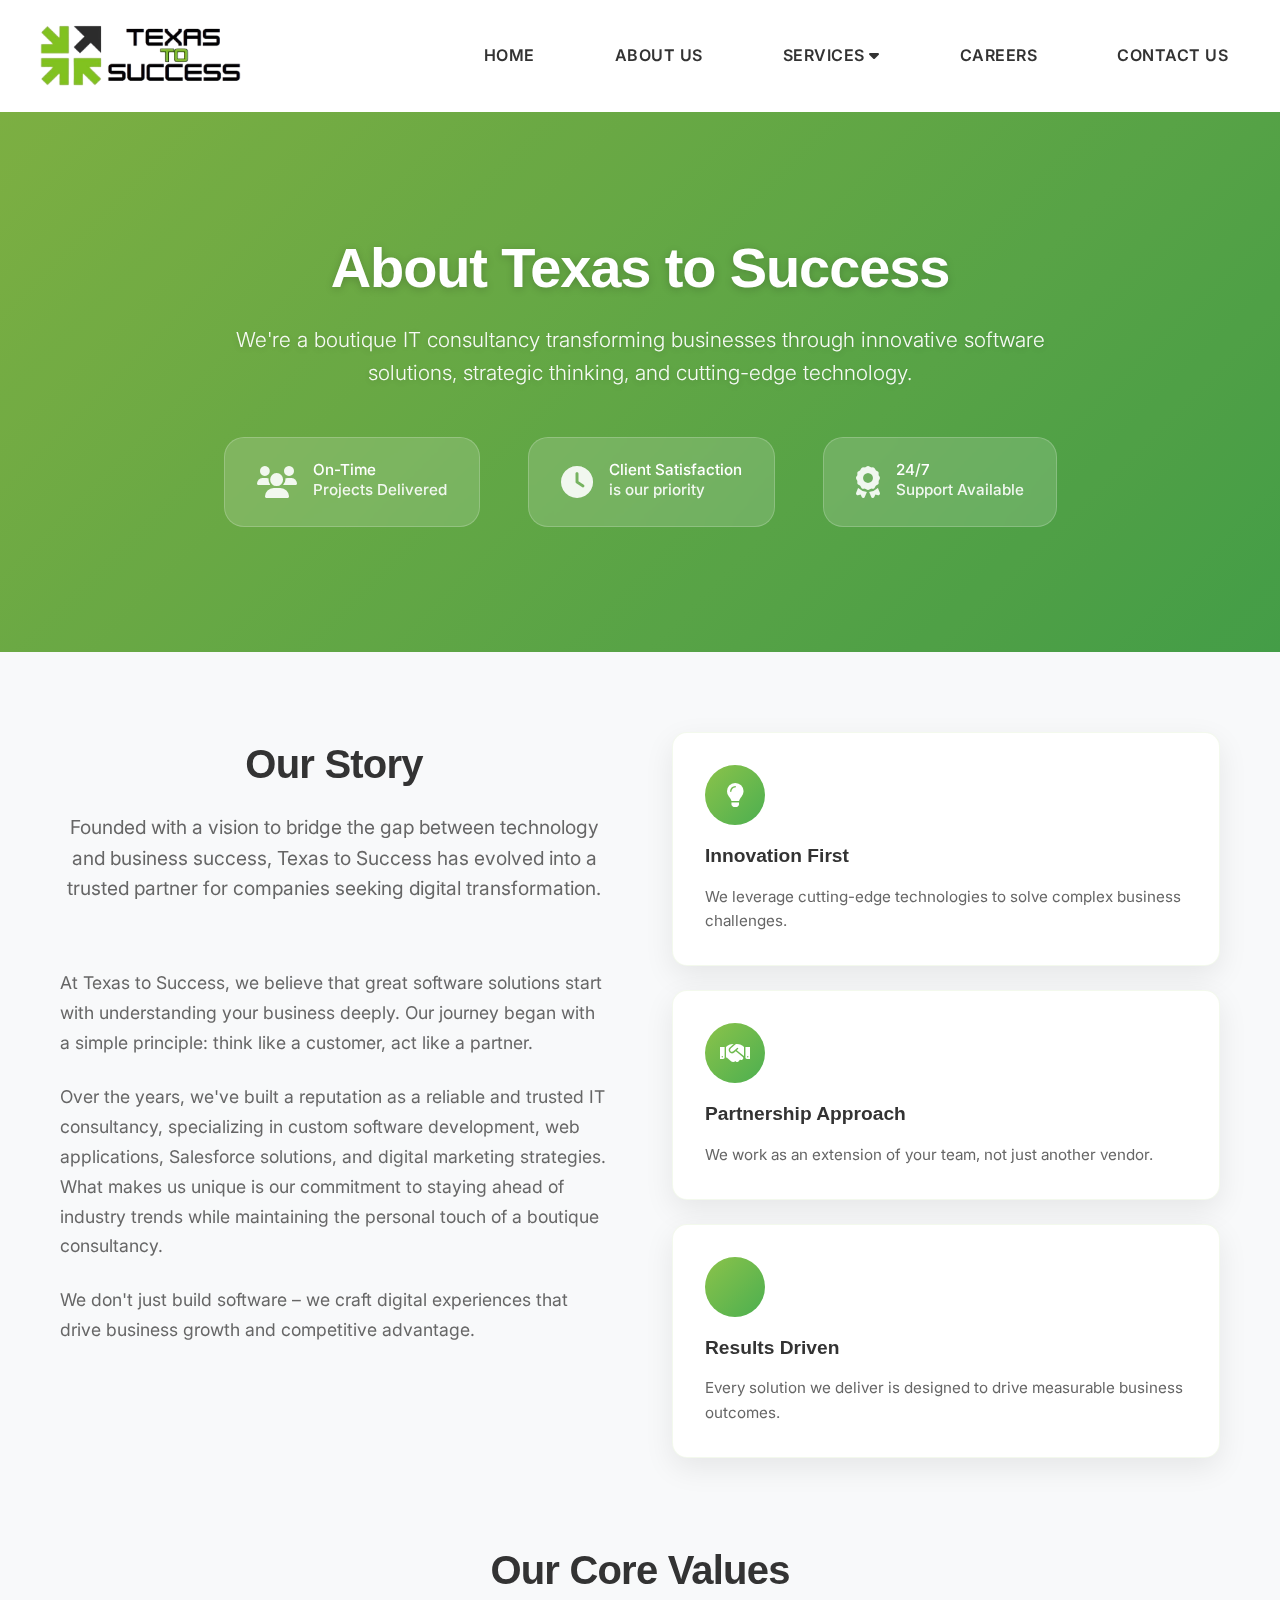
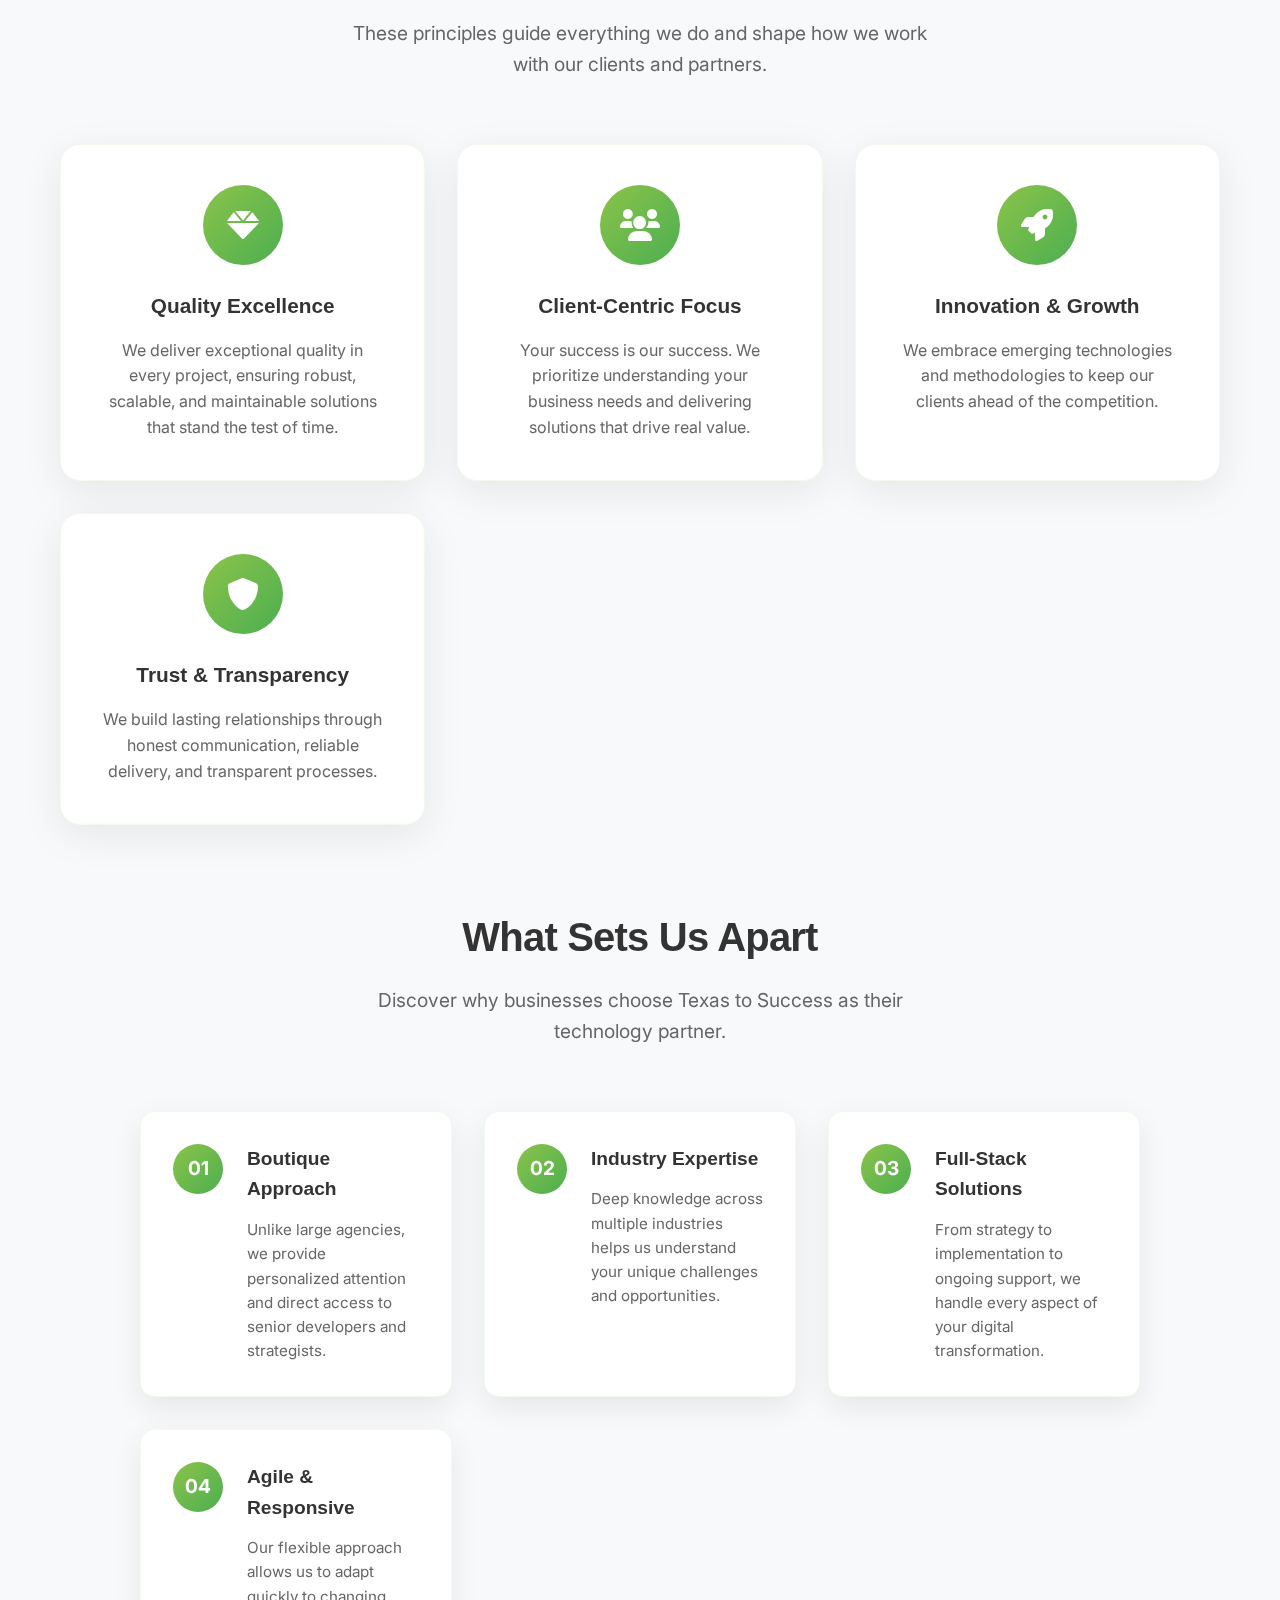
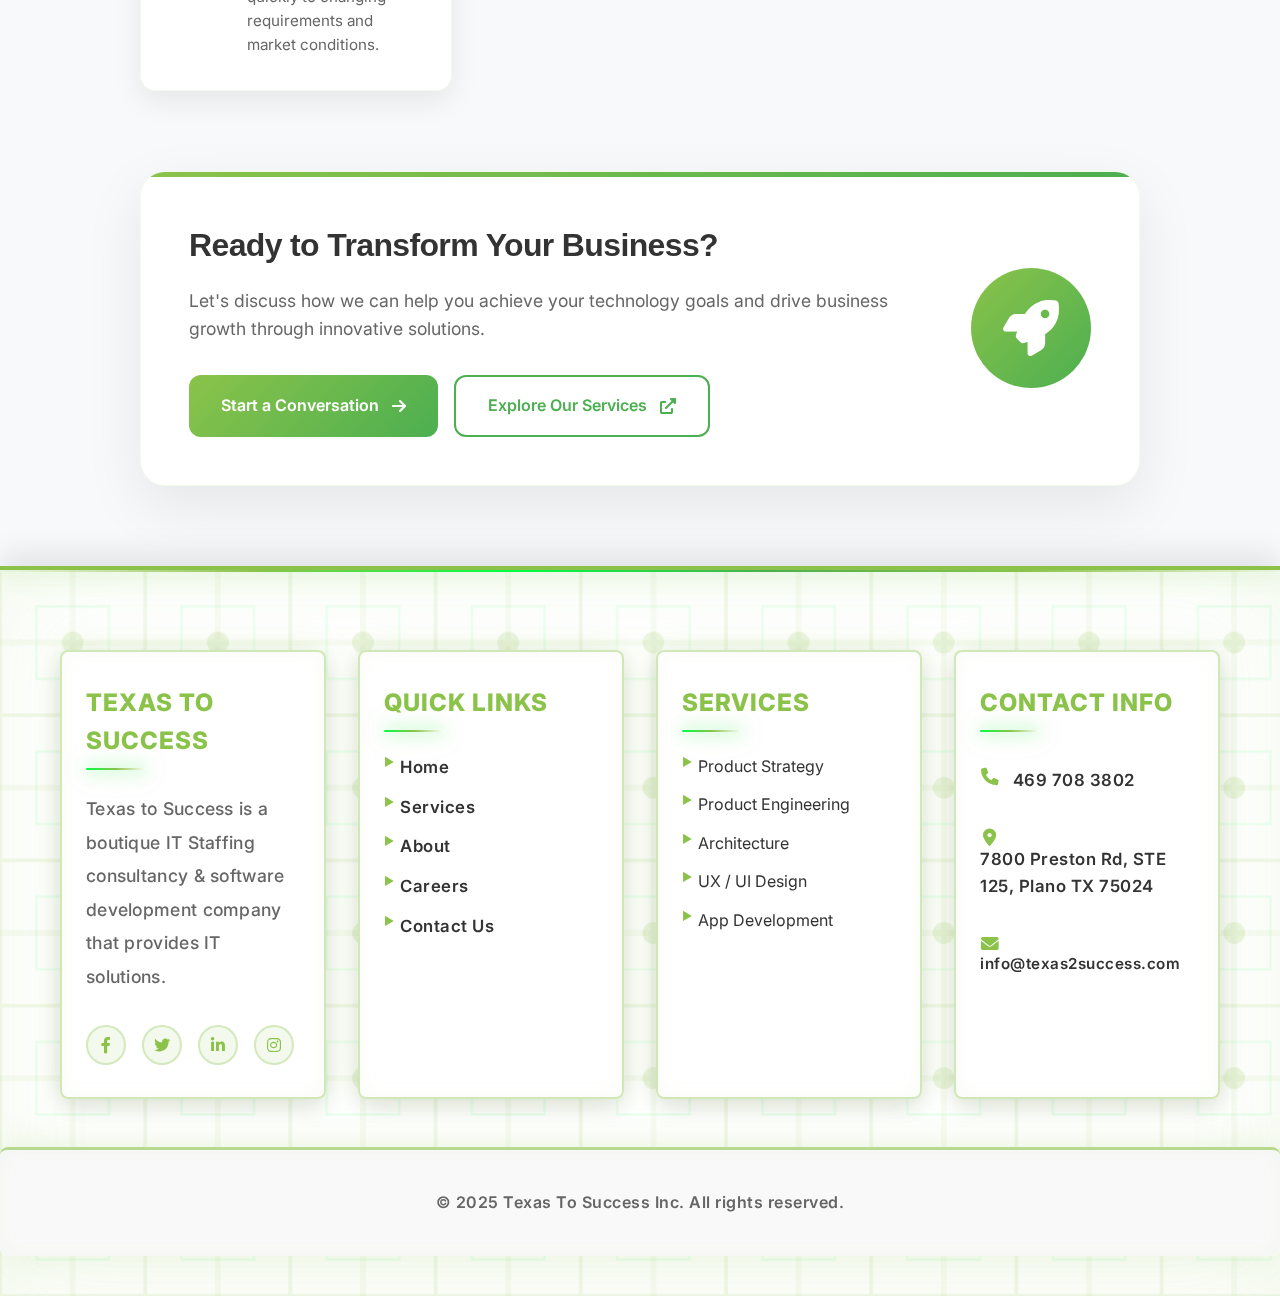
<file: about-us.html>
<!DOCTYPE html>
<html lang="en">
<head>
    <meta charset="UTF-8">
    <meta name="viewport" content="width=device-width, initial-scale=1.0">
    <title>About Us – Texas 2 Success</title>
    <link rel="stylesheet" href="styles.css">
    <link rel="icon" type="image/png" href="logo.png">
    <link href="https://fonts.googleapis.com/css2?family=Inter:wght@300;400;500;600;700&display=swap" rel="stylesheet">
    <link rel="stylesheet" href="https://cdnjs.cloudflare.com/ajax/libs/font-awesome/6.0.0/css/all.min.css">
</head>
<body>
    <!-- Top Bar -->
    <div class="top-bar">
        <div class="top-bar-content">
            <div class="top-bar-left">
                <span><i class="fas fa-phone"></i> 469 708 3802</span>
                <span><i class="fas fa-map-marker-alt"></i> 7800 Preston Rd, STE 125, Plano TX 75024</span>
                <span><i class="fas fa-envelope"></i> info@texas2success.com</span>
            </div>
            <div class="top-bar-right">
                <a href="#">News & Media</a>
                <a href="#">FAQ</a>
                <a href="https://twitter.com/" target="_blank"><i class="fab fa-twitter"></i></a>
                <a href="https://facebook.com/" target="_blank"><i class="fab fa-facebook"></i></a>
                <a href="https://linkedin.com/" target="_blank"><i class="fab fa-linkedin"></i></a>
                <a href="https://instagram.com/" target="_blank"><i class="fab fa-instagram"></i></a>
            </div>
        </div>
    </div>
    <!-- Navigation/Header -->
    <nav class="navbar">
        <div class="nav-container">
            <div class="nav-logo">
                <img src="images/full_t2s-logo-removebg.png" alt="Texas 2 Success" class="logo">
            </div>
            <ul class="nav-menu">
                <li class="nav-item"><a href="index.html" class="nav-link">Home</a></li>
                <li class="nav-item"><a href="about-us.html" class="nav-link">About Us</a></li>
                <li class="nav-item nav-dropdown">
                    <a href="#services" class="nav-link">Services <i class="fas fa-caret-down"></i></a>
                    <ul class="dropdown-menu">
                        <li><a href="erp-crm.html">Custom ERP & CRM Software</a></li>
                        <li><a href="salesforce.html">Salesforce Development</a></li>
                        <li><a href="digital-services.html">Websites & Mobile Apps</a></li>
                        <li><a href="seo.html">SEO & Digital Marketing</a></li>
                    </ul>
                </li>
                <li class="nav-item"><a href="careers.html" class="nav-link">Careers</a></li>
                <li class="nav-item"><a href="contact.html" class="nav-link">Contact Us</a></li>
            </ul>

            <div class="hamburger">
                <span class="bar"></span>
                <span class="bar"></span>
                <span class="bar"></span>
            </div>
        </div>
    </nav>
    <!-- Modern About Hero Section -->
    <section class="about-hero">
        <div class="hero-overlay"></div>
        <div class="hero-content">
            <div class="container">
                <div class="hero-text">
                    <h1 class="hero-title">About Texas to Success</h1>
                    <p class="hero-subtitle">We're a boutique IT consultancy transforming businesses through innovative software solutions, strategic thinking, and cutting-edge technology.</p>
                    <div class="hero-stats">
                        <div class="stat-item">
                            <i class="fas fa-users"></i>
                            <div class="stat-content">
                                <span class="stat-number">On-Time</span>
                                <span class="stat-label">Projects Delivered</span>
                            </div>
                        </div>
                        <div class="stat-item">
                            <i class="fas fa-clock"></i>
                            <div class="stat-content">
                                <span class="stat-number">Client Satisfaction</span>
                                <span class="stat-label">is our priority</span>
                            </div>
                        </div>
                        <div class="stat-item">
                            <i class="fas fa-award"></i>
                            <div class="stat-content">
                                <span class="stat-number">24/7</span>
                                <span class="stat-label">Support Available</span>
                            </div>
                        </div>
                    </div>
                </div>
            </div>
        </div>
    </section>
    <!-- Modern About Section -->
    <section class="about-section">
        <div class="container">
            <!-- Our Story Section -->
            <div class="story-section">
                <div class="story-grid">
                    <div class="story-content">
                        <div class="section-header">
                            <h2>Our Story</h2>
                            <p>Founded with a vision to bridge the gap between technology and business success, Texas to Success has evolved into a trusted partner for companies seeking digital transformation.</p>
                        </div>
                        
                        <div class="story-text">
                            <p>At Texas to Success, we believe that great software solutions start with understanding your business deeply. Our journey began with a simple principle: think like a customer, act like a partner.</p>
                            
                            <p>Over the years, we've built a reputation as a reliable and trusted IT consultancy, specializing in custom software development, web applications, Salesforce solutions, and digital marketing strategies. What makes us unique is our commitment to staying ahead of industry trends while maintaining the personal touch of a boutique consultancy.</p>
                            
                            <p>We don't just build software – we craft digital experiences that drive business growth and competitive advantage.</p>
                        </div>
                    </div>
                    
                    <div class="story-visual">
                        <div class="story-card">
                            <div class="card-icon">
                                <i class="fas fa-lightbulb"></i>
                            </div>
                            <h4>Innovation First</h4>
                            <p>We leverage cutting-edge technologies to solve complex business challenges.</p>
                        </div>
                        
                        <div class="story-card">
                            <div class="card-icon">
                                <i class="fas fa-handshake"></i>
                            </div>
                            <h4>Partnership Approach</h4>
                            <p>We work as an extension of your team, not just another vendor.</p>
                        </div>
                        
                        <div class="story-card">
                            <div class="card-icon">
                                <i class="fas fa-target"></i>
                            </div>
                            <h4>Results Driven</h4>
                            <p>Every solution we deliver is designed to drive measurable business outcomes.</p>
                        </div>
                    </div>
                </div>
            </div>
            
            <!-- Our Values Section -->
            <div class="values-section">
                <div class="section-header centered">
                    <h2>Our Core Values</h2>
                    <p>These principles guide everything we do and shape how we work with our clients and partners.</p>
                </div>
                
                <div class="values-grid">
                    <div class="value-card">
                        <div class="value-icon">
                            <i class="fas fa-gem"></i>
                        </div>
                        <h4>Quality Excellence</h4>
                        <p>We deliver exceptional quality in every project, ensuring robust, scalable, and maintainable solutions that stand the test of time.</p>
                    </div>
                    
                    <div class="value-card">
                        <div class="value-icon">
                            <i class="fas fa-users"></i>
                        </div>
                        <h4>Client-Centric Focus</h4>
                        <p>Your success is our success. We prioritize understanding your business needs and delivering solutions that drive real value.</p>
                    </div>
                    
                    <div class="value-card">
                        <div class="value-icon">
                            <i class="fas fa-rocket"></i>
                        </div>
                        <h4>Innovation & Growth</h4>
                        <p>We embrace emerging technologies and methodologies to keep our clients ahead of the competition.</p>
                    </div>
                    
                    <div class="value-card">
                        <div class="value-icon">
                            <i class="fas fa-shield-alt"></i>
                        </div>
                        <h4>Trust & Transparency</h4>
                        <p>We build lasting relationships through honest communication, reliable delivery, and transparent processes.</p>
                    </div>
                </div>
            </div>
            
            <!-- What Sets Us Apart Section -->
            <div class="differentiation-section">
                <div class="section-header centered">
                    <h2>What Sets Us Apart</h2>
                    <p>Discover why businesses choose Texas to Success as their technology partner.</p>
                </div>
                
                <div class="differentiation-grid">
                    <div class="diff-item">
                        <div class="diff-number">01</div>
                        <div class="diff-content">
                            <h4>Boutique Approach</h4>
                            <p>Unlike large agencies, we provide personalized attention and direct access to senior developers and strategists.</p>
                        </div>
                    </div>
                    
                    <div class="diff-item">
                        <div class="diff-number">02</div>
                        <div class="diff-content">
                            <h4>Industry Expertise</h4>
                            <p>Deep knowledge across multiple industries helps us understand your unique challenges and opportunities.</p>
                        </div>
                    </div>
                    
                    <div class="diff-item">
                        <div class="diff-number">03</div>
                        <div class="diff-content">
                            <h4>Full-Stack Solutions</h4>
                            <p>From strategy to implementation to ongoing support, we handle every aspect of your digital transformation.</p>
                        </div>
                    </div>
                    
                    <div class="diff-item">
                        <div class="diff-number">04</div>
                        <div class="diff-content">
                            <h4>Agile & Responsive</h4>
                            <p>Our flexible approach allows us to adapt quickly to changing requirements and market conditions.</p>
                        </div>
                    </div>
                </div>
            </div>
            
            <!-- Call to Action Section -->
            <div class="cta-section">
                <div class="cta-card">
                    <div class="cta-content">
                        <h3>Ready to Transform Your Business?</h3>
                        <p>Let's discuss how we can help you achieve your technology goals and drive business growth through innovative solutions.</p>
                        <div class="cta-buttons">
                            <a href="contact.html" class="cta-btn primary">
                                <span>Start a Conversation</span>
                                <i class="fas fa-arrow-right"></i>
                            </a>
                            <a href="index.html#services" class="cta-btn secondary">
                                <span>Explore Our Services</span>
                                <i class="fas fa-external-link-alt"></i>
                            </a>
                        </div>
                    </div>
                    <div class="cta-visual">
                        <div class="cta-icon">
                            <i class="fas fa-rocket"></i>
                        </div>
                    </div>
                </div>
            </div>
        </div>
    </section>
    <!-- Footer -->
    <footer class="footer">
        <div class="container footer-content">
            <div class="footer-section">
                <h3>Texas to Success</h3>
                <p>Texas to Success is a boutique IT Staffing consultancy & software development company that provides IT solutions.</p>
                <div class="social-links">
                    <a href="https://facebook.com/" target="_blank" class="fab fa-facebook-f"></a>
                    <a href="https://twitter.com/" target="_blank" class="fab fa-twitter"></a>
                    <a href="https://www.linkedin.com/company/texas-2-success/" target="_blank" class="fab fa-linkedin-in"></a>
                    <a href="https://instagram.com/" target="_blank" class="fab fa-instagram"></a>
                </div>
            </div>
            <div class="footer-section">
                <h4>Quick Links</h4>
                <ul>
                    <li><a href="index.html">Home</a></li>
                    <li><a href="#services">Services</a></li>
                    <li><a href="about-us.html">About</a></li>
                    <li><a href="careers.html">Careers</a></li>
                    <li><a href="contact.html">Contact Us</a></li>
                </ul>
            </div>
            <div class="footer-section">
                <h4>Services</h4>
                <ul>
                    <li>Product Strategy</li>
                    <li>Product Engineering</li>
                    <li>Architecture</li>
                    <li>UX / UI Design</li>
                    <li>App Development</li>
                </ul>
            </div>
            <div class="footer-section">
                <h4>Contact Info</h4>
                <ul>
                    <li><a href="tel:+14697083802" class="contact-link phone-link"><i class="fas fa-phone"></i> 469 708 3802</a></li>
                    <li><a href="https://maps.google.com/?q=7800+Preston+Rd,+STE+125,+Plano+TX+75024" target="_blank" class="contact-link maps-link"><i class="fas fa-map-marker-alt"></i> 7800 Preston Rd, STE 125, Plano TX 75024</a></li>
                    <li><a href="mailto:info@texas2success.com" class="contact-link email-link"><i class="fas fa-envelope"></i> info@texas2success.com</a></li>
                </ul>
            </div>
        </div>
        <div class="footer-bottom">
            <p>© 2025 Texas To Success Inc. All rights reserved.</p>
        </div>
    </footer>
    <script src="script.js"></script>
</body>
</html>
</file>
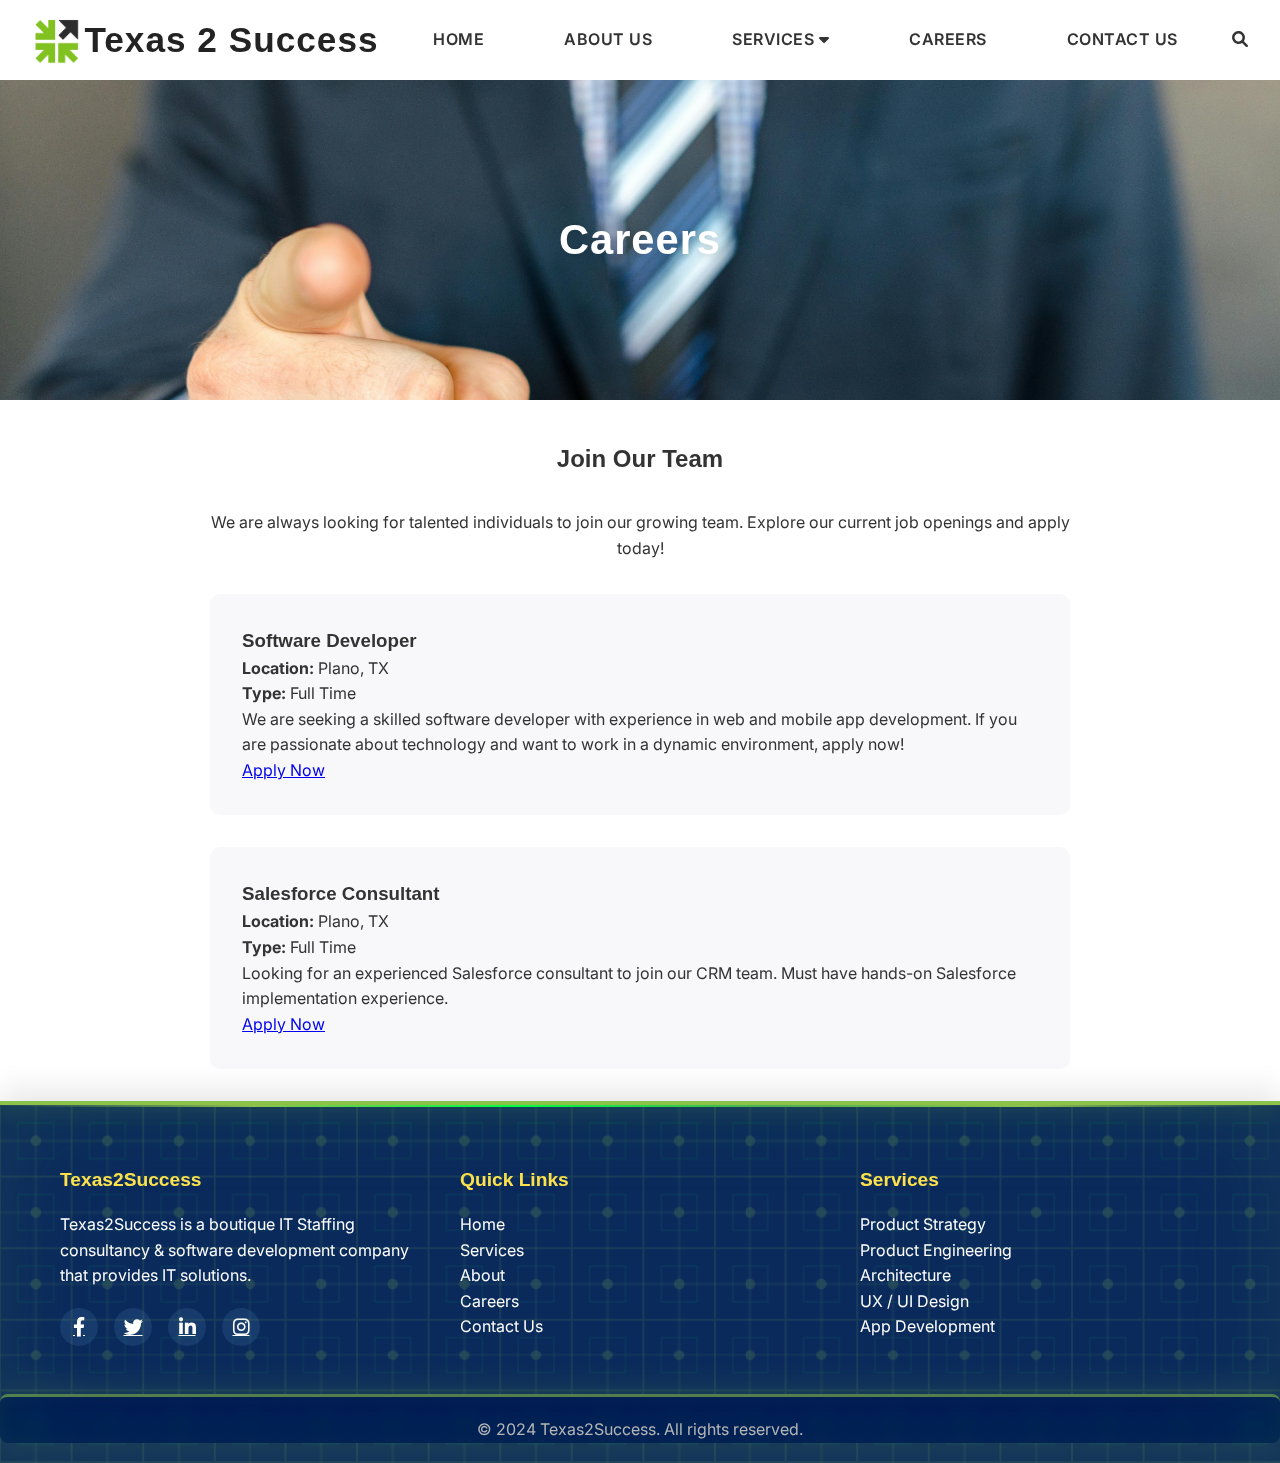
<file: careers.html>
<!DOCTYPE html>
<html lang="en">
<head>
    <meta charset="UTF-8">
    <meta name="viewport" content="width=device-width, initial-scale=1.0">
    <title>Careers – Texas 2 Success</title>
    <link rel="stylesheet" href="styles.css">
    <link rel="icon" type="image/png" href="logo.png">
    <link href="https://fonts.googleapis.com/css2?family=Inter:wght@300;400;500;600;700&display=swap" rel="stylesheet">
    <link rel="stylesheet" href="https://cdnjs.cloudflare.com/ajax/libs/font-awesome/6.0.0/css/all.min.css">
</head>
<body>
    <!-- Top Bar -->
    <div class="top-bar">
        <div class="top-bar-content">
            <div class="top-bar-left">
                <span><i class="fas fa-phone"></i> 469 708 3802</span>
                <span><i class="fas fa-map-marker-alt"></i> 7800 Preston Rd, STE 125, Plano TX 75024</span>
                <span><i class="fas fa-envelope"></i> info@texas2success.com</span>
            </div>
            <div class="top-bar-right">
                <a href="#">News & Media</a>
                <a href="#">FAQ</a>
                <a href="https://twitter.com/" target="_blank"><i class="fab fa-twitter"></i></a>
                <a href="https://facebook.com/" target="_blank"><i class="fab fa-facebook"></i></a>
                <a href="https://linkedin.com/" target="_blank"><i class="fab fa-linkedin"></i></a>
                <a href="https://instagram.com/" target="_blank"><i class="fab fa-instagram"></i></a>
            </div>
        </div>
    </div>
    <!-- Navigation/Header -->
    <nav class="navbar">
        <div class="nav-container">
            <div class="nav-logo">
                <img src="logo.png" alt="Texas 2 Success Logo" class="logo-img">
                <span class="logo-text">Texas 2 Success</span>
            </div>
            <ul class="nav-menu">
                <li class="nav-item"><a href="index.html" class="nav-link">Home</a></li>
                <li class="nav-item"><a href="about-us.html" class="nav-link">About Us</a></li>
                <li class="nav-item nav-dropdown">
                    <a href="#services" class="nav-link">Services <i class="fas fa-caret-down"></i></a>
                    <ul class="dropdown-menu">
                        <li><a href="erp-crm.html">Custom ERP & CRM Software</a></li>
                        <li><a href="salesforce.html">Salesforce Development</a></li>
                        <li><a href="digital-services.html">Websites & Mobile Apps</a></li>
                        <li><a href="seo.html">SEO & Digital Marketing</a></li>
                    </ul>
                </li>
                <li class="nav-item"><a href="careers.html" class="nav-link">Careers</a></li>
                <li class="nav-item"><a href="contact.html" class="nav-link">Contact Us</a></li>
            </ul>
            <div class="nav-search">
                <i class="fas fa-search"></i>
            </div>
            <div class="hamburger">
                <span class="bar"></span>
                <span class="bar"></span>
                <span class="bar"></span>
            </div>
        </div>
    </nav>
    <!-- Banner -->
    <section class="page-banner" style="background-image: url('images/careers.jpg'); background-size:cover; background-position:center; height:320px; display:flex; align-items:center; justify-content:center;">
        <div class="banner-content">
            <h1>Careers</h1>
        </div>
    </section>
    <!-- Main Content -->
    <main class="container" style="max-width:900px; margin:40px auto 0 auto;">
        <h2 style="text-align:center; margin-bottom:2rem;">Join Our Team</h2>
        <p style="text-align:center;">We are always looking for talented individuals to join our growing team. Explore our current job openings and apply today!</p>
        <!-- Example job listing -->
        <div class="job-listing" style="margin:2rem 0; padding:2rem; background:#f8f8fa; border-radius:10px;">
            <h3>Software Developer</h3>
            <p><strong>Location:</strong> Plano, TX</p>
            <p><strong>Type:</strong> Full Time</p>
            <p>We are seeking a skilled software developer with experience in web and mobile app development. If you are passionate about technology and want to work in a dynamic environment, apply now!</p>
            <a href="mailto:info@texas2success.com?subject=Job%20Application%20-%20Software%20Developer" class="btn btn-primary">Apply Now</a>
        </div>
        <!-- Add more job listings as needed -->
        <div class="job-listing" style="margin:2rem 0; padding:2rem; background:#f8f8fa; border-radius:10px;">
            <h3>Salesforce Consultant</h3>
            <p><strong>Location:</strong> Plano, TX</p>
            <p><strong>Type:</strong> Full Time</p>
            <p>Looking for an experienced Salesforce consultant to join our CRM team. Must have hands-on Salesforce implementation experience.</p>
            <a href="mailto:info@texas2success.com?subject=Job%20Application%20-%20Salesforce%20Consultant" class="btn btn-primary">Apply Now</a>
        </div>
    </main>
    <!-- Footer: dark blue, three columns, social icons, copyright -->
    <footer class="footer" style="background:#0a2a5c; color:#fff; padding:60px 0 20px 0;">
        <div class="container footer-container" style="display:flex; justify-content:space-between; align-items:flex-start; gap:40px; flex-wrap:wrap;">
            <div class="footer-col" style="flex:1; min-width:220px;">
                <h6 style="color:#ffe14d; font-size:1.2rem; font-weight:700; margin-bottom:1rem;">Texas2Success</h6>
                <p style="color:#fff;">Texas2Success is a boutique IT Staffing consultancy & software development company that provides IT solutions.</p>
                <div class="footer-social" style="margin-top:1.2rem; display:flex; gap:16px;">
                    <a href="https://facebook.com/" target="_blank" class="soc_icon fab fa-facebook-f" style="background:#173b6c; color:#fff; border-radius:50%; width:38px; height:38px; display:flex; align-items:center; justify-content:center; font-size:1.2rem;"></a>
                    <a href="https://twitter.com/" target="_blank" class="soc_icon fab fa-twitter" style="background:#173b6c; color:#fff; border-radius:50%; width:38px; height:38px; display:flex; align-items:center; justify-content:center; font-size:1.2rem;"></a>
                    <a href="https://linkedin.com/" target="_blank" class="soc_icon fab fa-linkedin-in" style="background:#173b6c; color:#fff; border-radius:50%; width:38px; height:38px; display:flex; align-items:center; justify-content:center; font-size:1.2rem;"></a>
                    <a href="https://instagram.com/" target="_blank" class="soc_icon fab fa-instagram" style="background:#173b6c; color:#fff; border-radius:50%; width:38px; height:38px; display:flex; align-items:center; justify-content:center; font-size:1.2rem;"></a>
                </div>
            </div>
            <div class="footer-col" style="flex:1; min-width:180px;">
                <h6 style="color:#ffe14d; font-size:1.2rem; font-weight:700; margin-bottom:1rem;">Quick Links</h6>
                <ul style="list-style:none; padding:0; color:#fff;">
                    <li><a href="index.html" style="color:#fff; text-decoration:none;">Home</a></li>
                    <li><a href="#services" style="color:#fff; text-decoration:none;">Services</a></li>
                    <li><a href="about-us.html" style="color:#fff; text-decoration:none;">About</a></li>
                    <li><a href="careers.html" style="color:#fff; text-decoration:none;">Careers</a></li>
                    <li><a href="contact.html" style="color:#fff; text-decoration:none;">Contact Us</a></li>
                </ul>
            </div>
            <div class="footer-col" style="flex:1; min-width:220px;">
                <h6 style="color:#ffe14d; font-size:1.2rem; font-weight:700; margin-bottom:1rem;">Services</h6>
                <ul style="list-style:none; padding:0; color:#fff;">
                    <li>Product Strategy</li>
                    <li>Product Engineering</li>
                    <li>Architecture</li>
                    <li>UX / UI Design</li>
                    <li>App Development</li>
                </ul>
            </div>
        </div>
        <div class="footer-bottom" style="background:none; text-align:center; padding:20px 0 0 0; color:#b5b5b5; font-size:1rem;">
            © 2024 Texas2Success. All rights reserved.
        </div>
    </footer>
    <script src="script.js"></script>
</body>
</html>
</file>
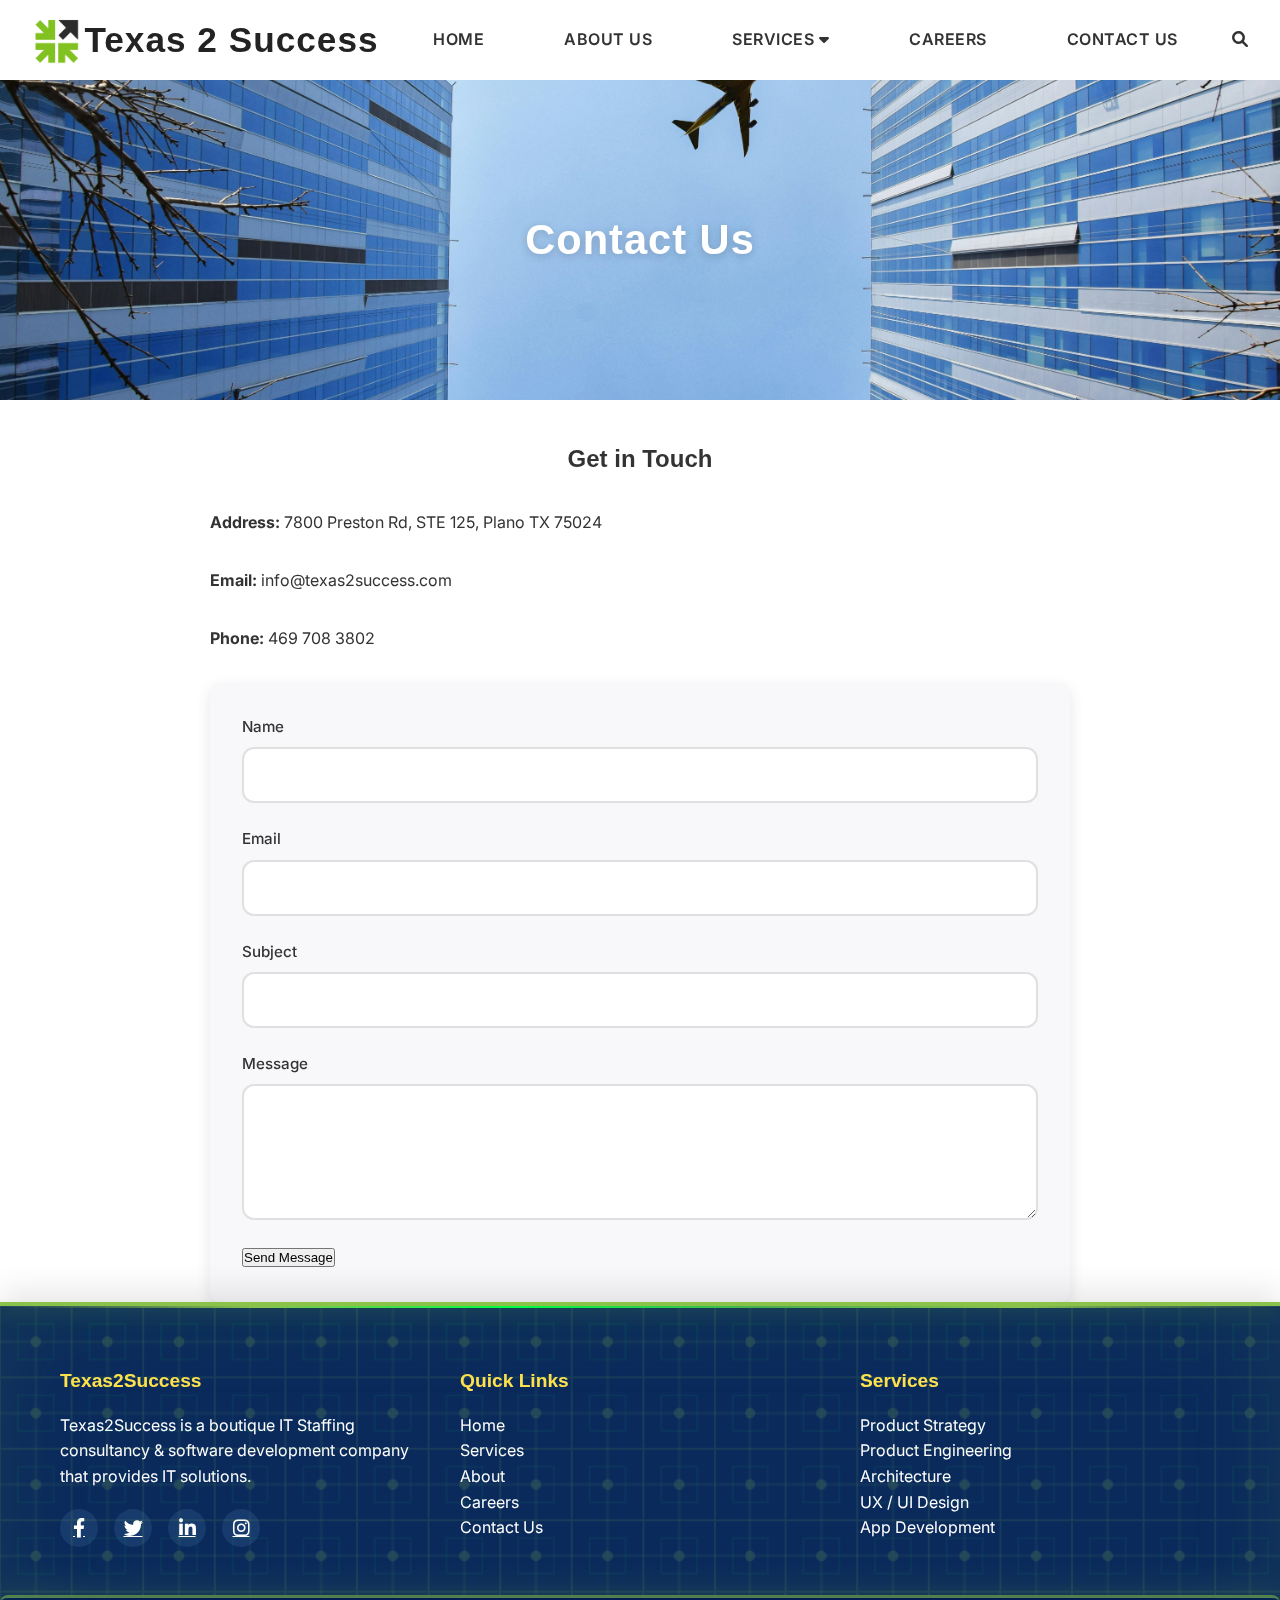
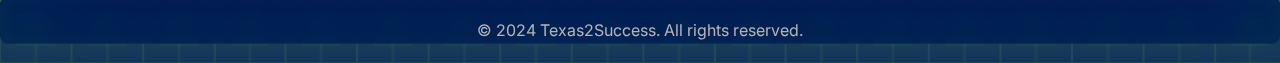
<file: contact.html>
<!DOCTYPE html>
<html lang="en">
<head>
    <meta charset="UTF-8">
    <meta name="viewport" content="width=device-width, initial-scale=1.0">
    <title>Contact Us – Texas 2 Success</title>
    <link rel="stylesheet" href="styles.css">
    <link rel="icon" type="image/png" href="logo.png">
    <link href="https://fonts.googleapis.com/css2?family=Inter:wght@300;400;500;600;700&display=swap" rel="stylesheet">
    <link rel="stylesheet" href="https://cdnjs.cloudflare.com/ajax/libs/font-awesome/6.0.0/css/all.min.css">
</head>
<body>
    <!-- Top Bar -->
    <div class="top-bar">
        <div class="top-bar-content">
            <div class="top-bar-left">
                <span><i class="fas fa-phone"></i> 469 708 3802</span>
                <span><i class="fas fa-map-marker-alt"></i> 7800 Preston Rd, STE 125, Plano TX 75024</span>
                <span><i class="fas fa-envelope"></i> info@texas2success.com</span>
            </div>
            <div class="top-bar-right">
                <a href="#">News & Media</a>
                <a href="#">FAQ</a>
                <a href="https://twitter.com/" target="_blank"><i class="fab fa-twitter"></i></a>
                <a href="https://facebook.com/" target="_blank"><i class="fab fa-facebook"></i></a>
                <a href="https://linkedin.com/" target="_blank"><i class="fab fa-linkedin"></i></a>
                <a href="https://instagram.com/" target="_blank"><i class="fab fa-instagram"></i></a>
            </div>
        </div>
    </div>
    <!-- Navigation/Header -->
    <nav class="navbar">
        <div class="nav-container">
            <div class="nav-logo">
                <img src="logo.png" alt="Texas 2 Success Logo" class="logo-img">
                <span class="logo-text">Texas 2 Success</span>
            </div>
            <ul class="nav-menu">
                <li class="nav-item"><a href="index.html" class="nav-link">Home</a></li>
                <li class="nav-item"><a href="about-us.html" class="nav-link">About Us</a></li>
                <li class="nav-item nav-dropdown">
                    <a href="#services" class="nav-link">Services <i class="fas fa-caret-down"></i></a>
                    <ul class="dropdown-menu">
                        <li><a href="erp-crm.html">Custom ERP & CRM Software</a></li>
                        <li><a href="salesforce.html">Salesforce Development</a></li>
                        <li><a href="digital-services.html">Websites & Mobile Apps</a></li>
                        <li><a href="seo.html">SEO & Digital Marketing</a></li>
                    </ul>
                </li>
                <li class="nav-item"><a href="careers.html" class="nav-link">Careers</a></li>
                <li class="nav-item"><a href="contact.html" class="nav-link">Contact Us</a></li>
            </ul>
            <div class="nav-search">
                <i class="fas fa-search"></i>
            </div>
            <div class="hamburger">
                <span class="bar"></span>
                <span class="bar"></span>
                <span class="bar"></span>
            </div>
        </div>
    </nav>
    <!-- Banner -->
    <section class="page-banner" style="background-image: url('images/contactus.jpg'); background-size:cover; background-position:center; height:320px; display:flex; align-items:center; justify-content:center;">
        <div class="banner-content">
            <h1>Contact Us</h1>
        </div>
    </section>
    <!-- Main Content -->
    <main class="container" style="max-width:900px; margin:40px auto 0 auto;">
        <h2 style="text-align:center; margin-bottom:2rem;">Get in Touch</h2>
        <div class="contact-info" style="margin-bottom:2rem;">
            <p><strong>Address:</strong> 7800 Preston Rd, STE 125, Plano TX 75024</p>
            <p><strong>Email:</strong> info@texas2success.com</p>
            <p><strong>Phone:</strong> 469 708 3802</p>
        </div>
        <form action="https://formsubmit.co/info@texas2success.com" method="POST" class="contact-form" style="background:#f8f8fa; padding:2rem; border-radius:10px;">
            <div class="form-group">
                <label for="name">Name</label>
                <input type="text" id="name" name="name" required>
            </div>
            <div class="form-group">
                <label for="email">Email</label>
                <input type="email" id="email" name="email" required>
            </div>
            <div class="form-group">
                <label for="subject">Subject</label>
                <input type="text" id="subject" name="subject" required>
            </div>
            <div class="form-group">
                <label for="message">Message</label>
                <textarea id="message" name="message" rows="5" required></textarea>
            </div>
            <input type="hidden" name="_subject" value="Website Contact">
            <input type="hidden" name="_captcha" value="false">
            <input type="hidden" name="_next" value="https://texas2success.com/contact.html?success=contact">
            <input type="hidden" name="_template" value="table">
            <button type="submit" class="btn btn-primary">Send Message</button>
        </form>
        
        <!-- Success message -->
        <div id="contact-success" class="success-message" style="display: none; background: #d4edda; color: #155724; padding: 15px; border-radius: 5px; margin-top: 15px; border: 1px solid #c3e6cb;">
            <strong>Thank you!</strong> We've received your message and will get back to you within 24 hours.
        </div>
    </main>
    <!-- Footer (reuse from index.html) -->
    <footer class="footer" style="background:#0a2a5c; color:#fff; padding:60px 0 20px 0;">
        <div class="container footer-container" style="display:flex; justify-content:space-between; align-items:flex-start; gap:40px; flex-wrap:wrap;">
            <div class="footer-col" style="flex:1; min-width:220px;">
                <h6 style="color:#ffe14d; font-size:1.2rem; font-weight:700; margin-bottom:1rem;">Texas2Success</h6>
                <p style="color:#fff;">Texas2Success is a boutique IT Staffing consultancy & software development company that provides IT solutions.</p>
                <div class="footer-social" style="margin-top:1.2rem; display:flex; gap:16px;">
                    <a href="https://facebook.com/" target="_blank" class="soc_icon fab fa-facebook-f" style="background:#173b6c; color:#fff; border-radius:50%; width:38px; height:38px; display:flex; align-items:center; justify-content:center; font-size:1.2rem;"></a>
                    <a href="https://twitter.com/" target="_blank" class="soc_icon fab fa-twitter" style="background:#173b6c; color:#fff; border-radius:50%; width:38px; height:38px; display:flex; align-items:center; justify-content:center; font-size:1.2rem;"></a>
                    <a href="https://linkedin.com/" target="_blank" class="soc_icon fab fa-linkedin-in" style="background:#173b6c; color:#fff; border-radius:50%; width:38px; height:38px; display:flex; align-items:center; justify-content:center; font-size:1.2rem;"></a>
                    <a href="https://instagram.com/" target="_blank" class="soc_icon fab fa-instagram" style="background:#173b6c; color:#fff; border-radius:50%; width:38px; height:38px; display:flex; align-items:center; justify-content:center; font-size:1.2rem;"></a>
                </div>
            </div>
            <div class="footer-col" style="flex:1; min-width:180px;">
                <h6 style="color:#ffe14d; font-size:1.2rem; font-weight:700; margin-bottom:1rem;">Quick Links</h6>
                <ul style="list-style:none; padding:0; color:#fff;">
                    <li><a href="index.html" style="color:#fff; text-decoration:none;">Home</a></li>
                    <li><a href="#services" style="color:#fff; text-decoration:none;">Services</a></li>
                    <li><a href="about-us.html" style="color:#fff; text-decoration:none;">About</a></li>
                    <li><a href="careers.html" style="color:#fff; text-decoration:none;">Careers</a></li>
                    <li><a href="contact.html" style="color:#fff; text-decoration:none;">Contact Us</a></li>
                </ul>
            </div>
            <div class="footer-col" style="flex:1; min-width:220px;">
                <h6 style="color:#ffe14d; font-size:1.2rem; font-weight:700; margin-bottom:1rem;">Services</h6>
                <ul style="list-style:none; padding:0; color:#fff;">
                    <li>Product Strategy</li>
                    <li>Product Engineering</li>
                    <li>Architecture</li>
                    <li>UX / UI Design</li>
                    <li>App Development</li>
                </ul>
            </div>
        </div>
        <div class="footer-bottom" style="background:none; text-align:center; padding:20px 0 0 0; color:#b5b5b5; font-size:1rem;">
            © 2024 Texas2Success. All rights reserved.
        </div>
    </footer>
    <script src="script.js"></script>
</body>
</html>
</file>
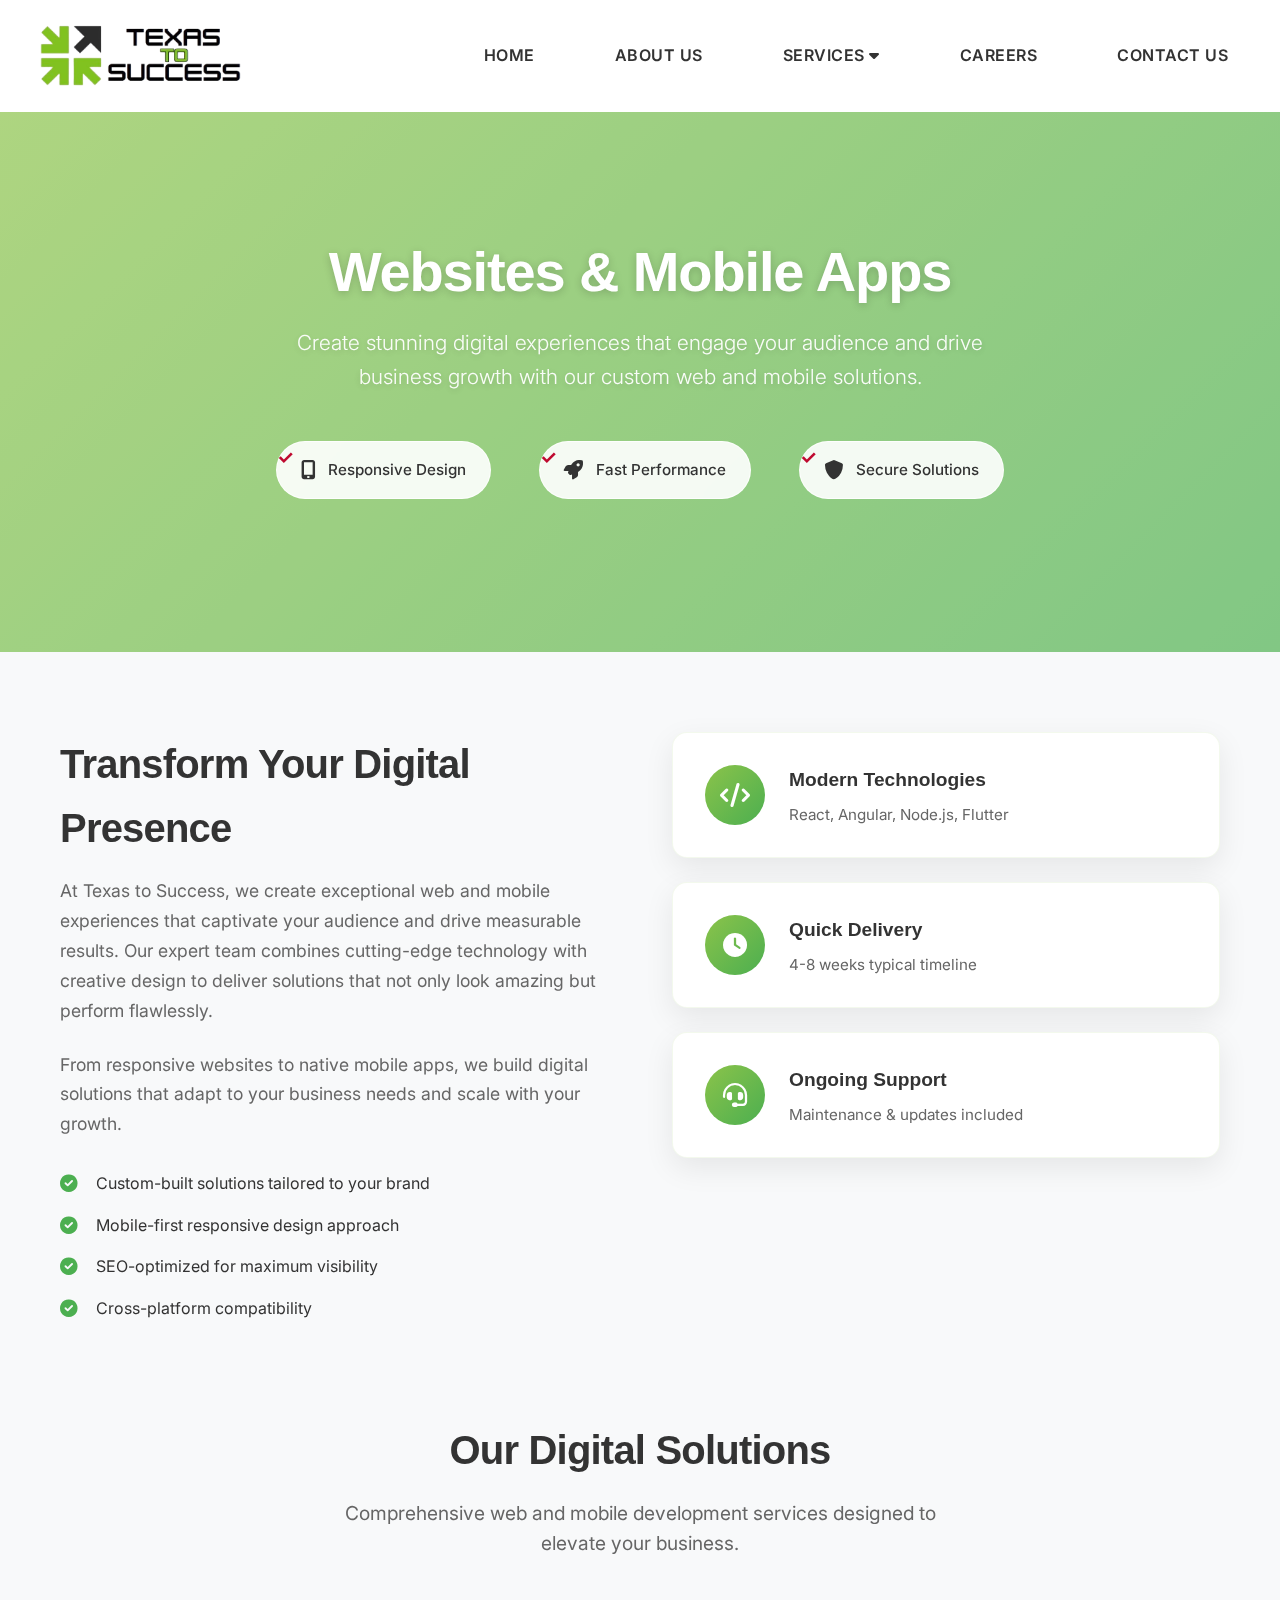
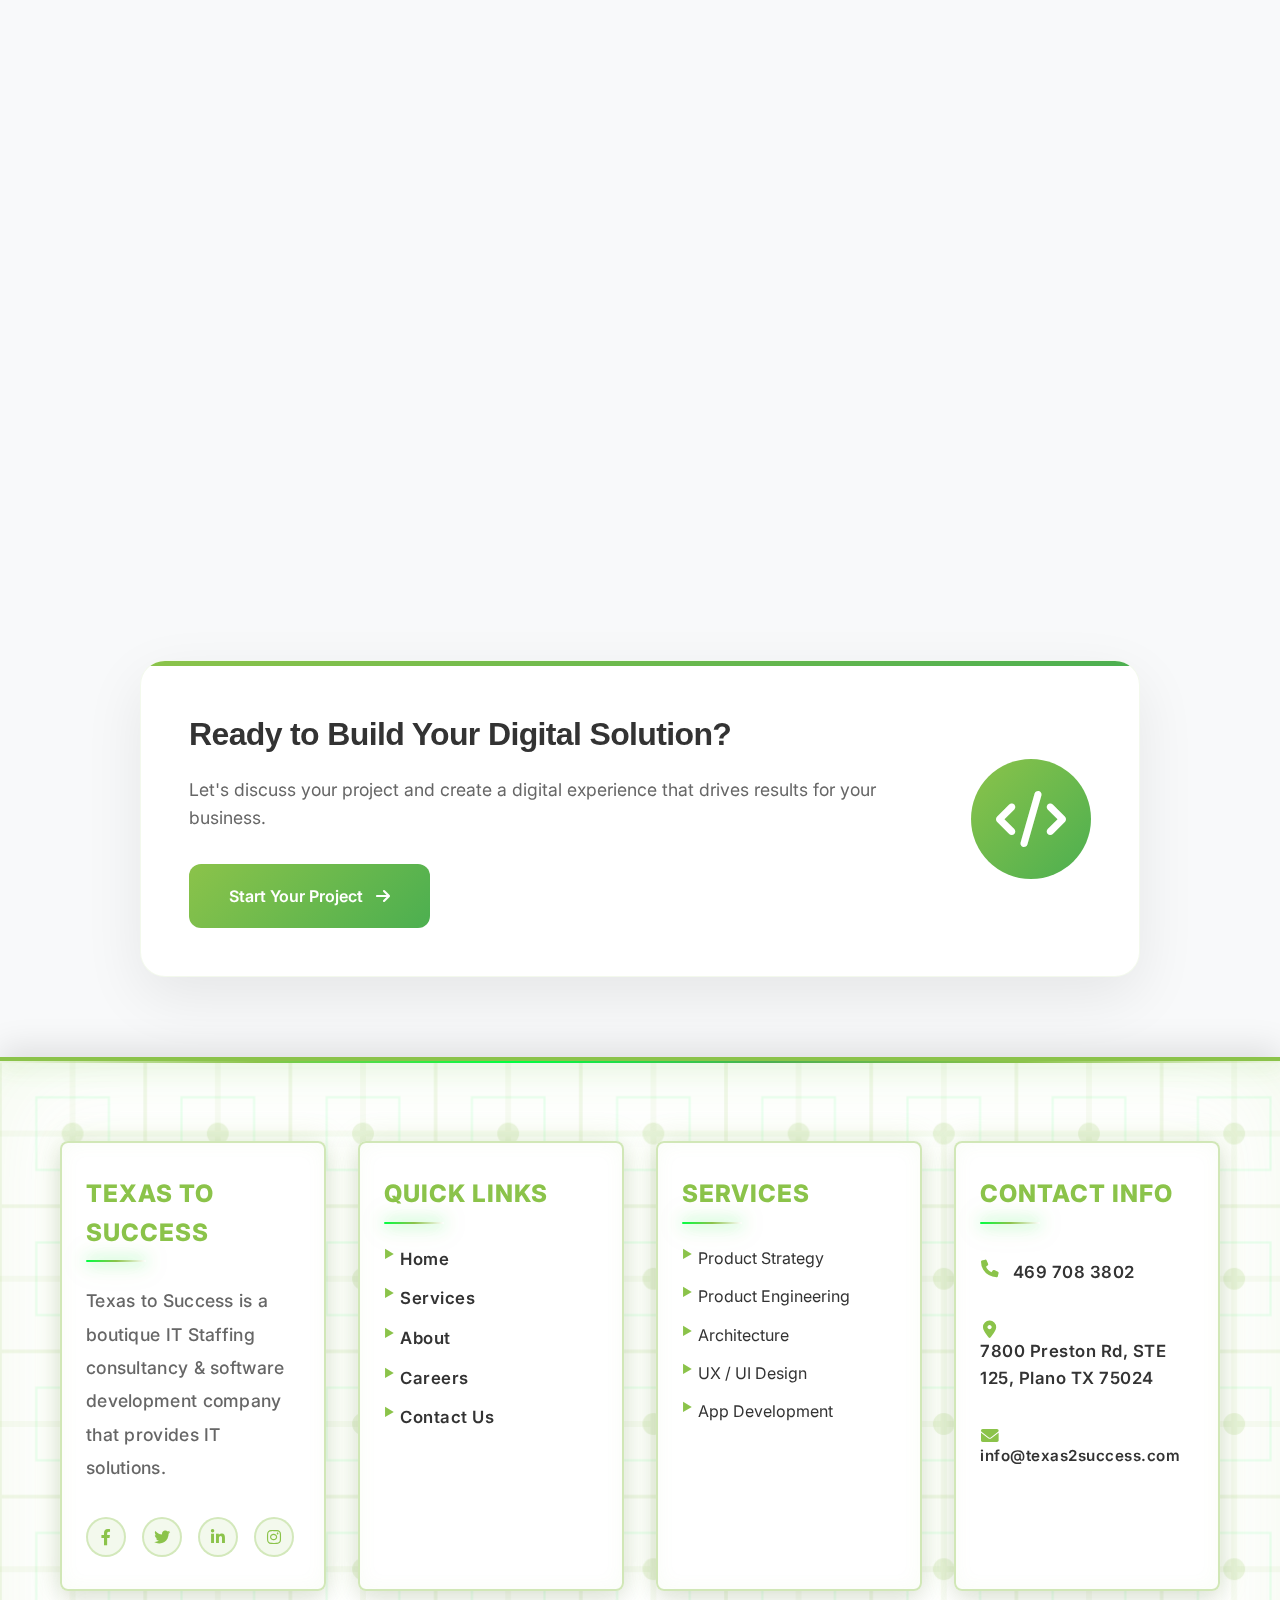
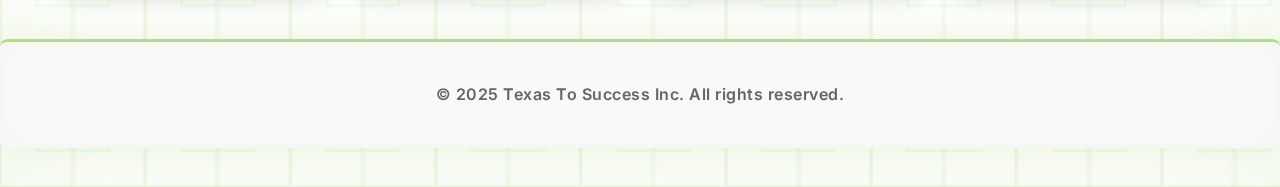
<file: digital-services.html>
<!DOCTYPE html>
<html lang="en">
<head>
    <meta charset="UTF-8">
    <meta name="viewport" content="width=device-width, initial-scale=1.0">
    <title>Websites & Mobile Apps | Texas 2 Success</title>
    <link rel="stylesheet" href="styles.css">
    <link rel="icon" type="image/png" href="logo.png">
    <link href="https://fonts.googleapis.com/css2?family=Inter:wght@300;400;500;600;700&display=swap" rel="stylesheet">
    <link rel="stylesheet" href="https://cdnjs.cloudflare.com/ajax/libs/font-awesome/6.0.0/css/all.min.css">
</head>
<body>
    <!-- Top Bar -->
    <div class="top-bar">
        <div class="top-bar-content">
            <div class="top-bar-left">
                <span><i class="fas fa-phone"></i> 469 708 3802</span>
                <span><i class="fas fa-map-marker-alt"></i> 7800 Preston Rd, STE 125, Plano TX 75024</span>
                <span><i class="fas fa-envelope"></i> info@texas2success.com</span>
            </div>
            <div class="top-bar-right">
                <a href="#">News & Media</a>
                <a href="#">FAQ</a>
                <a href="https://twitter.com/" target="_blank"><i class="fab fa-twitter"></i></a>
                <a href="https://facebook.com/" target="_blank"><i class="fab fa-facebook"></i></a>
                <a href="https://linkedin.com/" target="_blank"><i class="fab fa-linkedin"></i></a>
                <a href="https://instagram.com/" target="_blank"><i class="fab fa-instagram"></i></a>
            </div>
        </div>
    </div>
    <!-- Navigation/Header -->
    <nav class="navbar">
        <div class="nav-container">
            <div class="nav-logo">
                <img src="images/full_t2s-logo-removebg.png" alt="Texas 2 Success" class="logo">
            </div>
            <ul class="nav-menu">
                <li class="nav-item"><a href="index.html" class="nav-link">Home</a></li>
                <li class="nav-item"><a href="about-us.html" class="nav-link">About Us</a></li>
                <li class="nav-item nav-dropdown">
                    <a href="#services" class="nav-link">Services <i class="fas fa-caret-down"></i></a>
                    <ul class="dropdown-menu">
                        <li><a href="erp-crm.html">Custom ERP & CRM Software</a></li>
                        <li><a href="salesforce.html">Salesforce Development</a></li>
                        <li><a href="digital-services.html">Websites & Mobile Apps</a></li>
                        <li><a href="seo.html">SEO & Digital Marketing</a></li>
                    </ul>
                </li>
                <li class="nav-item"><a href="careers.html" class="nav-link">Careers</a></li>
                <li class="nav-item"><a href="contact.html" class="nav-link">Contact Us</a></li>
            </ul>

            <div class="hamburger">
                <span class="bar"></span>
                <span class="bar"></span>
                <span class="bar"></span>
            </div>
        </div>
    </nav>
    <!-- Modern Service Hero Section -->
    <section class="service-hero digital-hero">
        <div class="hero-overlay"></div>
        <div class="hero-content">
            <div class="container">
                <div class="hero-text">
                    <h1 class="hero-title">Websites & Mobile Apps</h1>
                    <p class="hero-subtitle">Create stunning digital experiences that engage your audience and drive business growth with our custom web and mobile solutions.</p>
                    <div class="hero-features">
                        <div class="feature-item">
                            <i class="fas fa-mobile-alt"></i>
                            <span>Responsive Design</span>
                        </div>
                        <div class="feature-item">
                            <i class="fas fa-rocket"></i>
                            <span>Fast Performance</span>
                        </div>
                        <div class="feature-item">
                            <i class="fas fa-shield-alt"></i>
                            <span>Secure Solutions</span>
                        </div>
                    </div>
                </div>
            </div>
        </div>
    </section>

    <!-- Modern Service Content -->
    <section class="service-content">
        <div class="container">
            <!-- Service Overview -->
            <div class="service-overview">
                <div class="overview-grid">
                    <div class="overview-text">
                        <h2>Transform Your Digital Presence</h2>
                        <p>At Texas to Success, we create exceptional web and mobile experiences that captivate your audience and drive measurable results. Our expert team combines cutting-edge technology with creative design to deliver solutions that not only look amazing but perform flawlessly.</p>
                        <p>From responsive websites to native mobile apps, we build digital solutions that adapt to your business needs and scale with your growth.</p>
                        
                        <div class="key-benefits">
                            <div class="benefit-item">
                                <i class="fas fa-check-circle"></i>
                                <span>Custom-built solutions tailored to your brand</span>
                            </div>
                            <div class="benefit-item">
                                <i class="fas fa-check-circle"></i>
                                <span>Mobile-first responsive design approach</span>
                            </div>
                            <div class="benefit-item">
                                <i class="fas fa-check-circle"></i>
                                <span>SEO-optimized for maximum visibility</span>
                            </div>
                            <div class="benefit-item">
                                <i class="fas fa-check-circle"></i>
                                <span>Cross-platform compatibility</span>
                            </div>
                        </div>
                    </div>
                    
                    <div class="overview-visual">
                        <div class="service-stats">
                            <div class="stat-card">
                                <div class="stat-icon">
                                    <i class="fas fa-code"></i>
                                </div>
                                <div class="stat-content">
                                    <h4>Modern Technologies</h4>
                                    <p>React, Angular, Node.js, Flutter</p>
                                </div>
                            </div>
                            
                            <div class="stat-card">
                                <div class="stat-icon">
                                    <i class="fas fa-clock"></i>
                                </div>
                                <div class="stat-content">
                                    <h4>Quick Delivery</h4>
                                    <p>4-8 weeks typical timeline</p>
                                </div>
                            </div>
                            
                            <div class="stat-card">
                                <div class="stat-icon">
                                    <i class="fas fa-headset"></i>
                                </div>
                                <div class="stat-content">
                                    <h4>Ongoing Support</h4>
                                    <p>Maintenance & updates included</p>
                                </div>
                            </div>
                        </div>
                    </div>
                </div>
            </div>
            
            <!-- Our Services Grid -->
            <div class="services-showcase">
                <div class="section-header centered">
                    <h2>Our Digital Solutions</h2>
                    <p>Comprehensive web and mobile development services designed to elevate your business.</p>
                </div>
                
                <div class="services-grid">
                    <div class="service-card highlighted">
                        <div class="service-icon">
                            <i class="fas fa-laptop-code"></i>
                        </div>
                        <h4>Website Development</h4>
                        <p>Custom websites built with modern frameworks, optimized for performance and user experience.</p>
                        <ul class="service-features">
                            <li>Responsive Design</li>
                            <li>CMS Integration</li>
                            <li>E-commerce Solutions</li>
                            <li>Performance Optimization</li>
                        </ul>
                    </div>
                    
                    <div class="service-card">
                        <div class="service-icon">
                            <i class="fas fa-mobile-alt"></i>
                        </div>
                        <h4>Mobile App Development</h4>
                        <p>Native and cross-platform mobile applications for iOS and Android devices.</p>
                        <ul class="service-features">
                            <li>Native iOS & Android</li>
                            <li>Cross-platform Solutions</li>
                            <li>App Store Optimization</li>
                            <li>Push Notifications</li>
                        </ul>
                    </div>
                    
                    <div class="service-card">
                        <div class="service-icon">
                            <i class="fas fa-shopping-cart"></i>
                        </div>
                        <h4>E-commerce Solutions</h4>
                        <p>Complete online stores with secure payment processing and inventory management.</p>
                        <ul class="service-features">
                            <li>Payment Gateway Integration</li>
                            <li>Inventory Management</li>
                            <li>Order Tracking</li>
                            <li>Analytics & Reporting</li>
                        </ul>
                    </div>
                    
                    <div class="service-card">
                        <div class="service-icon">
                            <i class="fas fa-paint-brush"></i>
                        </div>
                        <h4>UI/UX Design</h4>
                        <p>User-centered design that creates intuitive and engaging digital experiences.</p>
                        <ul class="service-features">
                            <li>User Research</li>
                            <li>Wireframing & Prototyping</li>
                            <li>Visual Design</li>
                            <li>Usability Testing</li>
                        </ul>
                    </div>
                </div>
            </div>
            
            <!-- CTA Section -->
            <div class="service-cta">
                <div class="cta-card">
                    <div class="cta-content">
                        <h3>Ready to Build Your Digital Solution?</h3>
                        <p>Let's discuss your project and create a digital experience that drives results for your business.</p>
                        <a href="contact.html" class="cta-btn primary">
                            <span>Start Your Project</span>
                            <i class="fas fa-arrow-right"></i>
                        </a>
                    </div>
                    <div class="cta-visual">
                        <div class="cta-icon">
                            <i class="fas fa-code"></i>
                        </div>
                    </div>
                </div>
            </div>
        </div>
    </section>
    <!-- Footer -->
    <footer class="footer">
        <div class="container footer-content">
            <div class="footer-section">
                <h3>Texas to Success</h3>
                <p>Texas to Success is a boutique IT Staffing consultancy & software development company that provides IT solutions.</p>
                <div class="social-links">
                    <a href="https://facebook.com/" target="_blank" class="fab fa-facebook-f"></a>
                    <a href="https://twitter.com/" target="_blank" class="fab fa-twitter"></a>
                    <a href="https://www.linkedin.com/company/texas-2-success/" target="_blank" class="fab fa-linkedin-in"></a>
                    <a href="https://instagram.com/" target="_blank" class="fab fa-instagram"></a>
                </div>
            </div>
            <div class="footer-section">
                <h4>Quick Links</h4>
                <ul>
                    <li><a href="index.html">Home</a></li>
                    <li><a href="#services">Services</a></li>
                    <li><a href="about-us.html">About</a></li>
                    <li><a href="careers.html">Careers</a></li>
                    <li><a href="contact.html">Contact Us</a></li>
                </ul>
            </div>
            <div class="footer-section">
                <h4>Services</h4>
                <ul>
                    <li>Product Strategy</li>
                    <li>Product Engineering</li>
                    <li>Architecture</li>
                    <li>UX / UI Design</li>
                    <li>App Development</li>
                </ul>
            </div>
            <div class="footer-section">
                <h4>Contact Info</h4>
                <ul>
                    <li><a href="tel:+14697083802" class="contact-link phone-link"><i class="fas fa-phone"></i> 469 708 3802</a></li>
                    <li><a href="https://maps.google.com/?q=7800+Preston+Rd,+STE+125,+Plano+TX+75024" target="_blank" class="contact-link maps-link"><i class="fas fa-map-marker-alt"></i> 7800 Preston Rd, STE 125, Plano TX 75024</a></li>
                    <li><a href="mailto:info@texas2success.com" class="contact-link email-link"><i class="fas fa-envelope"></i> info@texas2success.com</a></li>
                </ul>
            </div>
        </div>
        <div class="footer-bottom">
            <p>© 2025 Texas To Success Inc. All rights reserved.</p>
        </div>
    </footer>
    <script src="script.js"></script>
</body>
</html>
</file>
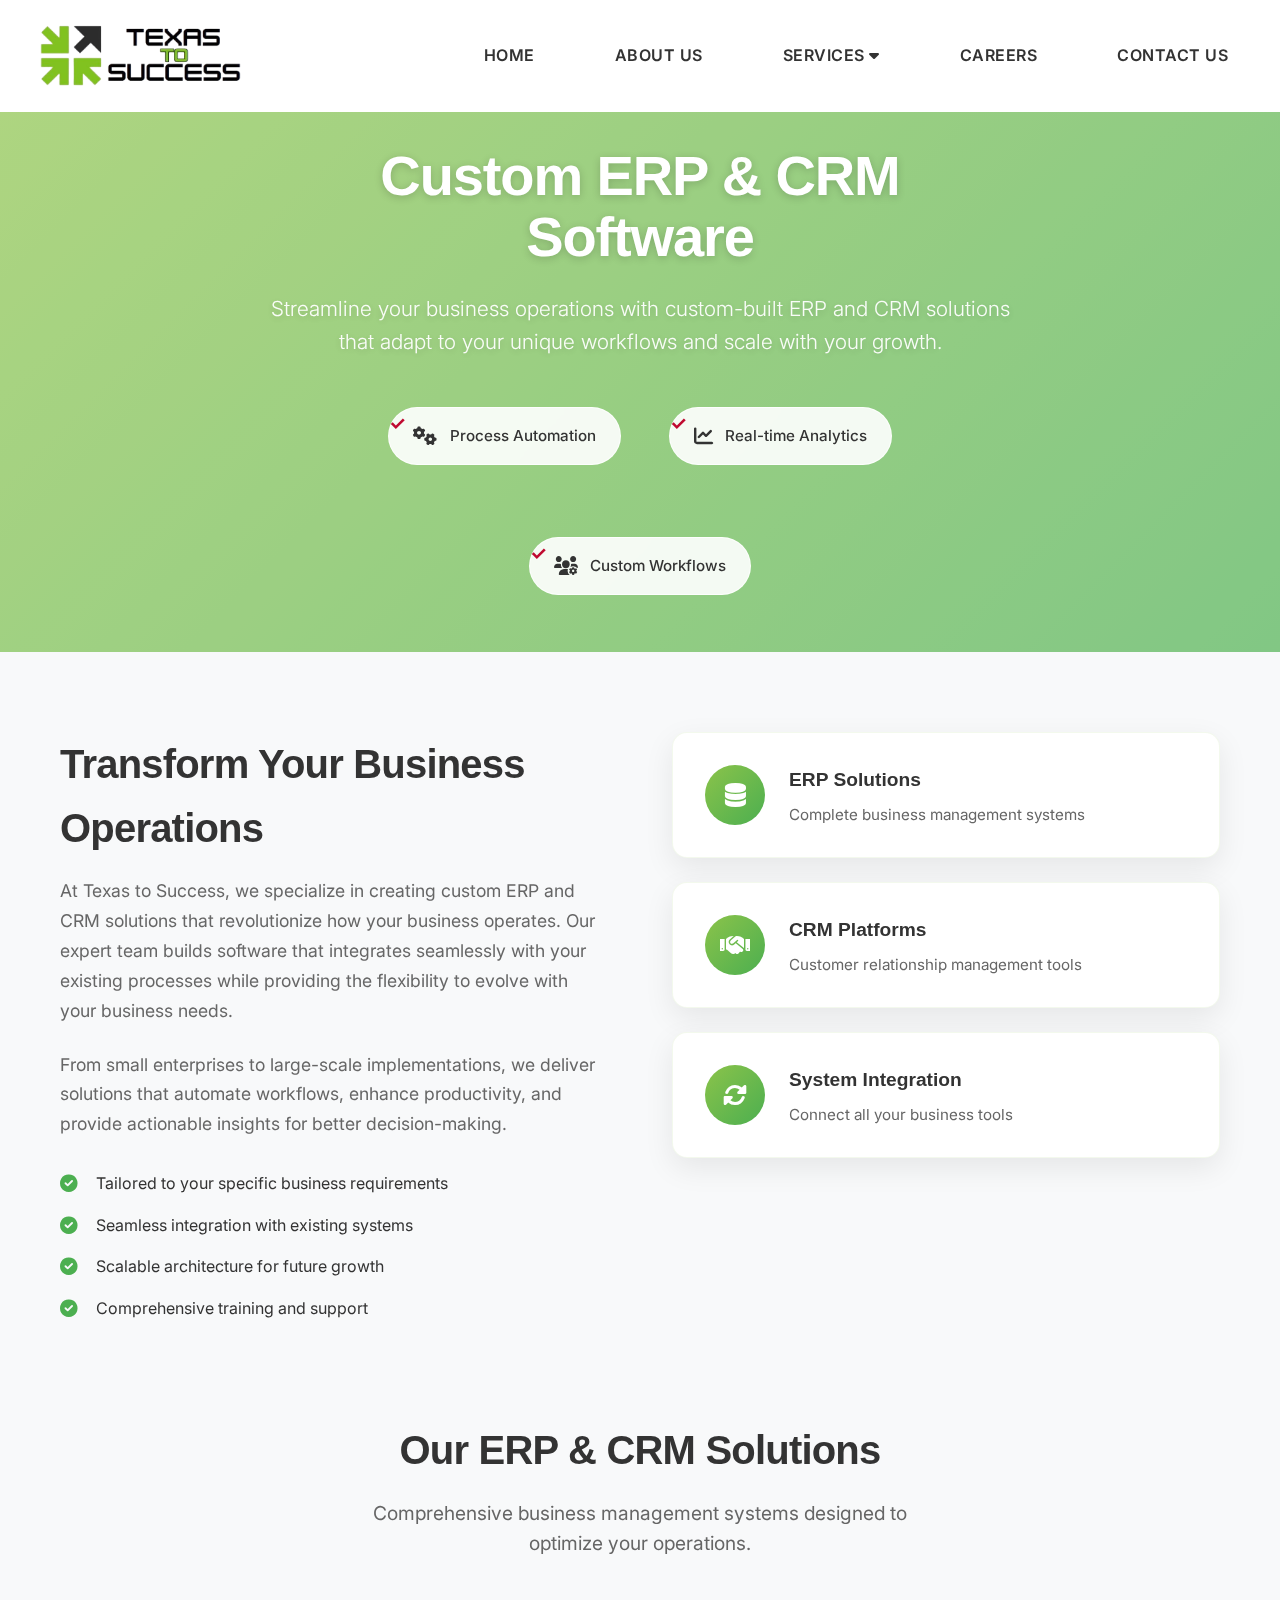
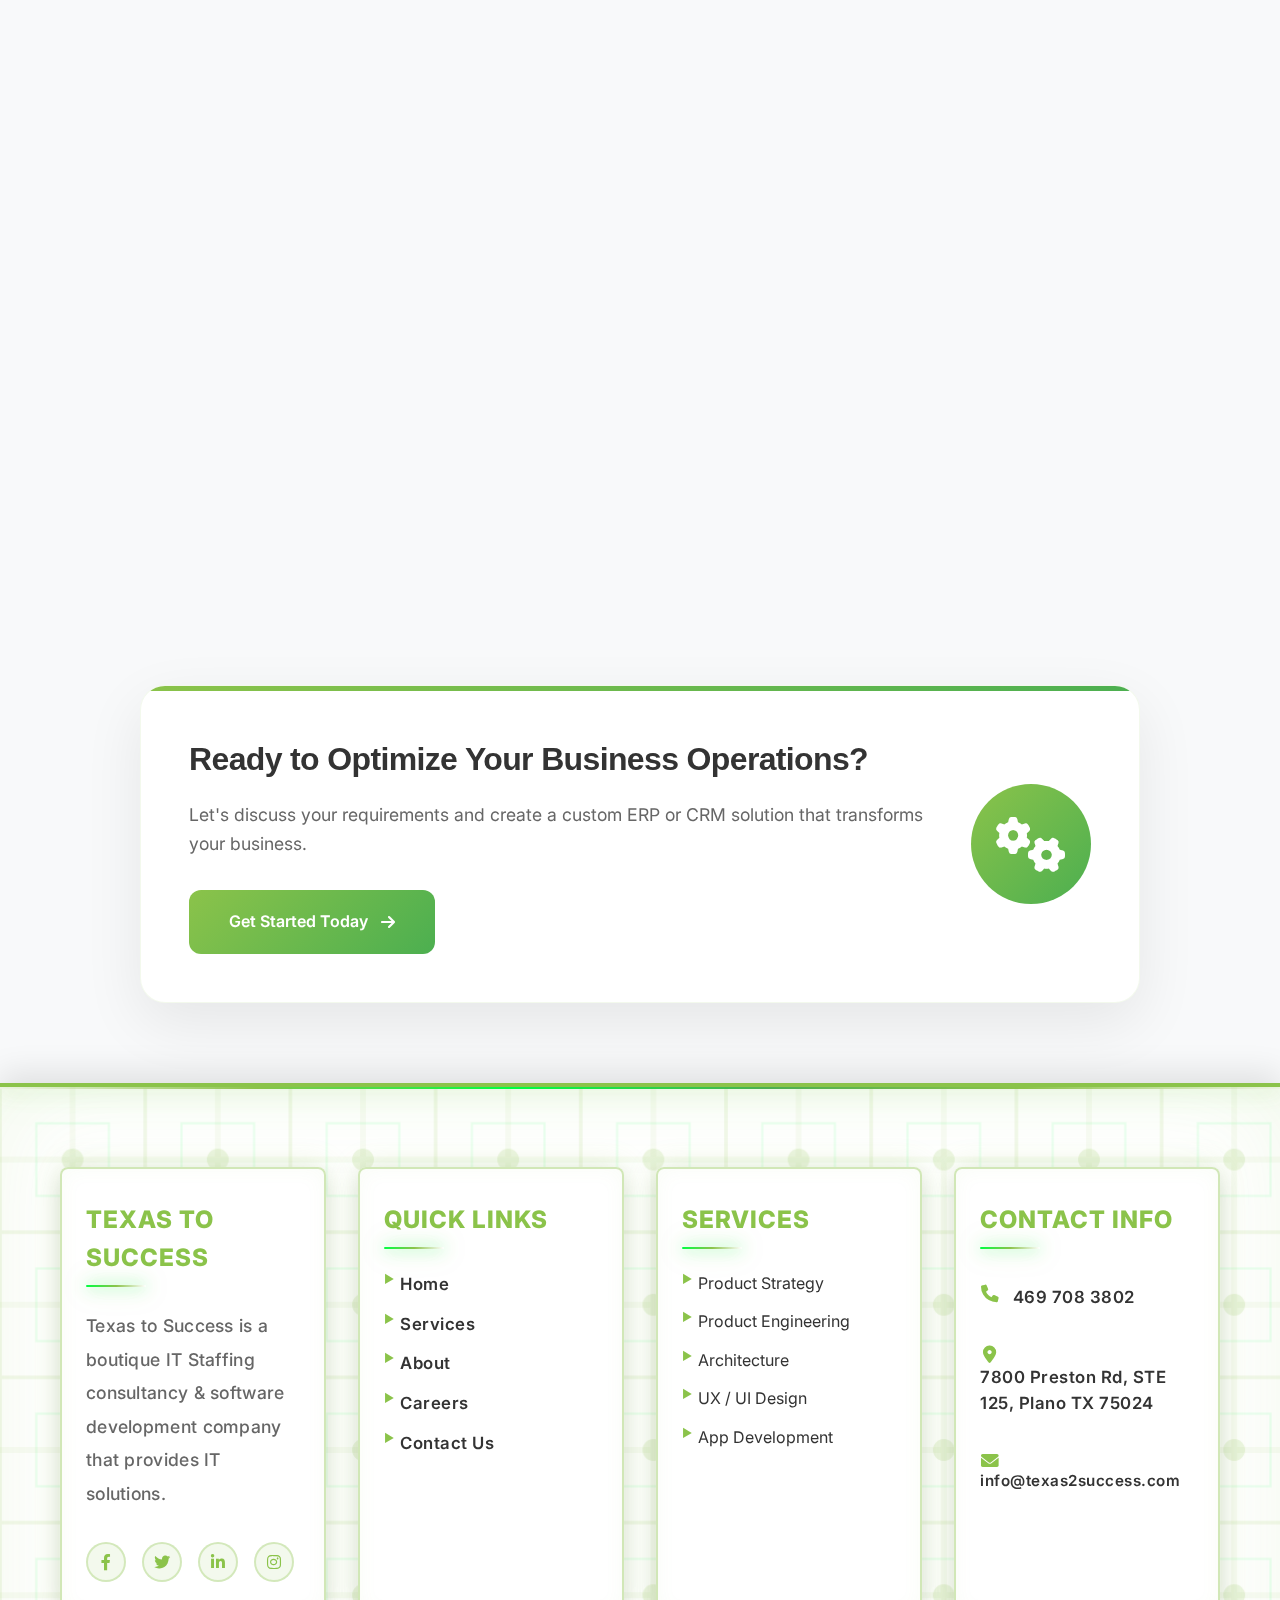
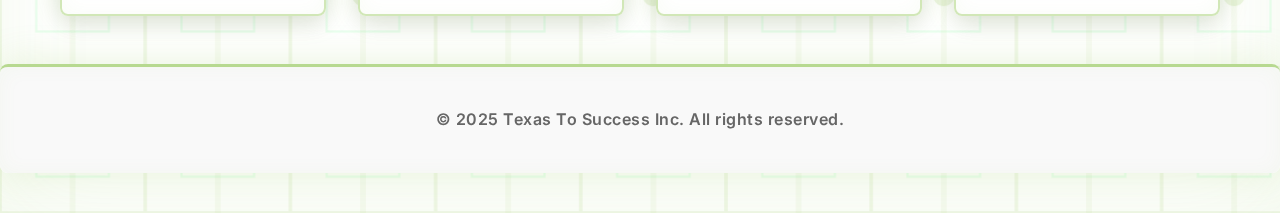
<file: erp-crm.html>
<!DOCTYPE html>
<html lang="en">
<head>
    <meta charset="UTF-8">
    <meta name="viewport" content="width=device-width, initial-scale=1.0">
    <title>Custom ERP & CRM Software | Texas 2 Success</title>
    <link rel="stylesheet" href="styles.css">
    <link rel="icon" type="image/png" href="logo.png">
    <link href="https://fonts.googleapis.com/css2?family=Inter:wght@300;400;500;600;700&display=swap" rel="stylesheet">
    <link rel="stylesheet" href="https://cdnjs.cloudflare.com/ajax/libs/font-awesome/6.0.0/css/all.min.css">
</head>
<body>
    <!-- Top Bar -->
    <div class="top-bar">
        <div class="top-bar-content">
            <div class="top-bar-left">
                <span><i class="fas fa-phone"></i> 469 708 3802</span>
                <span><i class="fas fa-map-marker-alt"></i> 7800 Preston Rd, STE 125, Plano TX 75024</span>
                <span><i class="fas fa-envelope"></i> info@texas2success.com</span>
            </div>
            <div class="top-bar-right">
                <a href="#">News & Media</a>
                <a href="#">FAQ</a>
                <a href="https://twitter.com/" target="_blank"><i class="fab fa-twitter"></i></a>
                <a href="https://facebook.com/" target="_blank"><i class="fab fa-facebook"></i></a>
                <a href="https://linkedin.com/" target="_blank"><i class="fab fa-linkedin"></i></a>
                <a href="https://instagram.com/" target="_blank"><i class="fab fa-instagram"></i></a>
            </div>
        </div>
    </div>
    <!-- Navigation/Header -->
    <nav class="navbar">
        <div class="nav-container">
            <div class="nav-logo">
                <img src="images/full_t2s-logo-removebg.png" alt="Texas 2 Success" class="logo">
            </div>
            <ul class="nav-menu">
                <li class="nav-item"><a href="index.html" class="nav-link">Home</a></li>
                <li class="nav-item"><a href="about-us.html" class="nav-link">About Us</a></li>
                <li class="nav-item nav-dropdown">
                    <a href="#services" class="nav-link">Services <i class="fas fa-caret-down"></i></a>
                    <ul class="dropdown-menu">
                        <li><a href="erp-crm.html">Custom ERP & CRM Software</a></li>
                        <li><a href="salesforce.html">Salesforce Development</a></li>
                        <li><a href="digital-services.html">Websites & Mobile Apps</a></li>
                        <li><a href="seo.html">SEO & Digital Marketing</a></li>
                    </ul>
                </li>
                <li class="nav-item"><a href="careers.html" class="nav-link">Careers</a></li>
                <li class="nav-item"><a href="contact.html" class="nav-link">Contact Us</a></li>
            </ul>

            <div class="hamburger">
                <span class="bar"></span>
                <span class="bar"></span>
                <span class="bar"></span>
            </div>
        </div>
    </nav>
    
    <!-- Modern Service Hero Section -->
    <section class="service-hero erp-hero">
        <div class="hero-overlay"></div>
        <div class="hero-content">
            <div class="container">
                <div class="hero-text">
                    <h1 class="hero-title">Custom ERP & CRM Software</h1>
                    <p class="hero-subtitle">Streamline your business operations with custom-built ERP and CRM solutions that adapt to your unique workflows and scale with your growth.</p>
                    <div class="hero-features">
                        <div class="feature-item">
                            <i class="fas fa-cogs"></i>
                            <span>Process Automation</span>
                        </div>
                        <div class="feature-item">
                            <i class="fas fa-chart-line"></i>
                            <span>Real-time Analytics</span>
                        </div>
                        <div class="feature-item">
                            <i class="fas fa-users-cog"></i>
                            <span>Custom Workflows</span>
                        </div>
                    </div>
                </div>
            </div>
        </div>
    </section>

    <!-- Modern Service Content -->
    <section class="service-content">
        <div class="container">
            <!-- Service Overview -->
            <div class="service-overview">
                <div class="overview-grid">
                    <div class="overview-text">
                        <h2>Transform Your Business Operations</h2>
                        <p>At Texas to Success, we specialize in creating custom ERP and CRM solutions that revolutionize how your business operates. Our expert team builds software that integrates seamlessly with your existing processes while providing the flexibility to evolve with your business needs.</p>
                        <p>From small enterprises to large-scale implementations, we deliver solutions that automate workflows, enhance productivity, and provide actionable insights for better decision-making.</p>
                        
                        <div class="key-benefits">
                            <div class="benefit-item">
                                <i class="fas fa-check-circle"></i>
                                <span>Tailored to your specific business requirements</span>
                            </div>
                            <div class="benefit-item">
                                <i class="fas fa-check-circle"></i>
                                <span>Seamless integration with existing systems</span>
                            </div>
                            <div class="benefit-item">
                                <i class="fas fa-check-circle"></i>
                                <span>Scalable architecture for future growth</span>
                            </div>
                            <div class="benefit-item">
                                <i class="fas fa-check-circle"></i>
                                <span>Comprehensive training and support</span>
                            </div>
                        </div>
                    </div>
                    
                    <div class="overview-visual">
                        <div class="service-stats">
                            <div class="stat-card">
                                <div class="stat-icon">
                                    <i class="fas fa-database"></i>
                                </div>
                                <div class="stat-content">
                                    <h4>ERP Solutions</h4>
                                    <p>Complete business management systems</p>
                                </div>
                            </div>
                            
                            <div class="stat-card">
                                <div class="stat-icon">
                                    <i class="fas fa-handshake"></i>
                                </div>
                                <div class="stat-content">
                                    <h4>CRM Platforms</h4>
                                    <p>Customer relationship management tools</p>
                                </div>
                            </div>
                            
                            <div class="stat-card">
                                <div class="stat-icon">
                                    <i class="fas fa-sync-alt"></i>
                                </div>
                                <div class="stat-content">
                                    <h4>System Integration</h4>
                                    <p>Connect all your business tools</p>
                                </div>
                            </div>
                        </div>
                    </div>
                </div>
            </div>
            
            <!-- Our Services Grid -->
            <div class="services-showcase">
                <div class="section-header centered">
                    <h2>Our ERP & CRM Solutions</h2>
                    <p>Comprehensive business management systems designed to optimize your operations.</p>
                </div>
                
                <div class="services-grid">
                    <div class="service-card highlighted">
                        <div class="service-icon">
                            <i class="fas fa-sitemap"></i>
                        </div>
                        <h4>Enterprise Resource Planning</h4>
                        <p>Integrated business management solutions that streamline operations across all departments.</p>
                        <ul class="service-features">
                            <li>Financial Management</li>
                            <li>Inventory Control</li>
                            <li>Supply Chain Management</li>
                            <li>Human Resources</li>
                        </ul>
                    </div>
                    
                    <div class="service-card">
                        <div class="service-icon">
                            <i class="fas fa-users"></i>
                        </div>
                        <h4>Customer Relationship Management</h4>
                        <p>Powerful CRM systems that help you build stronger customer relationships and drive sales growth.</p>
                        <ul class="service-features">
                            <li>Contact Management</li>
                            <li>Sales Pipeline Tracking</li>
                            <li>Marketing Automation</li>
                            <li>Customer Analytics</li>
                        </ul>
                    </div>
                    
                    <div class="service-card">
                        <div class="service-icon">
                            <i class="fas fa-puzzle-piece"></i>
                        </div>
                        <h4>System Integration</h4>
                        <p>Connect your existing tools and platforms for seamless data flow and unified operations.</p>
                        <ul class="service-features">
                            <li>API Development</li>
                            <li>Data Migration</li>
                            <li>Third-party Integrations</li>
                            <li>Legacy System Modernization</li>
                        </ul>
                    </div>
                    
                    <div class="service-card">
                        <div class="service-icon">
                            <i class="fas fa-chart-bar"></i>
                        </div>
                        <h4>Business Intelligence</h4>
                        <p>Advanced analytics and reporting tools that provide insights for strategic decision-making.</p>
                        <ul class="service-features">
                            <li>Real-time Dashboards</li>
                            <li>Custom Reports</li>
                            <li>Data Visualization</li>
                            <li>Predictive Analytics</li>
                        </ul>
                    </div>
                </div>
            </div>
            
            <!-- CTA Section -->
            <div class="service-cta">
                <div class="cta-card">
                    <div class="cta-content">
                        <h3>Ready to Optimize Your Business Operations?</h3>
                        <p>Let's discuss your requirements and create a custom ERP or CRM solution that transforms your business.</p>
                        <a href="contact.html" class="cta-btn primary">
                            <span>Get Started Today</span>
                            <i class="fas fa-arrow-right"></i>
                        </a>
                    </div>
                    <div class="cta-visual">
                        <div class="cta-icon">
                            <i class="fas fa-cogs"></i>
                        </div>
                    </div>
                </div>
            </div>
        </div>
    </section>
    <!-- Footer -->
    <footer class="footer">
        <div class="container footer-content">
            <div class="footer-section">
                <h3>Texas to Success</h3>
                <p>Texas to Success is a boutique IT Staffing consultancy & software development company that provides IT solutions.</p>
                <div class="social-links">
                    <a href="https://facebook.com/" target="_blank" class="fab fa-facebook-f"></a>
                    <a href="https://twitter.com/" target="_blank" class="fab fa-twitter"></a>
                    <a href="https://www.linkedin.com/company/texas-2-success/" target="_blank" class="fab fa-linkedin-in"></a>
                    <a href="https://instagram.com/" target="_blank" class="fab fa-instagram"></a>
                </div>
            </div>
            <div class="footer-section">
                <h4>Quick Links</h4>
                <ul>
                    <li><a href="index.html">Home</a></li>
                    <li><a href="#services">Services</a></li>
                    <li><a href="about-us.html">About</a></li>
                    <li><a href="careers.html">Careers</a></li>
                    <li><a href="contact.html">Contact Us</a></li>
                </ul>
            </div>
            <div class="footer-section">
                <h4>Services</h4>
                <ul>
                    <li>Product Strategy</li>
                    <li>Product Engineering</li>
                    <li>Architecture</li>
                    <li>UX / UI Design</li>
                    <li>App Development</li>
                </ul>
            </div>
            <div class="footer-section">
                <h4>Contact Info</h4>
                <ul>
                    <li><a href="tel:+14697083802" class="contact-link phone-link"><i class="fas fa-phone"></i> 469 708 3802</a></li>
                    <li><a href="https://maps.google.com/?q=7800+Preston+Rd,+STE+125,+Plano+TX+75024" target="_blank" class="contact-link maps-link"><i class="fas fa-map-marker-alt"></i> 7800 Preston Rd, STE 125, Plano TX 75024</a></li>
                    <li><a href="mailto:info@texas2success.com" class="contact-link email-link"><i class="fas fa-envelope"></i> info@texas2success.com</a></li>
                </ul>
            </div>
        </div>
        <div class="footer-bottom">
            <p>© 2025 Texas To Success Inc. All rights reserved.</p>
        </div>
    </footer>
    <script src="script.js"></script>
</body>
</html>
</file>
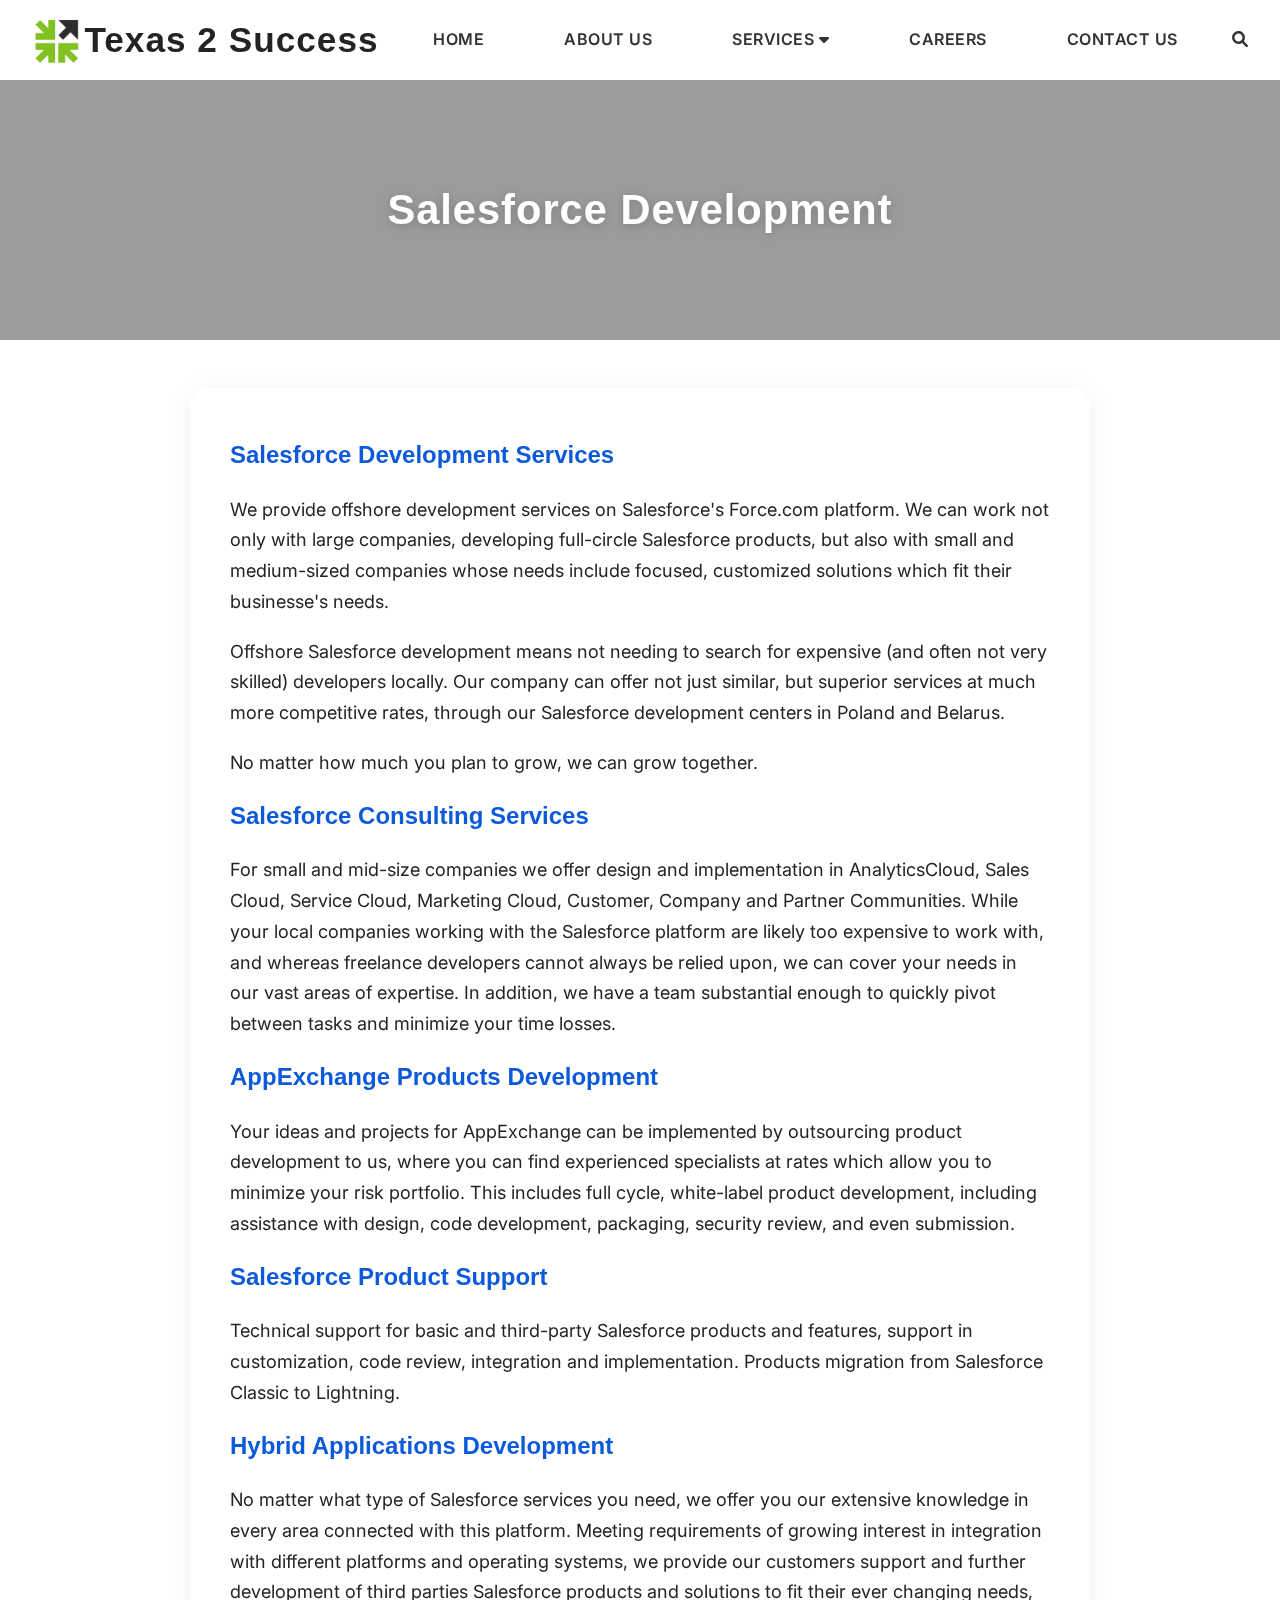
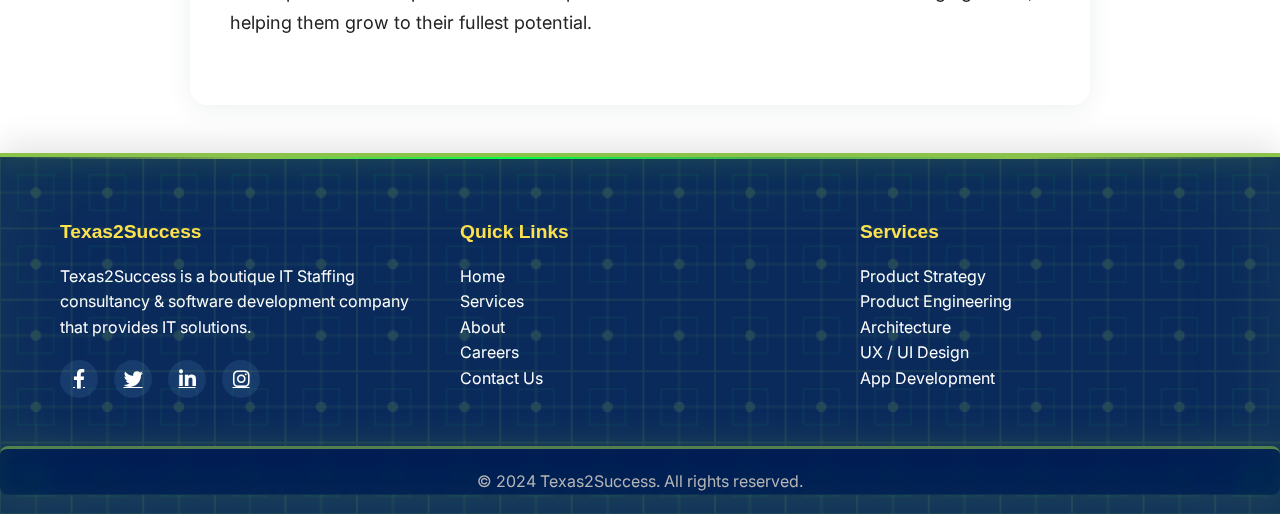
<file: salesforce.html>
<!DOCTYPE html>
<html lang="en">
<head>
    <meta charset="UTF-8">
    <meta name="viewport" content="width=device-width, initial-scale=1.0">
    <title>Salesforce Development | Texas 2 Success</title>
    <link rel="stylesheet" href="styles.css">
    <link rel="icon" type="image/png" href="logo.png">
    <link href="https://fonts.googleapis.com/css2?family=Inter:wght@300;400;500;600;700&display=swap" rel="stylesheet">
    <link rel="stylesheet" href="https://cdnjs.cloudflare.com/ajax/libs/font-awesome/6.0.0/css/all.min.css">
</head>
<body>
    <!-- Top Bar -->
    <div class="top-bar">
        <div class="top-bar-content">
            <div class="top-bar-left">
                <span><i class="fas fa-phone"></i> 469 708 3802</span>
                <span><i class="fas fa-map-marker-alt"></i> 7800 Preston Rd, STE 125, Plano TX 75024</span>
                <span><i class="fas fa-envelope"></i> info@texas2success.com</span>
            </div>
            <div class="top-bar-right">
                <a href="#">News & Media</a>
                <a href="#">FAQ</a>
                <a href="https://twitter.com/" target="_blank"><i class="fab fa-twitter"></i></a>
                <a href="https://facebook.com/" target="_blank"><i class="fab fa-facebook"></i></a>
                <a href="https://linkedin.com/" target="_blank"><i class="fab fa-linkedin"></i></a>
                <a href="https://instagram.com/" target="_blank"><i class="fab fa-instagram"></i></a>
            </div>
        </div>
    </div>
    <!-- Navigation/Header -->
    <nav class="navbar">
        <div class="nav-container">
            <div class="nav-logo">
                <img src="logo.png" alt="Texas 2 Success Logo" class="logo-img">
                <span class="logo-text">Texas 2 Success</span>
            </div>
            <ul class="nav-menu">
                <li class="nav-item"><a href="index.html" class="nav-link">Home</a></li>
                <li class="nav-item"><a href="about-us.html" class="nav-link">About Us</a></li>
                <li class="nav-item nav-dropdown">
                    <a href="#services" class="nav-link">Services <i class="fas fa-caret-down"></i></a>
                    <ul class="dropdown-menu">
                        <li><a href="erp-crm.html">Custom ERP & CRM Software</a></li>
                        <li><a href="salesforce.html">Salesforce Development</a></li>
                        <li><a href="digital-services.html">Websites & Mobile Apps</a></li>
                        <li><a href="seo.html">SEO & Digital Marketing</a></li>
                    </ul>
                </li>
                <li class="nav-item"><a href="careers.html" class="nav-link">Careers</a></li>
                <li class="nav-item"><a href="contact.html" class="nav-link">Contact Us</a></li>
            </ul>
            <div class="nav-search">
                <i class="fas fa-search"></i>
            </div>
            <div class="hamburger">
                <span class="bar"></span>
                <span class="bar"></span>
                <span class="bar"></span>
            </div>
        </div>
    </nav>
    <section class="service-banner" style="background-image: url('https://texas2success.com/wp-content/uploads/2019/06/integrio_home_2_slider_1.jpg');">
        <div class="hero-overlay"></div>
        <div class="banner-content">
            <h1>Salesforce Development</h1>
        </div>
    </section>
    <div class="service-detail">
        <h2>Salesforce Development Services</h2>
        <p>We provide offshore development services on Salesforce's Force.com platform. We can work not only with large companies, developing full-circle Salesforce products, but also with small and medium-sized companies whose needs include focused, customized solutions which fit their businesse's needs.</p>
        <p>Offshore Salesforce development means not needing to search for expensive (and often not very skilled) developers locally. Our company can offer not just similar, but superior services at much more competitive rates, through our Salesforce development centers in Poland and Belarus.</p>
        <p>No matter how much you plan to grow, we can grow together.</p>
        <h2>Salesforce Consulting Services</h2>
        <p>For small and mid-size companies we offer design and implementation in AnalyticsCloud, Sales Cloud, Service Cloud, Marketing Cloud, Customer, Company and Partner Communities. While your local companies working with the Salesforce platform are likely too expensive to work with, and whereas freelance developers cannot always be relied upon, we can cover your needs in our vast areas of expertise. In addition, we have a team substantial enough to quickly pivot between tasks and minimize your time losses.</p>
        <h2>AppExchange Products Development</h2>
        <p>Your ideas and projects for AppExchange can be implemented by outsourcing product development to us, where you can find experienced specialists at rates which allow you to minimize your risk portfolio. This includes full cycle, white-label product development, including assistance with design, code development, packaging, security review, and even submission.</p>
        <h2>Salesforce Product Support</h2>
        <p>Technical support for basic and third-party Salesforce products and features, support in customization, code review, integration and implementation. Products migration from Salesforce Classic to Lightning.</p>
        <h2>Hybrid Applications Development</h2>
        <p>No matter what type of Salesforce services you need, we offer you our extensive knowledge in every area connected with this platform. Meeting requirements of growing interest in integration with different platforms and operating systems, we provide our customers support and further development of third parties Salesforce products and solutions to fit their ever changing needs, helping them grow to their fullest potential.</p>
    </div>
    <footer class="footer" style="background:#0a2a5c; color:#fff; padding:60px 0 20px 0;">
        <div class="container footer-container" style="display:flex; justify-content:space-between; align-items:flex-start; gap:40px; flex-wrap:wrap;">
            <div class="footer-col" style="flex:1; min-width:220px;">
                <h6 style="color:#ffe14d; font-size:1.2rem; font-weight:700; margin-bottom:1rem;">Texas2Success</h6>
                <p style="color:#fff;">Texas2Success is a boutique IT Staffing consultancy & software development company that provides IT solutions.</p>
                <div class="footer-social" style="margin-top:1.2rem; display:flex; gap:16px;">
                    <a href="https://facebook.com/" target="_blank" class="soc_icon fab fa-facebook-f" style="background:#173b6c; color:#fff; border-radius:50%; width:38px; height:38px; display:flex; align-items:center; justify-content:center; font-size:1.2rem;"></a>
                    <a href="https://twitter.com/" target="_blank" class="soc_icon fab fa-twitter" style="background:#173b6c; color:#fff; border-radius:50%; width:38px; height:38px; display:flex; align-items:center; justify-content:center; font-size:1.2rem;"></a>
                    <a href="https://linkedin.com/" target="_blank" class="soc_icon fab fa-linkedin-in" style="background:#173b6c; color:#fff; border-radius:50%; width:38px; height:38px; display:flex; align-items:center; justify-content:center; font-size:1.2rem;"></a>
                    <a href="https://instagram.com/" target="_blank" class="soc_icon fab fa-instagram" style="background:#173b6c; color:#fff; border-radius:50%; width:38px; height:38px; display:flex; align-items:center; justify-content:center; font-size:1.2rem;"></a>
                </div>
            </div>
            <div class="footer-col" style="flex:1; min-width:180px;">
                <h6 style="color:#ffe14d; font-size:1.2rem; font-weight:700; margin-bottom:1rem;">Quick Links</h6>
                <ul style="list-style:none; padding:0; color:#fff;">
                    <li><a href="index.html" style="color:#fff; text-decoration:none;">Home</a></li>
                    <li><a href="#services" style="color:#fff; text-decoration:none;">Services</a></li>
                    <li><a href="about-us.html" style="color:#fff; text-decoration:none;">About</a></li>
                    <li><a href="careers.html" style="color:#fff; text-decoration:none;">Careers</a></li>
                    <li><a href="contact.html" style="color:#fff; text-decoration:none;">Contact Us</a></li>
                </ul>
            </div>
            <div class="footer-col" style="flex:1; min-width:220px;">
                <h6 style="color:#ffe14d; font-size:1.2rem; font-weight:700; margin-bottom:1rem;">Services</h6>
                <ul style="list-style:none; padding:0; color:#fff;">
                    <li>Product Strategy</li>
                    <li>Product Engineering</li>
                    <li>Architecture</li>
                    <li>UX / UI Design</li>
                    <li>App Development</li>
                </ul>
            </div>
        </div>
        <div class="footer-bottom" style="background:none; text-align:center; padding:20px 0 0 0; color:#b5b5b5; font-size:1rem;">
            © 2024 Texas2Success. All rights reserved.
        </div>
    </footer>
    <script src="script.js"></script>
</body>
</html>
</file>
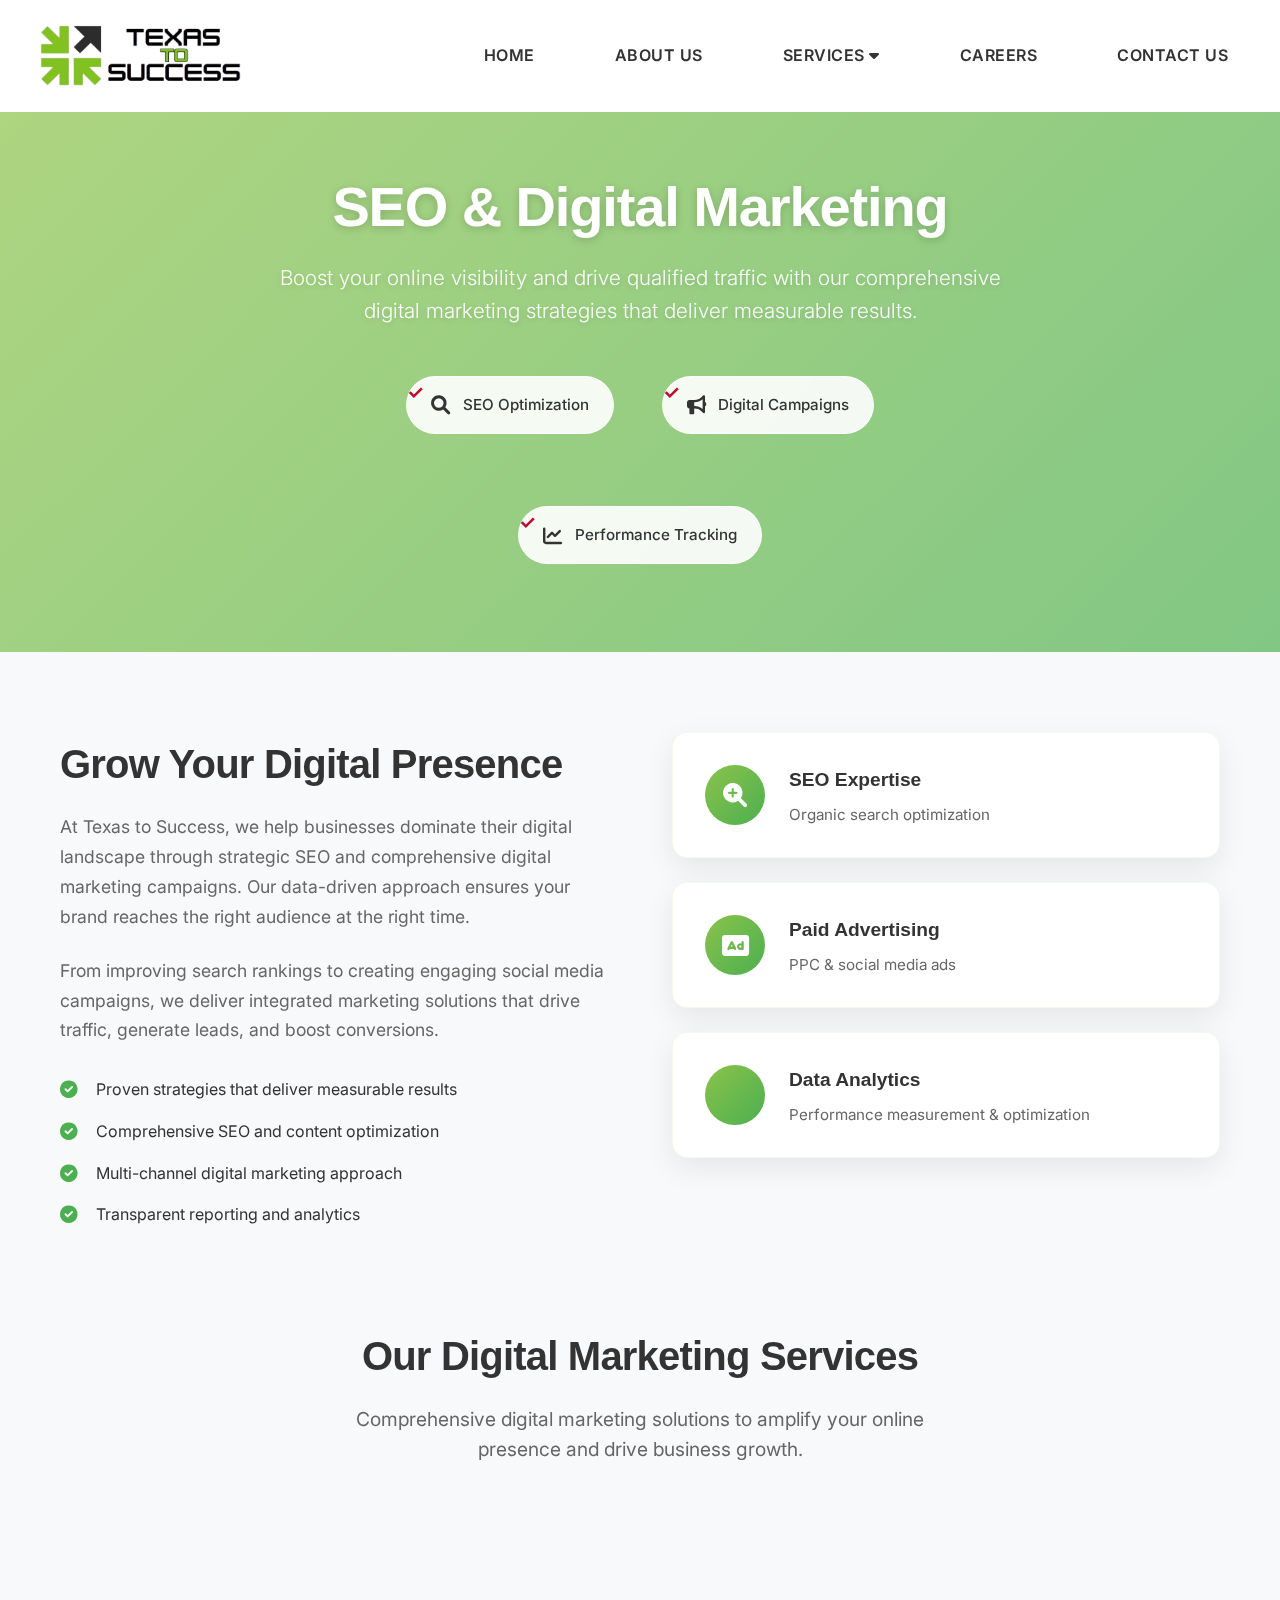
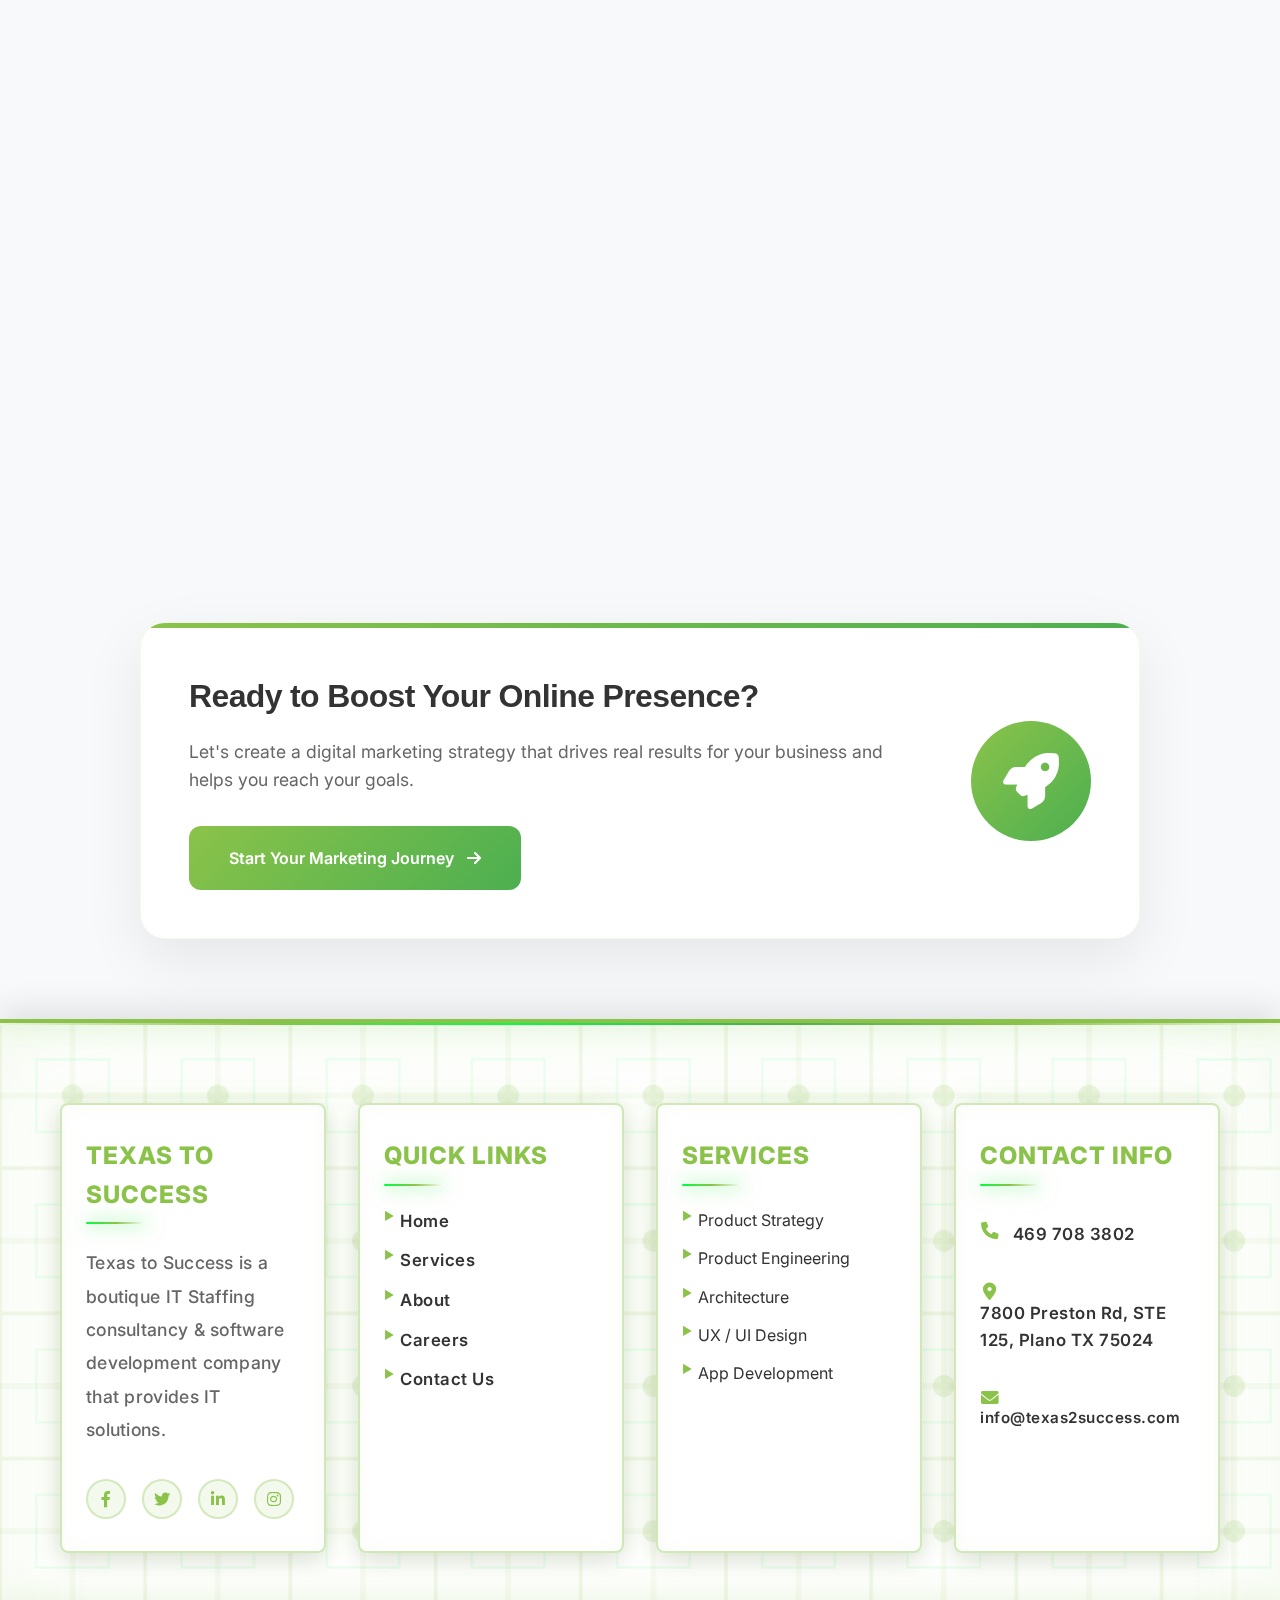
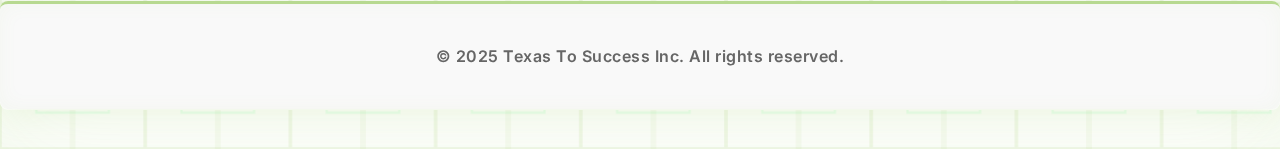
<file: seo.html>
<!DOCTYPE html>
<html lang="en">
<head>
    <meta charset="UTF-8">
    <meta name="viewport" content="width=device-width, initial-scale=1.0">
    <title>SEO & Digital Marketing | Texas 2 Success</title>
    <link rel="stylesheet" href="styles.css">
    <link rel="icon" type="image/png" href="logo.png">
    <link href="https://fonts.googleapis.com/css2?family=Inter:wght@300;400;500;600;700&display=swap" rel="stylesheet">
    <link rel="stylesheet" href="https://cdnjs.cloudflare.com/ajax/libs/font-awesome/6.0.0/css/all.min.css">
</head>
<body>
    <!-- Top Bar -->
    <div class="top-bar">
        <div class="top-bar-content">
            <div class="top-bar-left">
                <span><i class="fas fa-phone"></i> 469 708 3802</span>
                <span><i class="fas fa-map-marker-alt"></i> 7800 Preston Rd, STE 125, Plano TX 75024</span>
                <span><i class="fas fa-envelope"></i> info@texas2success.com</span>
            </div>
            <div class="top-bar-right">
                <a href="#">News & Media</a>
                <a href="#">FAQ</a>
                <a href="https://twitter.com/" target="_blank"><i class="fab fa-twitter"></i></a>
                <a href="https://facebook.com/" target="_blank"><i class="fab fa-facebook"></i></a>
                <a href="https://linkedin.com/" target="_blank"><i class="fab fa-linkedin"></i></a>
                <a href="https://instagram.com/" target="_blank"><i class="fab fa-instagram"></i></a>
            </div>
        </div>
    </div>
    <!-- Navigation/Header -->
    <nav class="navbar">
        <div class="nav-container">
            <div class="nav-logo">
                <img src="images/full_t2s-logo-removebg.png" alt="Texas 2 Success" class="logo">
            </div>
            <ul class="nav-menu">
                <li class="nav-item"><a href="index.html" class="nav-link">Home</a></li>
                <li class="nav-item"><a href="about-us.html" class="nav-link">About Us</a></li>
                <li class="nav-item nav-dropdown">
                    <a href="#services" class="nav-link">Services <i class="fas fa-caret-down"></i></a>
                    <ul class="dropdown-menu">
                        <li><a href="erp-crm.html">Custom ERP & CRM Software</a></li>
                        <li><a href="salesforce.html">Salesforce Development</a></li>
                        <li><a href="digital-services.html">Websites & Mobile Apps</a></li>
                        <li><a href="seo.html">SEO & Digital Marketing</a></li>
                    </ul>
                </li>
                <li class="nav-item"><a href="careers.html" class="nav-link">Careers</a></li>
                <li class="nav-item"><a href="contact.html" class="nav-link">Contact Us</a></li>
            </ul>

            <div class="hamburger">
                <span class="bar"></span>
                <span class="bar"></span>
                <span class="bar"></span>
            </div>
        </div>
    </nav>
    <!-- Modern Service Hero Section -->
    <section class="service-hero seo-hero">
        <div class="hero-overlay"></div>
        <div class="hero-content">
            <div class="container">
                <div class="hero-text">
                    <h1 class="hero-title">SEO & Digital Marketing</h1>
                    <p class="hero-subtitle">Boost your online visibility and drive qualified traffic with our comprehensive digital marketing strategies that deliver measurable results.</p>
                    <div class="hero-features">
                        <div class="feature-item">
                            <i class="fas fa-search"></i>
                            <span>SEO Optimization</span>
                        </div>
                        <div class="feature-item">
                            <i class="fas fa-bullhorn"></i>
                            <span>Digital Campaigns</span>
                        </div>
                        <div class="feature-item">
                            <i class="fas fa-chart-line"></i>
                            <span>Performance Tracking</span>
                        </div>
                    </div>
                </div>
            </div>
        </div>
    </section>

    <!-- Modern Service Content -->
    <section class="service-content">
        <div class="container">
            <!-- Service Overview -->
            <div class="service-overview">
                <div class="overview-grid">
                    <div class="overview-text">
                        <h2>Grow Your Digital Presence</h2>
                        <p>At Texas to Success, we help businesses dominate their digital landscape through strategic SEO and comprehensive digital marketing campaigns. Our data-driven approach ensures your brand reaches the right audience at the right time.</p>
                        <p>From improving search rankings to creating engaging social media campaigns, we deliver integrated marketing solutions that drive traffic, generate leads, and boost conversions.</p>
                        
                        <div class="key-benefits">
                            <div class="benefit-item">
                                <i class="fas fa-check-circle"></i>
                                <span>Proven strategies that deliver measurable results</span>
                            </div>
                            <div class="benefit-item">
                                <i class="fas fa-check-circle"></i>
                                <span>Comprehensive SEO and content optimization</span>
                            </div>
                            <div class="benefit-item">
                                <i class="fas fa-check-circle"></i>
                                <span>Multi-channel digital marketing approach</span>
                            </div>
                            <div class="benefit-item">
                                <i class="fas fa-check-circle"></i>
                                <span>Transparent reporting and analytics</span>
                            </div>
                        </div>
                    </div>
                    
                    <div class="overview-visual">
                        <div class="service-stats">
                            <div class="stat-card">
                                <div class="stat-icon">
                                    <i class="fas fa-search-plus"></i>
                                </div>
                                <div class="stat-content">
                                    <h4>SEO Expertise</h4>
                                    <p>Organic search optimization</p>
                                </div>
                            </div>
                            
                            <div class="stat-card">
                                <div class="stat-icon">
                                    <i class="fas fa-ad"></i>
                                </div>
                                <div class="stat-content">
                                    <h4>Paid Advertising</h4>
                                    <p>PPC & social media ads</p>
                                </div>
                            </div>
                            
                            <div class="stat-card">
                                <div class="stat-icon">
                                    <i class="fas fa-analytics"></i>
                                </div>
                                <div class="stat-content">
                                    <h4>Data Analytics</h4>
                                    <p>Performance measurement & optimization</p>
                                </div>
                            </div>
                        </div>
                    </div>
                </div>
            </div>
            
            <!-- Our Services Grid -->
            <div class="services-showcase">
                <div class="section-header centered">
                    <h2>Our Digital Marketing Services</h2>
                    <p>Comprehensive digital marketing solutions to amplify your online presence and drive business growth.</p>
                </div>
                
                <div class="services-grid">
                    <div class="service-card">
                        <div class="service-icon">
                            <i class="fas fa-search"></i>
                        </div>
                        <h4>Search Engine Optimization</h4>
                        <p>Improve your search rankings and organic traffic with our comprehensive SEO strategies.</p>
                        <ul class="service-features">
                            <li>Keyword Research & Strategy</li>
                            <li>On-page & Technical SEO</li>
                            <li>Content Optimization</li>
                            <li>Link Building & Authority</li>
                        </ul>
                    </div>
                    
                    <div class="service-card">
                        <div class="service-icon">
                            <i class="fas fa-mouse-pointer"></i>
                        </div>
                        <h4>Pay-Per-Click Advertising</h4>
                        <p>Drive immediate traffic and conversions with targeted PPC campaigns across multiple platforms.</p>
                        <ul class="service-features">
                            <li>Google Ads Management</li>
                            <li>Social Media Advertising</li>
                            <li>Landing Page Optimization</li>
                            <li>Conversion Tracking</li>
                        </ul>
                    </div>
                    
                    <div class="service-card">
                        <div class="service-icon">
                            <i class="fas fa-share-alt"></i>
                        </div>
                        <h4>Social Media Marketing</h4>
                        <p>Build brand awareness and engage your audience through strategic social media campaigns.</p>
                        <ul class="service-features">
                            <li>Social Strategy Development</li>
                            <li>Content Creation & Curation</li>
                            <li>Community Management</li>
                            <li>Influencer Partnerships</li>
                        </ul>
                    </div>
                    
                    <div class="service-card">
                        <div class="service-icon">
                            <i class="fas fa-pen-fancy"></i>
                        </div>
                        <h4>Content Marketing</h4>
                        <p>Create valuable, engaging content that attracts, educates, and converts your target audience.</p>
                        <ul class="service-features">
                            <li>Content Strategy & Planning</li>
                            <li>Blog Writing & Management</li>
                            <li>Email Marketing Campaigns</li>
                            <li>Video & Visual Content</li>
                        </ul>
                    </div>
                </div>
            </div>
            
            <!-- CTA Section -->
            <div class="service-cta">
                <div class="cta-card">
                    <div class="cta-content">
                        <h3>Ready to Boost Your Online Presence?</h3>
                        <p>Let's create a digital marketing strategy that drives real results for your business and helps you reach your goals.</p>
                        <a href="contact.html" class="cta-btn primary">
                            <span>Start Your Marketing Journey</span>
                            <i class="fas fa-arrow-right"></i>
                        </a>
                    </div>
                    <div class="cta-visual">
                        <div class="cta-icon">
                            <i class="fas fa-rocket"></i>
                        </div>
                    </div>
                </div>
            </div>
        </div>
    </section>
    <!-- Footer -->
    <footer class="footer">
        <div class="container footer-content">
            <div class="footer-section">
                <h3>Texas to Success</h3>
                <p>Texas to Success is a boutique IT Staffing consultancy & software development company that provides IT solutions.</p>
                <div class="social-links">
                    <a href="https://facebook.com/" target="_blank" class="fab fa-facebook-f"></a>
                    <a href="https://twitter.com/" target="_blank" class="fab fa-twitter"></a>
                    <a href="https://www.linkedin.com/company/texas-2-success/" target="_blank" class="fab fa-linkedin-in"></a>
                    <a href="https://instagram.com/" target="_blank" class="fab fa-instagram"></a>
                </div>
            </div>
            <div class="footer-section">
                <h4>Quick Links</h4>
                <ul>
                    <li><a href="index.html">Home</a></li>
                    <li><a href="#services">Services</a></li>
                    <li><a href="about-us.html">About</a></li>
                    <li><a href="careers.html">Careers</a></li>
                    <li><a href="contact.html">Contact Us</a></li>
                </ul>
            </div>
            <div class="footer-section">
                <h4>Services</h4>
                <ul>
                    <li>Product Strategy</li>
                    <li>Product Engineering</li>
                    <li>Architecture</li>
                    <li>UX / UI Design</li>
                    <li>App Development</li>
                </ul>
            </div>
            <div class="footer-section">
                <h4>Contact Info</h4>
                <ul>
                    <li><a href="tel:+14697083802" class="contact-link phone-link"><i class="fas fa-phone"></i> 469 708 3802</a></li>
                    <li><a href="https://maps.google.com/?q=7800+Preston+Rd,+STE+125,+Plano+TX+75024" target="_blank" class="contact-link maps-link"><i class="fas fa-map-marker-alt"></i> 7800 Preston Rd, STE 125, Plano TX 75024</a></li>
                    <li><a href="mailto:info@texas2success.com" class="contact-link email-link"><i class="fas fa-envelope"></i> info@texas2success.com</a></li>
                </ul>
            </div>
        </div>
        <div class="footer-bottom">
            <p>© 2025 Texas To Success Inc. All rights reserved.</p>
        </div>
    </footer>
    <script src="script.js"></script>
</body>
</html>
</file>
<file: styles.css>
/* Reset and Base Styles */
* {
    margin: 0;
    padding: 0;
    box-sizing: border-box;
}

html {
    scroll-behavior: smooth;
}

body {
    font-family: 'Inter', sans-serif;
    line-height: 1.6;
    color: #333;
    overflow-x: hidden;
}

.container {
    max-width: 1200px;
    margin: 0 auto;
    padding: 0 20px;
}

/* Top Bar - Hidden */
.top-bar {
    display: none !important;
}
.top-bar-content {
    display: flex;
    justify-content: space-between;
    align-items: center;
    width: 100%;
    height: 50px;
    padding: 0 12px;
}
.top-bar-left, .top-bar-right {
    display: flex;
    align-items: center;
    gap: 34px;
    height: 50px;
}
.top-bar-left span, .top-bar-right a, .top-bar-right i {
    color: #b5b5b5;
    font-size: 14px;
    text-decoration: none;
    transition: color 0.2s;
}
.top-bar-right a:hover, .top-bar-right i:hover {
    color: #fff;
}
@media (max-width: 900px) {
    .top-bar-content { flex-direction: column; gap: 0.5rem; height: auto; }
    .top-bar-left, .top-bar-right { gap: 18px; height: auto; }
}

/* Logo */
.logo-img {
    height: 48px;
    width: auto;
    max-width: 200px;
    margin-right: 0.2rem;
    vertical-align: middle;
    display: inline-block !important;
    opacity: 1 !important;
}
.logo-text {
    font-family: 'Montserrat', Arial, sans-serif;
    font-size: 2.2rem;
    font-weight: 800;
    color: #232323;
    letter-spacing: 1px;
    vertical-align: middle;
    line-height: 1;
}
h1, h2, h3, h4, h5, h6, .logo-text {
    font-family: 'Montserrat', Arial, sans-serif;
}

/* Transparent Mirror Navigation */
.navbar {
    background: transparent !important;
    background-color: transparent !important;
    backdrop-filter: blur(15px) saturate(120%);
    -webkit-backdrop-filter: blur(15px) saturate(120%);
    border: none;
    box-shadow: none;
    position: sticky;
    top: 0;
    z-index: 1000;
    transition: all 0.3s ease;
}



.nav-container {
    display: flex;
    align-items: center;
    justify-content: space-between;
    width: 100%;
    max-width: 1400px;
    margin: 0 auto;
    padding: 1rem 2rem;
    position: relative;
    z-index: 2;
}

.nav-logo {
    display: flex;
    align-items: center;
    transition: transform 0.3s ease;
}

.nav-logo:hover {
    transform: translateY(-2px);
}

.nav-logo .logo {
    height: 80px;
    width: auto;
    max-width: 300px;
    transition: all 0.3s ease;
}

.nav-logo .logo:hover {
    transform: scale(1.05);
}

.nav-menu {
    display: flex;
    list-style: none;
    gap: 2.5rem;
    align-items: center;
    margin: 0;
    padding: 0;
}

.nav-item {
    position: relative;
}

.nav-link {
    color: #333333;
    text-decoration: none;
    font-weight: 600;
    font-size: 1rem;
    letter-spacing: 0.5px;
    padding: 0.75rem 1.25rem;
    transition: all 0.3s ease;
    position: relative;
    text-transform: uppercase;
    font-family: 'Inter', 'Segoe UI', sans-serif;
}

.nav-link:hover, 
.nav-link.active {
    color: #222222;
    transform: translateY(-2px);
}

/* Modern Dropdown */
.nav-dropdown {
    position: relative;
}

.nav-dropdown .dropdown-menu {
    position: absolute;
    top: calc(100% + 10px);
    left: 0;
    background: rgba(255, 255, 255, 0.95);
    backdrop-filter: blur(20px);
    -webkit-backdrop-filter: blur(20px);
    border: 1px solid rgba(139, 195, 74, 0.3);
    box-shadow: 0 20px 40px rgba(0, 0, 0, 0.15),
                0 8px 24px rgba(139, 195, 74, 0.3),
                inset 0 1px 0 rgba(255, 255, 255, 0.8);
    border-radius: 12px;
    min-width: 280px;
    z-index: 2000;
    padding: 1rem 0;
    opacity: 0;
    visibility: hidden;
    transform: translateY(-20px) scale(0.95);
    transition: all 0.4s cubic-bezier(0.175, 0.885, 0.32, 1.275);
}
.nav-dropdown:hover .dropdown-menu {
    opacity: 1;
    visibility: visible;
    transform: translateY(0) scale(1);
}

.dropdown-menu li {
    list-style: none;
    margin: 0.25rem 0.75rem;
}

.dropdown-menu a {
    display: block;
    padding: 1rem 1.5rem;
    color: #333333;
    text-decoration: none;
    font-size: 0.95rem;
    font-weight: 500;
    letter-spacing: 0.3px;
    border-radius: 8px;
    transition: all 0.3s ease;
    position: relative;
    background: rgba(139, 195, 74, 0.05);
    border: 1px solid rgba(139, 195, 74, 0.1);
    backdrop-filter: blur(10px);
}

.dropdown-menu a::before {
    content: '';
    position: absolute;
    left: 0;
    top: 50%;
    transform: translateY(-50%);
    width: 3px;
    height: 0;
    background: linear-gradient(45deg, #8bc34a, #4caf50);
    border-radius: 2px;
    transition: height 0.3s ease;
}

.dropdown-menu a:hover {
    background: rgba(139, 195, 74, 0.2);
    border-color: rgba(139, 195, 74, 0.4);
    color: #222222;
    transform: translateX(8px);
    box-shadow: 0 4px 12px rgba(139, 195, 74, 0.4);
}

.dropdown-menu a:hover::before {
    height: 70%;
}

/* Enhanced dropdown styles for JavaScript control */
.nav-dropdown .dropdown-menu.show {
    display: block !important;
    opacity: 1 !important;
    visibility: visible !important;
    transform: translateY(0) scale(1) !important;
}

/* Modern scrollbar for dropdown if needed */
.dropdown-menu::-webkit-scrollbar {
    width: 6px;
}

.dropdown-menu::-webkit-scrollbar-track {
    background: rgba(255, 255, 255, 0.1);
    border-radius: 3px;
}

.dropdown-menu::-webkit-scrollbar-thumb {
    background: rgba(59, 130, 246, 0.6);
    border-radius: 3px;
}

.dropdown-menu::-webkit-scrollbar-thumb:hover {
    background: rgba(59, 130, 246, 0.8);
}



/* Responsive enhancements */
@media (max-width: 768px) {
    .nav-container {
        padding: 0.75rem 1rem;
    }
    
    .nav-menu {
        gap: 1.5rem;
    }
    
    .nav-link {
        font-size: 0.9rem;
        padding: 0.6rem 1rem;
    }
    
    .nav-logo .logo {
        height: 60px;
        max-width: 200px;
    }
    
    .dropdown-menu {
        min-width: 250px;
    }
}

.nav-dropdown .dropdown-menu.hide {
    display: none !important;
    opacity: 0 !important;
    visibility: hidden !important;
}

/* Hamburger Menu - Hidden */
.hamburger {
    display: none !important;
    visibility: hidden !important;
    opacity: 0 !important;
}

.bar {
    width: 25px;
    height: 3px;
    background: #232323;
    margin: 3px 0;
    transition: 0.3s;
    border-radius: 2px;
}

/* Hamburger Animation */
.hamburger.active .bar:nth-child(2) {
    opacity: 0;
}

.hamburger.active .bar:nth-child(1) {
    transform: translateY(8px) rotate(45deg);
}

.hamburger.active .bar:nth-child(3) {
    transform: translateY(-8px) rotate(-45deg);
}

/* Hero Section */
.hero {
    min-height: 520px;
    display: flex;
    align-items: center;
    justify-content: flex-start;
    position: relative;
    background-size: cover;
    background-position: center;
    color: #fff;
    padding-top: 0;
}
.hero-overlay {
    position: absolute;
    top: 0; left: 0; right: 0; bottom: 0;
    background: rgba(34,34,34,0.45);
    z-index: 1;
}
.hero-container {
    position: relative;
    z-index: 2;
    max-width: 1200px;
    margin: 0 auto;
    padding: 4rem 2rem 4rem 2rem;
    display: flex;
    flex-direction: column;
    align-items: flex-start;
}
.hero-title {
    font-size: 3rem;
    font-weight: 900;
    margin-bottom: 1.2rem;
    line-height: 1.1;
    color: #fff;
}
.hero-subtitle {
    font-size: 1.4rem;
    font-weight: 400;
    margin-bottom: 1.5rem;
    color: #fff;
}
.hero-btn {
    margin-top: 1.2rem;
    font-size: 1.1rem;
    border: 2px solid #fff;
    background: transparent;
    color: #fff;
    padding: 0.8rem 2.2rem;
    border-radius: 30px;
    font-weight: 600;
    transition: background 0.2s, color 0.2s;
    display: inline-flex;
    align-items: center;
    gap: 0.7rem;
}
.hero-btn:hover {
    background: #fff;
    color: #0c5adb;
    border-color: #fff;
}

@media (max-width: 900px) {
    .hamburger {
        display: flex !important;
        order: 3;
        margin-left: auto;
    }
    
    .nav-menu {
        position: fixed;
        left: -100%;
        top: 0;
        flex-direction: column;
        background-color: #fff;
        width: 100%;
        text-align: center;
        transition: 0.3s;
        box-shadow: 0 10px 27px rgba(0, 0, 0, 0.05);
        padding: 2rem 0;
        gap: 0;
        height: 100vh;
        justify-content: flex-start;
        align-items: center;
        z-index: 1000;
    }
    
    .nav-menu.active {
        left: 0;
    }
    
    .nav-menu li {
        margin: 1rem 0;
        width: 100%;
    }
    
    .nav-menu .nav-link {
        display: block;
        padding: 1rem 2rem;
        font-size: 1.2rem;
        border-bottom: 1px solid #f0f0f0;
    }
    
    .nav-dropdown .dropdown-menu {
        position: static;
        opacity: 1;
        visibility: visible;
        transform: none;
        box-shadow: none;
        background: #f8f9fa;
        margin-top: 0.5rem;
        display: none;
        border-radius: 0;
        min-width: auto;
        width: 100%;
    }
    
    .nav-dropdown .dropdown-menu.show {
        display: block !important;
        opacity: 1 !important;
        visibility: visible !important;
        transform: translateY(0) !important;
    }
    
    .nav-dropdown .dropdown-menu a {
        padding: 0.8rem 3rem;
        font-size: 1rem;
        color: #666;
        border-bottom: 1px solid #e0e0e0;
    }
    
    .nav-dropdown .dropdown-menu a:last-child {
        border-bottom: none;
    }
    
    .nav-search {
        display: none !important;
        visibility: hidden !important;
        opacity: 0 !important;
    }

/* COMPLETELY REMOVE ALL SEARCH FUNCTIONALITY */
.nav-search,
.search-icon,
.search-box,
.search-form,
.search-input,
.search-button,
.fa-search,
.fas.fa-search,
.far.fa-search,
.fal.fa-search,
.fab.fa-search,
i.fa-search,
i[class*="search"],
[class*="search"],
[id*="search"],
.nav-container .fa-search,
.navbar .fa-search,
.header .fa-search,
*[class*="search"],
*[id*="search"] {
    display: none !important;
    visibility: hidden !important;
    opacity: 0 !important;
    width: 0 !important;
    height: 0 !important;
    margin: 0 !important;
    padding: 0 !important;
    border: none !important;
    background: none !important;
    position: absolute !important;
    left: -9999px !important;
    top: -9999px !important;
    z-index: -9999 !important;
}

/* Hide any pseudo-elements that might show search */
.nav-container::after,
.nav-container::before,
.navbar::after,
.navbar::before,
.header::after,
.header::before {
    display: none !important;
    content: none !important;
}

/* Ensure Font Awesome search icons never appear */
.fa-search::before,
.fas.fa-search::before,
i.fa-search::before {
    content: none !important;
    display: none !important;
}
    
    .hero-title {
        font-size: 2.2rem;
    }
    .logo-text {
        font-size: 1.3rem;
    }
    
    /* Mobile-friendly service grid */
    .services-grid {
        grid-template-columns: 1fr;
        gap: 1.5rem;
    }
    
    .service-card {
        min-height: 350px;
    }
    
    .service-image {
        height: 180px;
    }
    
    /* Mobile-friendly top bar */
    .top-bar-content {
        flex-direction: column;
        gap: 0.5rem;
        height: auto;
        padding: 0.5rem 10px;
    }
    
    .top-bar-left, .top-bar-right {
        gap: 15px;
        height: auto;
        flex-wrap: wrap;
        justify-content: center;
    }
    
    .top-bar-left span, .top-bar-right a {
        font-size: 12px;
    }
}
@media (max-width: 600px) {
    .nav-container {
        flex-direction: row;
        align-items: center;
        justify-content: space-between;
        gap: 0;
    }
    
    .top-bar-content {
        flex-direction: column;
        align-items: flex-start;
        gap: 0.5rem;
        height: auto;
        padding: 0.5rem 20px;
    }
    
    .top-bar-left, .top-bar-right {
        gap: 12px;
        flex-wrap: wrap;
    }
    
    .top-bar-left span, .top-bar-right a {
        font-size: 12px;
    }
    
    .logo-img {
        height: 36px;
        width: 36px;
    }
    .logo-text {
        font-size: 1.1rem;
    }
    .hero-container {
        padding: 2rem 1rem;
    }
    .hero-title {
        font-size: 1.8rem;
        line-height: 1.2;
    }
    .hero-subtitle {
        font-size: 1.1rem;
    }
    .hero-btn {
        font-size: 1rem;
        padding: 0.7rem 1.2rem;
    }
    
    /* Mobile-friendly sections */
    .services {
        padding: 3rem 0;
    }
    
    .section-header h2 {
        font-size: 2rem;
    }
    
    .section-header p {
        font-size: 1rem;
    }
    
    .about {
        padding: 3rem 0;
    }
    
    .about-text h2 {
        font-size: 2rem;
    }
    
    .about-text h3 {
        font-size: 1.8rem !important;
    }
    
    .consultancy {
        padding: 3rem 0;
    }
    
    .consultancy-content h2 {
        font-size: 2rem;
    }
    
    .form-row {
        grid-template-columns: 1fr;
        gap: 1rem;
    }
    
    /* Mobile-friendly footer */
.footer-container {
    flex-direction: column;
    gap: 2rem;
    text-align: center;
}

.footer-col {
    min-width: auto;
}

/* Additional mobile improvements */
@media (max-width: 480px) {
    .container {
        padding: 0 15px;
    }
    
    .hero-title {
        font-size: 1.5rem;
    }
    
    .hero-subtitle {
        font-size: 1rem;
    }
    
    .section-header h2 {
        font-size: 1.8rem;
    }
    
    .about-text h2 {
        font-size: 1.8rem;
    }
    
    .about-text h3 {
        font-size: 1.5rem !important;
    }
    
    .consultancy-content h2 {
        font-size: 1.8rem;
    }
    
    .service-card .service-content {
        padding: 1.5rem 1rem;
    }
    
    .service-card h3 {
        font-size: 1.2rem;
    }
    
    .service-card p {
        font-size: 1rem;
    }
}
}

/* Opening Statement Section */
.opening-statement {
    padding: 6rem 0;
    background: linear-gradient(135deg, #f8f9fa 0%, #e9ecef 100%);
    text-align: center;
}

.statement-content {
    max-width: 800px;
    margin: 0 auto;
}

.opening-statement h2 {
    font-size: 3rem;
    font-weight: 700;
    color: #2c3e50;
    margin-bottom: 2rem;
    line-height: 1.2;
}

.lead-text {
    font-size: 1.3rem;
    line-height: 1.7;
    color: #555;
    margin-bottom: 3rem;
    font-weight: 400;
}

.statement-cta {
    display: flex;
    gap: 1.5rem;
    justify-content: center;
    flex-wrap: wrap;
}

.cta-button {
    display: inline-block;
    padding: 1rem 2.5rem;
    background: linear-gradient(135deg, #8bc34a, #4caf50);
    color: white;
    text-decoration: none;
    border-radius: 50px;
    font-weight: 600;
    font-size: 1.1rem;
    transition: all 0.3s ease;
    box-shadow: 0 4px 15px rgba(139, 195, 74, 0.3);
}

.cta-button:hover {
    transform: translateY(-2px);
    box-shadow: 0 8px 25px rgba(139, 195, 74, 0.4);
}

.cta-button.secondary {
    background: transparent;
    color: #8bc34a;
    border: 2px solid #8bc34a;
    box-shadow: none;
}

.cta-button.secondary:hover {
    background: #8bc34a;
    color: white;
    box-shadow: 0 4px 15px rgba(139, 195, 74, 0.3);
}

/* Responsive for Opening Statement */
@media (max-width: 768px) {
    .opening-statement {
        padding: 4rem 0;
    }
    
    .opening-statement h2 {
        font-size: 2.2rem;
    }
    
    .lead-text {
        font-size: 1.1rem;
    }
    
    .statement-cta {
        flex-direction: column;
        align-items: center;
    }
    
    .cta-button {
        width: 80%;
        max-width: 300px;
    }
}

/* Services Section */
.services {
    padding: 5rem 0;
    background: #f8f9fa;
}

/* Tablet Responsive */
@media (max-width: 1024px) {
    .services-grid {
        grid-template-columns: repeat(2, 1fr);
        gap: 1.5rem;
    }
    
    .service-card {
        min-height: 380px;
    }
}

.section-header {
    text-align: center;
    margin-bottom: 4rem;
}

.section-header h2 {
    font-size: 2.5rem;
    color: #002868;
    margin-bottom: 1rem;
}

.section-header p {
    font-size: 1.1rem;
    color: #666;
    max-width: 600px;
    margin: 0 auto;
}

/* Service Cards Modern Look */
.services-grid {
    display: grid;
    grid-template-columns: repeat(4, 1fr);
    gap: 2rem;
    margin-top: 2.5rem;
}
.service-card {
    border-radius: 20px;
    backdrop-filter: blur(20px);
    -webkit-backdrop-filter: blur(20px);
    border: 1px solid rgba(255, 255, 255, 0.2);
    box-shadow: 0 20px 40px rgba(0, 0, 0, 0.15),
                0 8px 24px rgba(59, 130, 246, 0.1),
                inset 0 1px 0 rgba(255, 255, 255, 0.2);
    padding: 0;
    color: #fff;
    position: relative;
    overflow: hidden;
    transition: all 0.4s cubic-bezier(0.175, 0.885, 0.32, 1.275);
    min-height: 480px;
    display: flex;
    flex-direction: column;
    align-items: flex-start;
    justify-content: flex-end;
}

.service-card::before {
    content: '';
    position: absolute;
    top: 0;
    left: 0;
    right: 0;
    bottom: 0;
    background: url('data:image/svg+xml,<svg xmlns="http://www.w3.org/2000/svg" viewBox="0 0 100 100"><defs><pattern id="tech-grid" width="20" height="20" patternUnits="userSpaceOnUse"><path d="M 20 0 L 0 0 0 20" fill="none" stroke="rgba(255,255,255,0.03)" stroke-width="1"/></pattern></defs><rect width="100%" height="100%" fill="url(%23tech-grid)"/></svg>');
    pointer-events: none;
    opacity: 0.6;
}

.service-card::after {
    content: '';
    position: absolute;
    top: 0;
    left: 0;
    right: 0;
    height: 2px;
    background: linear-gradient(90deg, transparent, rgba(59, 130, 246, 0.6), transparent);
    opacity: 0;
    transition: opacity 0.3s ease;
}

.service-image {
    width: 100%;
    height: 220px;
    overflow: hidden;
    position: relative;
    border-radius: 20px 20px 0 0;
}

.service-image::before {
    content: '';
    position: absolute;
    top: 0;
    left: 0;
    right: 0;
    bottom: 0;
    background: linear-gradient(180deg, transparent 0%, rgba(0, 0, 0, 0.3) 100%);
    z-index: 2;
}

.service-image img {
    width: 100%;
    height: 100%;
    object-fit: cover;
    transition: all 0.4s ease;
    filter: brightness(0.8) contrast(1.1) saturate(1.2);
}

.service-card:hover .service-image img {
    transform: scale(1.08);
    filter: brightness(0.9) contrast(1.2) saturate(1.3);
}

.service-card .service-content {
    padding: 2.5rem 2rem 2.5rem 2rem;
    flex: 1;
    display: flex;
    flex-direction: column;
    justify-content: flex-start;
    position: relative;
    z-index: 3;
}
.service-card h3 {
    font-size: 1.5rem;
    font-weight: 700;
    margin-bottom: 1rem;
    color: #fff;
    font-family: 'Inter', 'Segoe UI', sans-serif;
    letter-spacing: -0.5px;
    line-height: 1.3;
    text-shadow: 0 2px 4px rgba(0, 0, 0, 0.3);
}

.service-card p {
    font-size: 1rem;
    margin-bottom: 2rem;
    color: rgba(255, 255, 255, 0.9);
    line-height: 1.6;
    font-weight: 400;
    text-shadow: 0 1px 2px rgba(0, 0, 0, 0.2);
}

.service-card .learn-more-link {
    color: #fff;
    font-weight: 600;
    text-decoration: none;
    font-size: 0.95rem;
    letter-spacing: 1px;
    text-transform: uppercase;
    padding: 0.75rem 1.5rem;
    border: 2px solid rgba(255, 255, 255, 0.3);
    border-radius: 8px;
    transition: all 0.3s ease;
    backdrop-filter: blur(10px);
    -webkit-backdrop-filter: blur(10px);
    background: rgba(255, 255, 255, 0.1);
    display: inline-block;
    position: relative;
    overflow: hidden;
}

.service-card .learn-more-link::before {
    content: '';
    position: absolute;
    top: 0;
    left: -100%;
    width: 100%;
    height: 100%;
    background: linear-gradient(90deg, transparent, rgba(255, 255, 255, 0.2), transparent);
    transition: left 0.5s ease;
}

.service-card .learn-more-link:hover::before {
    left: 100%;
}

.service-card .learn-more-link:hover {
    border-color: rgba(255, 255, 255, 0.6);
    background: rgba(255, 255, 255, 0.2);
    transform: translateY(-2px);
    box-shadow: 0 8px 16px rgba(0, 0, 0, 0.2);
}

.service-card .service-icon {
    font-size: 3rem;
    margin-bottom: 1.5rem;
    color: #fff;
    text-shadow: 0 4px 8px rgba(0, 0, 0, 0.3);
    filter: drop-shadow(0 2px 4px rgba(0, 0, 0, 0.2));
}
.service-blue {
    background: linear-gradient(135deg, 
                rgba(59, 130, 246, 0.9) 0%, 
                rgba(37, 99, 235, 0.8) 50%, 
                rgba(29, 78, 216, 0.9) 100%);
}

.service-dark {
    background: linear-gradient(135deg, 
                rgba(17, 24, 39, 0.9) 0%, 
                rgba(31, 41, 55, 0.8) 50%, 
                rgba(55, 65, 81, 0.9) 100%);
}

.service-white {
    background: linear-gradient(135deg, 
                rgba(255, 255, 255, 0.95) 0%, 
                rgba(249, 250, 251, 0.9) 50%, 
                rgba(243, 244, 246, 0.95) 100%);
    color: #1f2937;
    box-shadow: 0 20px 40px rgba(0, 0, 0, 0.1),
                0 8px 24px rgba(107, 114, 128, 0.1);
}

.service-white h3, 
.service-white p {
    color: #1f2937;
    text-shadow: none;
}

.service-white .service-icon {
    color: #fff;
    background: #000;
    width: 80px;
    height: 80px;
    border-radius: 50%;
    display: flex;
    align-items: center;
    justify-content: center;
    margin: 0 auto 1.5rem auto;
    font-size: 2rem;
    text-shadow: none;
    flex-shrink: 0;
}

.service-white .learn-more-link {
    color: #1f2937;
    border-color: rgba(31, 41, 55, 0.3);
    background: rgba(31, 41, 55, 0.05);
}

.service-white .learn-more-link:hover {
    border-color: rgba(31, 41, 55, 0.5);
    background: rgba(31, 41, 55, 0.1);
    color: #111827;
}

.service-yellow {
    background: linear-gradient(135deg, 
                rgba(255, 235, 59, 0.95) 0%, 
                rgba(255, 241, 118, 0.9) 50%, 
                rgba(255, 245, 157, 0.95) 100%);
    color: #000;
    box-shadow: 0 20px 40px rgba(0, 0, 0, 0.1),
                0 8px 24px rgba(255, 235, 59, 0.3);
}

.service-yellow h3, 
.service-yellow p {
    color: #000;
    text-shadow: none;
}

.service-yellow .service-icon {
    color: #fff;
    background: #000;
    width: 80px;
    height: 80px;
    border-radius: 50%;
    display: flex;
    align-items: center;
    justify-content: center;
    margin: 0 auto 1.5rem auto;
    font-size: 2rem;
    text-shadow: none;
    flex-shrink: 0;
}

.service-yellow .learn-more-link {
    color: #000;
    border-color: rgba(0, 0, 0, 0.3);
    background: rgba(0, 0, 0, 0.05);
}

.service-yellow .learn-more-link:hover {
    border-color: rgba(0, 0, 0, 0.5);
    background: rgba(0, 0, 0, 0.1);
    color: #000;
}

.service-card:hover {
    transform: translateY(-12px) scale(1.02);
    box-shadow: 0 30px 60px rgba(0, 0, 0, 0.25),
                0 15px 35px rgba(59, 130, 246, 0.15),
                inset 0 1px 0 rgba(255, 255, 255, 0.3);
}

.service-card:hover::after {
    opacity: 1;
}

/* Service Page Polish */
.service-detail {
    max-width: 900px;
    margin: 3rem auto 3rem auto;
    background: #fff;
    border-radius: 18px;
    box-shadow: 0 4px 24px rgba(44,62,80,0.08);
    padding: 3rem 2.5rem;
}
.service-detail h1, .service-detail h2, .service-detail h3 {
    color: #0c5adb;
    margin-bottom: 1.2rem;
}
.service-detail p {
    color: #232323;
    font-size: 1.13rem;
    margin-bottom: 1.2rem;
    line-height: 1.7;
}

/* About Section */
.about {
    padding: 5rem 0;
    background: white;
}

.about-content {
    max-width: 900px;
    margin: 0 auto;
}

.about-text h2 {
    font-size: 2.5rem;
    color: #002868;
    margin-bottom: 1.5rem;
}

.about-text p {
    margin-bottom: 1.5rem;
    color: #666;
    line-height: 1.8;
}

.about-stats {
    display: grid;
    grid-template-columns: repeat(3, 1fr);
    gap: 2rem;
    margin-top: 2rem;
}

.stat {
    text-align: center;
}

.stat h3 {
    font-size: 2.5rem;
    color: #bf0a30;
    font-weight: 700;
    margin-bottom: 0.5rem;
}

.stat p {
    color: #666;
    font-weight: 500;
}

.about-image {
    display: flex;
    justify-content: center;
    align-items: center;
}

.about-placeholder {
    background: linear-gradient(135deg, #002868, #bf0a30);
    border-radius: 20px;
    padding: 4rem;
    text-align: center;
    color: white;
}

    .about-placeholder i {
        font-size: 4rem;
        margin-bottom: 1rem;
    }

    /* Testimonials Section */
    .testimonials {
        padding: 5rem 0;
        background: linear-gradient(135deg, #002868 0%, #bf0a30 100%);
        color: white;
    }

    .testimonials .section-header h2 {
        color: white;
    }

    .testimonials .section-header p {
        color: rgba(255, 255, 255, 0.9);
    }

    .testimonials-grid {
        display: grid;
        grid-template-columns: repeat(auto-fit, minmax(300px, 1fr));
        gap: 2rem;
        margin-top: 3rem;
    }

    .testimonial-card {
        background: rgba(255, 255, 255, 0.1);
        padding: 2rem;
        border-radius: 15px;
        backdrop-filter: blur(10px);
        border: 1px solid rgba(255, 255, 255, 0.2);
        transition: transform 0.3s ease;
    }

    .testimonial-card:hover {
        transform: translateY(-5px);
    }

    .testimonial-content {
        margin-bottom: 1.5rem;
    }

    .testimonial-content p {
        font-style: italic;
        line-height: 1.8;
        font-size: 1.1rem;
    }

    .testimonial-author h4 {
        color: #ffd700;
        margin-bottom: 0.5rem;
        font-size: 1.1rem;
    }

        .testimonial-author p {
        opacity: 0.8;
        font-size: 0.9rem;
    }

    /* About Features */
    .about-features {
        margin-top: 2rem;
    }

    .feature-item {
        margin-bottom: 1.5rem;
        padding-left: 2rem;
        position: relative;
    }

    .feature-item:before {
        content: "✓";
        position: absolute;
        left: 0;
        top: 0;
        color: #bf0a30;
        font-weight: bold;
        font-size: 1.2rem;
    }

    .feature-item h6 {
        color: #002868;
        margin-bottom: 0.5rem;
        font-size: 1.1rem;
    }

    .feature-item p {
        color: #666;
        line-height: 1.6;
    }

    /* Modern IT Consultancy Section */
    .consultancy {
        padding: 6rem 0;
        background: linear-gradient(135deg, 
                    rgba(17, 24, 39, 0.95) 0%, 
                    rgba(31, 41, 55, 0.9) 25%,
                    rgba(55, 65, 81, 0.85) 50%,
                    rgba(75, 85, 99, 0.9) 75%,
                    rgba(107, 114, 128, 0.95) 100%);
        color: white;
        position: relative;
        overflow: hidden;
    }

    .consultancy::before {
        content: '';
        position: absolute;
        top: 0;
        left: 0;
        right: 0;
        bottom: 0;
        background: url('data:image/svg+xml,<svg xmlns="http://www.w3.org/2000/svg" viewBox="0 0 100 100"><defs><pattern id="circuit" width="40" height="40" patternUnits="userSpaceOnUse"><path d="M 40 0 L 0 0 0 40" fill="none" stroke="rgba(139,195,74,0.05)" stroke-width="1"/><circle cx="10" cy="10" r="2" fill="rgba(139,195,74,0.1)"/><circle cx="30" cy="30" r="1.5" fill="rgba(139,195,74,0.08)"/></pattern></defs><rect width="100%" height="100%" fill="url(%23circuit)"/></svg>');
        pointer-events: none;
        opacity: 0.6;
    }

    .consultancy::after {
        content: '';
        position: absolute;
        top: 0;
        left: 0;
        right: 0;
        height: 2px;
        background: linear-gradient(90deg, 
                    transparent, 
                    rgba(139, 195, 74, 0.8), 
                    rgba(76, 175, 80, 0.6), 
                    transparent);
        animation: scanLine 3s ease-in-out infinite;
    }

    @keyframes scanLine {
        0%, 100% { opacity: 0; transform: translateX(-100%); }
        50% { opacity: 1; transform: translateX(100%); }
    }

    .consultancy-content {
        text-align: center;
        position: relative;
        z-index: 2;
    }

    .consultancy-content h2 {
        font-size: 3rem;
        margin-bottom: 3rem;
        color: #8bc34a;
        font-family: 'Inter', 'Segoe UI', sans-serif;
        font-weight: 700;
        letter-spacing: -1px;
        text-shadow: 0 4px 8px rgba(0, 0, 0, 0.3),
                     0 0 20px rgba(139, 195, 74, 0.3);
        position: relative;
    }

    .consultancy-content h2::after {
        content: '';
        position: absolute;
        bottom: -10px;
        left: 50%;
        transform: translateX(-50%);
        width: 100px;
        height: 3px;
        background: linear-gradient(90deg, transparent, #8bc34a, transparent);
        border-radius: 2px;
    }

    .consultancy-form {
        max-width: 900px;
        margin: 0 auto;
        position: relative;
        z-index: 2;
    }

    .form-row {
        display: grid;
        grid-template-columns: repeat(auto-fit, minmax(250px, 1fr));
        gap: 1.5rem;
        align-items: end;
    }

    .consultancy-form .form-group input {
        width: 100%;
        padding: 18px 20px;
        border: 2px solid rgba(139, 195, 74, 0.3);
        border-radius: 12px;
        background: rgba(17, 24, 39, 0.8);
        backdrop-filter: blur(10px);
        -webkit-backdrop-filter: blur(10px);
        color: #e5e7eb;
        font-size: 1rem;
        font-family: 'Inter', 'Segoe UI', sans-serif;
        font-weight: 500;
        transition: all 0.3s ease;
        box-shadow: 0 4px 12px rgba(0, 0, 0, 0.2),
                    inset 0 1px 0 rgba(255, 255, 255, 0.1);
    }

    .consultancy-form .form-group input::placeholder {
        color: rgba(139, 195, 74, 0.7);
        font-weight: 400;
    }

    .consultancy-form .form-group input:focus {
        outline: none;
        border-color: #8bc34a;
        background: rgba(17, 24, 39, 0.9);
        box-shadow: 0 4px 12px rgba(0, 0, 0, 0.2),
                    0 0 20px rgba(139, 195, 74, 0.3),
                    inset 0 1px 0 rgba(255, 255, 255, 0.1);
        transform: translateY(-2px);
    }

    .consultancy-form .btn {
        width: 100%;
        padding: 18px 30px;
        font-size: 1.1rem;
        font-weight: 700;
        font-family: 'Inter', 'Segoe UI', sans-serif;
        text-transform: uppercase;
        letter-spacing: 1px;
        background: linear-gradient(135deg, #8bc34a 0%, #4caf50 100%);
        border: none;
        border-radius: 12px;
        color: #1f2937;
        cursor: pointer;
        transition: all 0.3s ease;
        box-shadow: 0 6px 16px rgba(139, 195, 74, 0.4),
                    inset 0 1px 0 rgba(255, 255, 255, 0.2);
        position: relative;
        overflow: hidden;
    }

    .consultancy-form .btn::before {
        content: '';
        position: absolute;
        top: 0;
        left: -100%;
        width: 100%;
        height: 100%;
        background: linear-gradient(90deg, transparent, rgba(255, 255, 255, 0.3), transparent);
        transition: left 0.5s ease;
    }

    .consultancy-form .btn:hover::before {
        left: 100%;
    }

    .consultancy-form .btn:hover {
        transform: translateY(-3px);
        box-shadow: 0 8px 20px rgba(139, 195, 74, 0.5),
                    inset 0 1px 0 rgba(255, 255, 255, 0.3);
        background: linear-gradient(135deg, #9ccc65 0%, #66bb6a 100%);
    }

    /* Contact Section */
.contact {
    padding: 5rem 0;
    background: #f8f9fa;
}

.contact-content {
    display: grid;
    grid-template-columns: 1fr 1fr;
    gap: 4rem;
}

.contact-info {
    display: flex;
    flex-direction: column;
    gap: 2rem;
}

.contact-item {
    display: flex;
    align-items: center;
    gap: 1rem;
}

.contact-item i {
    width: 50px;
    height: 50px;
    background: linear-gradient(135deg, #002868, #bf0a30);
    border-radius: 50%;
    display: flex;
    align-items: center;
    justify-content: center;
    color: white;
    font-size: 1.2rem;
}

.contact-item h4 {
    color: #002868;
    margin-bottom: 0.5rem;
}

.contact-item p {
    color: #666;
}

.contact-form {
    background: white;
    padding: 2rem;
    border-radius: 15px;
    box-shadow: 0 5px 15px rgba(0, 0, 0, 0.1);
}

.form-group {
    margin-bottom: 1.5rem;
}

.form-group input,
.form-group textarea {
    width: 100%;
    padding: 12px 15px;
    border: 2px solid #e1e5e9;
    border-radius: 8px;
    font-size: 1rem;
    transition: border-color 0.3s ease;
}

.form-group input:focus,
.form-group textarea:focus {
    outline: none;
    border-color: #002868;
}

.form-group textarea {
    resize: vertical;
    min-height: 120px;
}

.form-message {
    padding: 1rem;
    border-radius: 8px;
    margin-bottom: 1rem;
    font-weight: 500;
}

.form-message.success {
    background: #d4edda;
    color: #155724;
    border: 1px solid #c3e6cb;
}

.form-message.error {
    background: #f8d7da;
    color: #721c24;
    border: 1px solid #f5c6cb;
}

/* Contact Page Styles */
.contact-hero {
    position: relative;
    height: 60vh;
    min-height: 500px;
    background: linear-gradient(135deg, #8bc34a 0%, #4caf50 100%);
    display: flex;
    align-items: center;
    overflow: hidden;
}

.hero-overlay {
    position: absolute;
    top: 0;
    left: 0;
    right: 0;
    bottom: 0;
    background: rgba(0, 0, 0, 0.1);
}

.hero-content {
    position: relative;
    z-index: 2;
    width: 100%;
}

.hero-text {
    text-align: center;
    color: white;
    max-width: 800px;
    margin: 0 auto;
    padding: 0 20px;
}

.hero-title {
    font-size: 3.5rem;
    font-weight: 700;
    margin-bottom: 1.5rem;
    letter-spacing: -0.02em;
}

.hero-subtitle {
    font-size: 1.3rem;
    font-weight: 300;
    margin-bottom: 3rem;
    opacity: 0.95;
    line-height: 1.6;
}

.hero-stats {
    display: flex;
    justify-content: center;
    gap: 3rem;
    flex-wrap: wrap;
}

.stat-item {
    display: flex;
    align-items: center;
    gap: 0.8rem;
    background: rgba(255, 255, 255, 0.15);
    backdrop-filter: blur(10px);
    padding: 1rem 1.5rem;
    border-radius: 50px;
    border: 1px solid rgba(255, 255, 255, 0.2);
}

.stat-item i {
    font-size: 1.2rem;
}

.stat-item span {
    font-weight: 500;
    font-size: 0.95rem;
}

.contact-section {
    padding: 80px 0;
    background: #f8f9fa;
}

.contact-grid {
    display: grid;
    grid-template-columns: 1fr 1fr;
    gap: 4rem;
    max-width: 1200px;
    margin: 0 auto;
}

.contact-info-card,
.contact-form-card {
    background: white;
    border-radius: 20px;
    padding: 3rem;
    box-shadow: 0 20px 60px rgba(0, 0, 0, 0.08);
    border: 1px solid rgba(139, 195, 74, 0.1);
}

.info-header h2 {
    font-size: 2.2rem;
    font-weight: 700;
    color: #333;
    margin-bottom: 1rem;
    letter-spacing: -0.02em;
}

.info-header p {
    font-size: 1.1rem;
    color: #666;
    line-height: 1.6;
    margin-bottom: 2.5rem;
}

.contact-methods {
    margin-bottom: 3rem;
}

.contact-method {
    display: flex;
    align-items: flex-start;
    gap: 1.5rem;
    margin-bottom: 2.5rem;
    padding: 1.5rem;
    border-radius: 15px;
    background: #f8f9fa;
    transition: all 0.3s ease;
}

.contact-method:hover {
    background: rgba(139, 195, 74, 0.05);
    transform: translateY(-2px);
}

.method-icon {
    width: 50px;
    height: 50px;
    background: linear-gradient(135deg, #8bc34a, #4caf50);
    border-radius: 12px;
    display: flex;
    align-items: center;
    justify-content: center;
    color: white;
    font-size: 1.3rem;
    flex-shrink: 0;
}

.method-content h4 {
    font-size: 1.1rem;
    font-weight: 600;
    color: #333;
    margin-bottom: 0.5rem;
}

.method-content p {
    color: #666;
    margin-bottom: 0.8rem;
    line-height: 1.5;
}

.method-link {
    color: #4caf50;
    text-decoration: none;
    font-weight: 500;
    font-size: 1rem;
    transition: all 0.3s ease;
    border-bottom: 1px solid transparent;
}

.method-link:hover {
    color: #8bc34a;
    border-bottom-color: #8bc34a;
}

.social-connect h4 {
    font-size: 1.1rem;
    font-weight: 600;
    color: #333;
    margin-bottom: 1rem;
}

.social-connect .social-links {
    display: flex;
    gap: 1rem;
}

.social-connect .social-links a {
    width: 45px;
    height: 45px;
    background: #f8f9fa;
    color: #666;
    border-radius: 12px;
    display: flex;
    align-items: center;
    justify-content: center;
    text-decoration: none;
    font-size: 1.1rem;
    transition: all 0.3s ease;
    border: 1px solid #e0e0e0;
}

.social-connect .social-links a:hover {
    background: #4caf50;
    color: white;
    transform: translateY(-2px);
    border-color: #4caf50;
}

.form-header h3 {
    font-size: 1.8rem;
    font-weight: 700;
    color: #333;
    margin-bottom: 1rem;
    letter-spacing: -0.02em;
}

.form-header p {
    color: #666;
    margin-bottom: 2.5rem;
    line-height: 1.6;
}

.modern-contact-form {
    display: flex;
    flex-direction: column;
    gap: 1.5rem;
}

.form-row {
    display: grid;
    grid-template-columns: 1fr 1fr;
    gap: 1.5rem;
}

.form-group {
    display: flex;
    flex-direction: column;
}

.form-group label {
    font-weight: 500;
    color: #333;
    margin-bottom: 0.5rem;
    font-size: 0.95rem;
}

.form-group input,
.form-group select,
.form-group textarea {
    padding: 1rem;
    border: 2px solid #e0e0e0;
    border-radius: 12px;
    font-family: 'Inter', sans-serif;
    font-size: 1rem;
    transition: all 0.3s ease;
    background: white;
}

.form-group input:focus,
.form-group select:focus,
.form-group textarea:focus {
    outline: none;
    border-color: #4caf50;
    box-shadow: 0 0 0 3px rgba(76, 175, 80, 0.1);
}

.form-group textarea {
    resize: vertical;
    min-height: 120px;
}

.submit-btn {
    background: linear-gradient(135deg, #8bc34a, #4caf50);
    color: white;
    border: none;
    padding: 1.2rem 2.5rem;
    border-radius: 12px;
    font-family: 'Inter', sans-serif;
    font-size: 1.1rem;
    font-weight: 600;
    cursor: pointer;
    transition: all 0.3s ease;
    display: flex;
    align-items: center;
    justify-content: center;
    gap: 0.8rem;
    margin-top: 1rem;
}

.submit-btn:hover {
    transform: translateY(-2px);
    box-shadow: 0 10px 30px rgba(76, 175, 80, 0.3);
}

.submit-btn:active {
    transform: translateY(0);
}

.form-success {
    text-align: center;
    padding: 2rem;
    background: rgba(76, 175, 80, 0.1);
    border-radius: 15px;
    border: 1px solid rgba(76, 175, 80, 0.2);
}

.success-icon {
    font-size: 3rem;
    color: #4caf50;
    margin-bottom: 1rem;
}

.form-success h4 {
    color: #333;
    font-size: 1.3rem;
    font-weight: 600;
    margin-bottom: 0.5rem;
}

.form-success p {
    color: #666;
    line-height: 1.5;
}

/* Responsive Design for Contact Page */
@media (max-width: 768px) {
    .hero-title {
        font-size: 2.5rem;
    }
    
    .hero-subtitle {
        font-size: 1.1rem;
    }
    
    .hero-stats {
        gap: 1rem;
    }
    
    .contact-grid {
        grid-template-columns: 1fr;
        gap: 2rem;
    }
    
    .contact-info-card,
    .contact-form-card {
        padding: 2rem;
    }
    
    .form-row {
        grid-template-columns: 1fr;
        gap: 1rem;
    }
    
    .contact-method {
        flex-direction: column;
        text-align: center;
        gap: 1rem;
    }
    
    .method-icon {
        align-self: center;
    }
}

/* Careers Page Styles */
.careers-hero {
    position: relative;
    height: 60vh;
    min-height: 500px;
    background: linear-gradient(135deg, #8bc34a 0%, #4caf50 100%);
    display: flex;
    align-items: center;
    overflow: hidden;
}

.careers-hero .hero-overlay {
    position: absolute;
    top: 0;
    left: 0;
    right: 0;
    bottom: 0;
    background: rgba(0, 0, 0, 0.1);
}

.careers-hero .hero-content {
    position: relative;
    z-index: 2;
    width: 100%;
}

.careers-hero .hero-text {
    text-align: center;
    color: white;
    max-width: 800px;
    margin: 0 auto;
    padding: 0 20px;
}

.careers-hero .hero-title {
    font-size: 3.5rem;
    font-weight: 700;
    margin-bottom: 1.5rem;
    letter-spacing: -0.02em;
}

.careers-hero .hero-subtitle {
    font-size: 1.3rem;
    font-weight: 300;
    margin-bottom: 3rem;
    opacity: 0.95;
    line-height: 1.6;
}

.careers-hero .hero-stats {
    display: flex;
    justify-content: center;
    gap: 3rem;
    flex-wrap: wrap;
}

.careers-hero .stat-item {
    display: flex;
    align-items: center;
    gap: 0.8rem;
    background: rgba(255, 255, 255, 0.15);
    backdrop-filter: blur(10px);
    padding: 1rem 1.5rem;
    border-radius: 50px;
    border: 1px solid rgba(255, 255, 255, 0.2);
}

.careers-hero .stat-item i {
    font-size: 1.2rem;
}

.careers-hero .stat-item span {
    font-weight: 500;
    font-size: 0.95rem;
}

.careers-section {
    padding: 80px 0;
    background: #f8f9fa;
}

.why-join-section {
    margin-bottom: 5rem;
}

.section-header {
    text-align: center;
    margin-bottom: 4rem;
}

.section-header h2 {
    font-size: 2.5rem;
    font-weight: 700;
    color: #333;
    margin-bottom: 1rem;
    letter-spacing: -0.02em;
}

.section-header p {
    font-size: 1.2rem;
    color: #666;
    max-width: 600px;
    margin: 0 auto;
    line-height: 1.6;
}

.benefits-grid {
    display: grid;
    grid-template-columns: repeat(auto-fit, minmax(280px, 1fr));
    gap: 2rem;
    max-width: 1200px;
    margin: 0 auto;
}

.benefit-card {
    background: white;
    padding: 2.5rem;
    border-radius: 20px;
    text-align: center;
    box-shadow: 0 10px 40px rgba(0, 0, 0, 0.08);
    transition: all 0.3s ease;
    border: 1px solid rgba(139, 195, 74, 0.1);
    position: relative;
    overflow: hidden;
}

.benefit-card::before {
    content: '';
    position: absolute;
    top: 0;
    left: 0;
    right: 0;
    height: 4px;
    background: linear-gradient(135deg, #8bc34a, #4caf50);
    transform: scaleX(0);
    transition: transform 0.3s ease;
}

.benefit-card:hover {
    transform: translateY(-8px);
    box-shadow: 0 20px 60px rgba(0, 0, 0, 0.12);
}

.benefit-card:hover::before {
    transform: scaleX(1);
}

.benefit-icon {
    width: 70px;
    height: 70px;
    background: linear-gradient(135deg, #8bc34a, #4caf50);
    border-radius: 50%;
    display: flex;
    align-items: center;
    justify-content: center;
    margin: 0 auto 1.5rem;
    color: white;
    font-size: 1.8rem;
}

.benefit-card h4 {
    font-size: 1.3rem;
    font-weight: 600;
    color: #333;
    margin-bottom: 1rem;
}

.benefit-card p {
    color: #666;
    line-height: 1.6;
    font-size: 1rem;
}

.positions-section {
    margin-bottom: 4rem;
}

.jobs-grid {
    display: grid;
    grid-template-columns: repeat(auto-fit, minmax(400px, 1fr));
    gap: 2rem;
    max-width: 1200px;
    margin: 0 auto;
}

.job-card {
    background: white;
    border-radius: 20px;
    padding: 2.5rem;
    box-shadow: 0 10px 40px rgba(0, 0, 0, 0.08);
    transition: all 0.3s ease;
    border: 1px solid rgba(139, 195, 74, 0.1);
    position: relative;
    overflow: hidden;
}

.job-card:hover {
    transform: translateY(-5px);
    box-shadow: 0 20px 60px rgba(0, 0, 0, 0.12);
}

.job-header {
    margin-bottom: 1.5rem;
}

.job-title-area h3 {
    font-size: 1.4rem;
    font-weight: 600;
    color: #333;
    margin-bottom: 1rem;
    line-height: 1.3;
}

.job-tags {
    display: flex;
    flex-wrap: wrap;
    gap: 0.5rem;
}

.tag {
    display: inline-flex;
    align-items: center;
    gap: 0.3rem;
    background: #f8f9fa;
    color: #666;
    padding: 0.4rem 0.8rem;
    border-radius: 20px;
    font-size: 0.85rem;
    font-weight: 500;
    border: 1px solid #e0e0e0;
}

.tag.location {
    background: rgba(139, 195, 74, 0.1);
    color: #4caf50;
    border-color: rgba(139, 195, 74, 0.3);
}

.tag.type {
    background: rgba(33, 150, 243, 0.1);
    color: #2196f3;
    border-color: rgba(33, 150, 243, 0.3);
}

.tag.level {
    background: rgba(255, 152, 0, 0.1);
    color: #ff9800;
    border-color: rgba(255, 152, 0, 0.3);
}

.salary-range {
    background: linear-gradient(135deg, #8bc34a, #4caf50);
    color: white;
    padding: 0.6rem 1.2rem;
    border-radius: 15px;
    font-weight: 600;
    font-size: 0.95rem;
    white-space: nowrap;
}

.job-description p {
    color: #666;
    line-height: 1.6;
    margin-bottom: 1.5rem;
}

.requirements h5 {
    font-size: 1rem;
    font-weight: 600;
    color: #333;
    margin-bottom: 0.8rem;
}

.requirements ul {
    list-style: none;
    padding: 0;
}

.requirements li {
    position: relative;
    padding-left: 1.5rem;
    margin-bottom: 0.5rem;
    color: #666;
    line-height: 1.5;
}

.requirements li::before {
    content: '✓';
    position: absolute;
    left: 0;
    color: #4caf50;
    font-weight: bold;
}

.job-actions {
    display: flex;
    align-items: center;
    gap: 1rem;
    margin-top: 2rem;
    padding-top: 1.5rem;
    border-top: 1px solid #f0f0f0;
}

.apply-btn {
    background: linear-gradient(135deg, #8bc34a, #4caf50);
    color: white;
    text-decoration: none;
    padding: 1rem 2rem;
    border-radius: 12px;
    font-weight: 600;
    display: flex;
    align-items: center;
    gap: 0.8rem;
    transition: all 0.3s ease;
    flex: 1;
    justify-content: center;
}

.apply-btn:hover {
    transform: translateY(-2px);
    box-shadow: 0 10px 30px rgba(76, 175, 80, 0.3);
    color: white;
}

.save-job {
    background: #f8f9fa;
    border: 2px solid #e0e0e0;
    width: 50px;
    height: 50px;
    border-radius: 12px;
    display: flex;
    align-items: center;
    justify-content: center;
    color: #666;
    cursor: pointer;
    transition: all 0.3s ease;
}

.save-job:hover {
    background: rgba(139, 195, 74, 0.1);
    border-color: #4caf50;
    color: #4caf50;
}

.open-application-section {
    max-width: 800px;
    margin: 0 auto;
}

.open-app-card {
    background: white;
    border-radius: 20px;
    padding: 3rem;
    box-shadow: 0 20px 60px rgba(0, 0, 0, 0.08);
    display: flex;
    align-items: center;
    gap: 3rem;
    border: 1px solid rgba(139, 195, 74, 0.1);
    position: relative;
    overflow: hidden;
}

.open-app-card::before {
    content: '';
    position: absolute;
    top: 0;
    left: 0;
    right: 0;
    height: 4px;
    background: linear-gradient(135deg, #8bc34a, #4caf50);
}

.open-app-content {
    flex: 1;
}

.open-app-content h3 {
    font-size: 1.8rem;
    font-weight: 700;
    color: #333;
    margin-bottom: 1rem;
}

.open-app-content p {
    color: #666;
    line-height: 1.6;
    margin-bottom: 2rem;
    font-size: 1.1rem;
}

.open-app-btn {
    background: linear-gradient(135deg, #8bc34a, #4caf50);
    color: white;
    text-decoration: none;
    padding: 1.2rem 2.5rem;
    border-radius: 12px;
    font-weight: 600;
    display: inline-flex;
    align-items: center;
    gap: 0.8rem;
    transition: all 0.3s ease;
}

.open-app-btn:hover {
    transform: translateY(-2px);
    box-shadow: 0 10px 30px rgba(76, 175, 80, 0.3);
    color: white;
}

.open-app-icon {
    width: 100px;
    height: 100px;
    background: linear-gradient(135deg, #8bc34a, #4caf50);
    border-radius: 50%;
    display: flex;
    align-items: center;
    justify-content: center;
    color: white;
    font-size: 3rem;
    flex-shrink: 0;
}

/* Responsive Design for Careers Page */
@media (max-width: 768px) {
    .careers-hero .hero-title {
        font-size: 2.5rem;
    }
    
    .careers-hero .hero-subtitle {
        font-size: 1.1rem;
    }
    
    .careers-hero .hero-stats {
        gap: 1rem;
    }
    
    .benefits-grid {
        grid-template-columns: 1fr;
        gap: 1.5rem;
    }
    
    .jobs-grid {
        grid-template-columns: 1fr;
        gap: 1.5rem;
    }
    
    .job-header {
        flex-direction: column;
        align-items: flex-start;
    }
    
    .salary-range {
        align-self: flex-start;
    }
    
    .job-actions {
        flex-direction: column;
        gap: 1rem;
    }
    
    .apply-btn {
        width: 100%;
    }
    
    .open-app-card {
        flex-direction: column;
        text-align: center;
        gap: 2rem;
    }
    
    .section-header h2 {
        font-size: 2rem;
    }
    
    .benefit-card,
    .job-card {
        padding: 2rem;
    }
}

/* About Page Styles */
.about-hero {
    position: relative;
    height: 60vh;
    min-height: 500px;
    background: linear-gradient(135deg, #8bc34a 0%, #4caf50 100%);
    display: flex;
    align-items: center;
    overflow: hidden;
}

.about-hero .hero-overlay {
    position: absolute;
    top: 0;
    left: 0;
    right: 0;
    bottom: 0;
    background: rgba(0, 0, 0, 0.1);
}

.about-hero .hero-content {
    position: relative;
    z-index: 2;
    width: 100%;
}

.about-hero .hero-text {
    text-align: center;
    color: white;
    max-width: 900px;
    margin: 0 auto;
    padding: 0 20px;
}

.about-hero .hero-title {
    font-size: 3.5rem;
    font-weight: 700;
    margin-bottom: 1.5rem;
    letter-spacing: -0.02em;
}

.about-hero .hero-subtitle {
    font-size: 1.3rem;
    font-weight: 300;
    margin-bottom: 3rem;
    opacity: 0.95;
    line-height: 1.6;
}

.about-hero .hero-stats {
    display: flex;
    justify-content: center;
    gap: 3rem;
    flex-wrap: wrap;
}

.about-hero .stat-item {
    display: flex;
    align-items: center;
    gap: 1rem;
    background: rgba(255, 255, 255, 0.15);
    backdrop-filter: blur(10px);
    padding: 1.5rem 2rem;
    border-radius: 20px;
    border: 1px solid rgba(255, 255, 255, 0.2);
}

.about-hero .stat-item i {
    font-size: 2rem;
    opacity: 0.9;
}

.stat-content {
    display: flex;
    flex-direction: column;
    align-items: flex-start;
}

.stat-number {
    font-size: 1.8rem;
    font-weight: 700;
    line-height: 1;
}

.stat-label {
    font-size: 0.9rem;
    opacity: 0.9;
    font-weight: 400;
}

.about-section {
    padding: 80px 0;
    background: #f8f9fa;
}

.story-section {
    margin-bottom: 5rem;
}

.story-grid {
    display: grid;
    grid-template-columns: 1fr 1fr;
    gap: 4rem;
    align-items: start;
}

.section-header h2 {
    font-size: 2.5rem;
    font-weight: 700;
    color: #333;
    margin-bottom: 1rem;
    letter-spacing: -0.02em;
}

.section-header p {
    font-size: 1.2rem;
    color: #666;
    line-height: 1.6;
    margin-bottom: 2rem;
}

.section-header.centered {
    text-align: center;
    margin-bottom: 4rem;
}

.section-header.centered p {
    max-width: 600px;
    margin: 0 auto 2rem;
}

.story-text p {
    font-size: 1.1rem;
    line-height: 1.7;
    color: #666;
    margin-bottom: 1.5rem;
}

.story-visual {
    display: flex;
    flex-direction: column;
    gap: 1.5rem;
}

.story-card {
    background: white;
    padding: 2rem;
    border-radius: 15px;
    box-shadow: 0 10px 30px rgba(0, 0, 0, 0.08);
    border: 1px solid rgba(139, 195, 74, 0.1);
    transition: all 0.3s ease;
}

.story-card:hover {
    transform: translateY(-5px);
    box-shadow: 0 20px 40px rgba(0, 0, 0, 0.12);
}

.card-icon {
    width: 60px;
    height: 60px;
    background: linear-gradient(135deg, #8bc34a, #4caf50);
    border-radius: 50%;
    display: flex;
    align-items: center;
    justify-content: center;
    color: white;
    font-size: 1.5rem;
    margin-bottom: 1rem;
}

.story-card h4 {
    font-size: 1.2rem;
    font-weight: 600;
    color: #333;
    margin-bottom: 0.8rem;
}

.story-card p {
    color: #666;
    line-height: 1.6;
    font-size: 0.95rem;
}

.values-section {
    margin-bottom: 5rem;
}

.values-grid {
    display: grid;
    grid-template-columns: repeat(auto-fit, minmax(280px, 1fr));
    gap: 2rem;
    max-width: 1200px;
    margin: 0 auto;
}

.value-card {
    background: white;
    padding: 2.5rem;
    border-radius: 20px;
    text-align: center;
    box-shadow: 0 10px 40px rgba(0, 0, 0, 0.08);
    transition: all 0.3s ease;
    border: 1px solid rgba(139, 195, 74, 0.1);
    position: relative;
    overflow: hidden;
}

.value-card::before {
    content: '';
    position: absolute;
    top: 0;
    left: 0;
    right: 0;
    height: 4px;
    background: linear-gradient(135deg, #8bc34a, #4caf50);
    transform: scaleX(0);
    transition: transform 0.3s ease;
}

.value-card:hover {
    transform: translateY(-8px);
    box-shadow: 0 20px 60px rgba(0, 0, 0, 0.12);
}

.value-card:hover::before {
    transform: scaleX(1);
}

.value-icon {
    width: 80px;
    height: 80px;
    background: linear-gradient(135deg, #8bc34a, #4caf50);
    border-radius: 50%;
    display: flex;
    align-items: center;
    justify-content: center;
    margin: 0 auto 1.5rem;
    color: white;
    font-size: 2rem;
}

.value-card h4 {
    font-size: 1.3rem;
    font-weight: 600;
    color: #333;
    margin-bottom: 1rem;
}

.value-card p {
    color: #666;
    line-height: 1.6;
    font-size: 1rem;
}

.differentiation-section {
    margin-bottom: 5rem;
}

.differentiation-grid {
    display: grid;
    grid-template-columns: repeat(auto-fit, minmax(300px, 1fr));
    gap: 2rem;
    max-width: 1000px;
    margin: 0 auto;
}

.diff-item {
    display: flex;
    align-items: flex-start;
    gap: 1.5rem;
    background: white;
    padding: 2rem;
    border-radius: 15px;
    box-shadow: 0 10px 30px rgba(0, 0, 0, 0.08);
    border: 1px solid rgba(139, 195, 74, 0.1);
    transition: all 0.3s ease;
}

.diff-item:hover {
    transform: translateY(-5px);
    box-shadow: 0 20px 40px rgba(0, 0, 0, 0.12);
}

.diff-number {
    width: 50px;
    height: 50px;
    background: linear-gradient(135deg, #8bc34a, #4caf50);
    border-radius: 50%;
    display: flex;
    align-items: center;
    justify-content: center;
    color: white;
    font-size: 1.2rem;
    font-weight: 700;
    flex-shrink: 0;
}

.diff-content h4 {
    font-size: 1.2rem;
    font-weight: 600;
    color: #333;
    margin-bottom: 0.8rem;
}

.diff-content p {
    color: #666;
    line-height: 1.6;
    font-size: 0.95rem;
}

.cta-section {
    max-width: 1000px;
    margin: 0 auto;
}

.cta-card {
    background: white;
    border-radius: 25px;
    padding: 3rem;
    box-shadow: 0 20px 60px rgba(0, 0, 0, 0.08);
    display: flex;
    align-items: center;
    gap: 3rem;
    border: 1px solid rgba(139, 195, 74, 0.1);
    position: relative;
    overflow: hidden;
}

.cta-card::before {
    content: '';
    position: absolute;
    top: 0;
    left: 0;
    right: 0;
    height: 5px;
    background: linear-gradient(135deg, #8bc34a, #4caf50);
}

.cta-content {
    flex: 1;
}

.cta-content h3 {
    font-size: 2rem;
    font-weight: 700;
    color: #333;
    margin-bottom: 1rem;
    letter-spacing: -0.02em;
}

.cta-content p {
    color: #666;
    line-height: 1.6;
    margin-bottom: 2rem;
    font-size: 1.1rem;
}

.cta-buttons {
    display: flex;
    gap: 1rem;
    flex-wrap: wrap;
}

.cta-btn {
    padding: 1rem 2rem;
    border-radius: 12px;
    font-weight: 600;
    text-decoration: none;
    display: inline-flex;
    align-items: center;
    gap: 0.8rem;
    transition: all 0.3s ease;
    font-size: 1rem;
}

.cta-btn.primary {
    background: linear-gradient(135deg, #8bc34a, #4caf50);
    color: white;
}

.cta-btn.primary:hover {
    transform: translateY(-2px);
    box-shadow: 0 10px 30px rgba(76, 175, 80, 0.3);
    color: white;
}

.cta-btn.secondary {
    background: transparent;
    color: #4caf50;
    border: 2px solid #4caf50;
}

.cta-btn.secondary:hover {
    background: #4caf50;
    color: white;
    transform: translateY(-2px);
}

.cta-visual {
    flex-shrink: 0;
}

.cta-icon {
    width: 120px;
    height: 120px;
    background: linear-gradient(135deg, #8bc34a, #4caf50);
    border-radius: 50%;
    display: flex;
    align-items: center;
    justify-content: center;
    color: white;
    font-size: 3.5rem;
}

/* Responsive Design for About Page */
@media (max-width: 768px) {
    .about-hero .hero-title {
        font-size: 2.5rem;
    }
    
    .about-hero .hero-subtitle {
        font-size: 1.1rem;
    }
    
    .about-hero .hero-stats {
        gap: 1rem;
    }
    
    .about-hero .stat-item {
        padding: 1rem 1.5rem;
    }
    
    .story-grid {
        grid-template-columns: 1fr;
        gap: 2rem;
    }
    
    .values-grid {
        grid-template-columns: 1fr;
        gap: 1.5rem;
    }
    
    .differentiation-grid {
        grid-template-columns: 1fr;
        gap: 1.5rem;
    }
    
    .diff-item {
        flex-direction: column;
        text-align: center;
    }
    
    .cta-card {
        flex-direction: column;
        text-align: center;
        gap: 2rem;
    }
    
    .cta-buttons {
        justify-content: center;
    }
    
    .section-header h2 {
        font-size: 2rem;
    }
    
    .value-card,
    .story-card,
    .diff-item {
        padding: 2rem;
    }
}

/* Service Pages Styles */
.service-hero {
    position: relative;
    height: 60vh;
    min-height: 500px;
    background: linear-gradient(135deg, #8bc34a 0%, #4caf50 100%);
    display: flex;
    align-items: center;
    overflow: hidden;
}

.service-hero .hero-overlay {
    position: absolute;
    top: 0;
    left: 0;
    right: 0;
    bottom: 0;
    background: rgba(255, 255, 255, 0.3);
}

.service-hero .hero-content {
    position: relative;
    z-index: 2;
    width: 100%;
}

.service-hero .hero-text {
    text-align: center;
    color: #333333;
    max-width: 800px;
    margin: 0 auto;
    padding: 0 20px;
}

.service-hero .hero-title {
    font-size: 3.5rem;
    font-weight: 700;
    margin-bottom: 1.5rem;
    letter-spacing: -0.02em;
}

.service-hero .hero-subtitle {
    font-size: 1.3rem;
    font-weight: 300;
    margin-bottom: 3rem;
    opacity: 0.95;
    line-height: 1.6;
}

.hero-features {
    display: flex;
    justify-content: center;
    gap: 3rem;
    flex-wrap: wrap;
}

.feature-item {
    display: flex;
    align-items: center;
    gap: 0.8rem;
    background: rgba(255, 255, 255, 0.9);
    backdrop-filter: blur(10px);
    padding: 1rem 1.5rem;
    border-radius: 50px;
    border: 1px solid rgba(255, 255, 255, 0.8);
    color: #333333;
}

.feature-item i {
    font-size: 1.2rem;
}

.feature-item span {
    font-weight: 500;
    font-size: 0.95rem;
}

.service-content {
    padding: 80px 0;
    background: #f8f9fa;
}

.service-overview {
    margin-bottom: 5rem;
}

.overview-grid {
    display: grid;
    grid-template-columns: 1fr 1fr;
    gap: 4rem;
    align-items: start;
}

.overview-text h2 {
    font-size: 2.5rem;
    font-weight: 700;
    color: #333;
    margin-bottom: 1rem;
    letter-spacing: -0.02em;
}

.overview-text p {
    font-size: 1.1rem;
    color: #666;
    line-height: 1.7;
    margin-bottom: 1.5rem;
}

.key-benefits {
    margin-top: 2rem;
}

.benefit-item {
    display: flex;
    align-items: center;
    gap: 1rem;
    margin-bottom: 1rem;
    font-size: 1rem;
    color: #333;
}

.benefit-item i {
    color: #4caf50;
    font-size: 1.1rem;
    width: 20px;
    flex-shrink: 0;
}

.overview-visual {
    display: flex;
    justify-content: center;
}

.service-stats {
    display: flex;
    flex-direction: column;
    gap: 1.5rem;
    width: 100%;
}

.stat-card {
    background: white;
    padding: 2rem;
    border-radius: 15px;
    box-shadow: 0 10px 30px rgba(0, 0, 0, 0.08);
    border: 1px solid rgba(139, 195, 74, 0.1);
    transition: all 0.3s ease;
    display: flex;
    align-items: center;
    gap: 1.5rem;
}

.stat-card:hover {
    transform: translateY(-5px);
    box-shadow: 0 20px 40px rgba(0, 0, 0, 0.12);
}

.stat-icon {
    width: 60px;
    height: 60px;
    background: linear-gradient(135deg, #8bc34a, #4caf50);
    border-radius: 50%;
    display: flex;
    align-items: center;
    justify-content: center;
    color: white;
    font-size: 1.5rem;
    flex-shrink: 0;
}

.stat-content h4 {
    font-size: 1.2rem;
    font-weight: 600;
    color: #333;
    margin-bottom: 0.5rem;
}

.stat-content p {
    color: #666;
    font-size: 0.95rem;
    line-height: 1.4;
}

.services-showcase {
    margin-bottom: 5rem;
}

.services-grid {
    display: grid;
    grid-template-columns: repeat(4, 1fr);
    gap: 1.5rem;
    max-width: 1400px;
    margin: 0 auto;
}

.service-card {
    background: white;
    padding: 2.5rem;
    border-radius: 20px;
    box-shadow: 0 10px 40px rgba(0, 0, 0, 0.08);
    transition: all 0.3s ease;
    border: 1px solid rgba(139, 195, 74, 0.1);
    position: relative;
    overflow: hidden;
}

.service-card::before {
    content: '';
    position: absolute;
    top: 0;
    left: 0;
    right: 0;
    height: 4px;
    background: linear-gradient(135deg, #8bc34a, #4caf50);
    transform: scaleX(0);
    transition: transform 0.3s ease;
}

.service-card:hover {
    transform: translateY(-8px);
    box-shadow: 0 20px 60px rgba(0, 0, 0, 0.12);
}

.service-card:hover::before {
    transform: scaleX(1);
}

.service-card .service-icon {
    width: 70px;
    height: 70px;
    background: linear-gradient(135deg, #8bc34a, #4caf50);
    border-radius: 50%;
    display: flex;
    align-items: center;
    justify-content: center;
    color: white;
    font-size: 1.8rem;
    margin-bottom: 1.5rem;
}

.service-card h4 {
    font-size: 1.3rem;
    font-weight: 600;
    color: #333;
    margin-bottom: 1rem;
}

.service-card p {
    color: #666;
    line-height: 1.6;
    margin-bottom: 1.5rem;
    font-size: 1rem;
}

.service-features {
    list-style: none;
    padding: 0;
    margin: 0;
}

/* Yellow highlighted service cards */
.service-card.highlighted {
    background: #ffffff;
}

.service-card.highlighted h4 {
    background: #ffffff;
    color: #000;
    padding: 0.5rem;
    margin: -0.5rem -0.5rem 1rem -0.5rem;
    border-radius: 4px;
}

.service-card.highlighted p,
.service-card.highlighted .service-features li {
    color: #000;
}

.service-features li {
    position: relative;
    padding-left: 1.5rem;
    margin-bottom: 0.5rem;
    color: #666;
    font-size: 0.95rem;
    line-height: 1.4;
}

.service-features li::before {
    content: '✓';
    position: absolute;
    left: 0;
    color: #4caf50;
    font-weight: bold;
    font-size: 0.9rem;
}

.service-cta {
    max-width: 1000px;
    margin: 0 auto;
}

.service-cta .cta-card {
    background: white;
    border-radius: 25px;
    padding: 3rem;
    box-shadow: 0 20px 60px rgba(0, 0, 0, 0.08);
    display: flex;
    align-items: center;
    gap: 3rem;
    border: 1px solid rgba(139, 195, 74, 0.1);
    position: relative;
    overflow: hidden;
}

.service-cta .cta-card::before {
    content: '';
    position: absolute;
    top: 0;
    left: 0;
    right: 0;
    height: 5px;
    background: linear-gradient(135deg, #8bc34a, #4caf50);
}

.service-cta .cta-content {
    flex: 1;
}

.service-cta .cta-content h3 {
    font-size: 2rem;
    font-weight: 700;
    color: #333;
    margin-bottom: 1rem;
    letter-spacing: -0.02em;
}

.service-cta .cta-content p {
    color: #666;
    line-height: 1.6;
    margin-bottom: 2rem;
    font-size: 1.1rem;
}

.service-cta .cta-btn {
    background: linear-gradient(135deg, #8bc34a, #4caf50);
    color: white;
    text-decoration: none;
    padding: 1.2rem 2.5rem;
    border-radius: 12px;
    font-weight: 600;
    display: inline-flex;
    align-items: center;
    gap: 0.8rem;
    transition: all 0.3s ease;
    font-size: 1rem;
}

.service-cta .cta-btn:hover {
    transform: translateY(-2px);
    box-shadow: 0 10px 30px rgba(76, 175, 80, 0.3);
    color: white;
}

.service-cta .cta-visual {
    flex-shrink: 0;
}

.service-cta .cta-icon {
    width: 120px;
    height: 120px;
    background: linear-gradient(135deg, #8bc34a, #4caf50);
    border-radius: 50%;
    display: flex;
    align-items: center;
    justify-content: center;
    color: white;
    font-size: 3.5rem;
}

/* Responsive Design for Service Pages */
@media (max-width: 1200px) {
    .services-grid {
        grid-template-columns: repeat(2, 1fr);
        gap: 1.5rem;
    }
}

@media (max-width: 768px) {
    .service-hero .hero-title {
        font-size: 2.5rem;
    }
    
    .service-hero .hero-subtitle {
        font-size: 1.1rem;
    }
    
    .hero-features {
        gap: 1rem;
    }
    
    .overview-grid {
        grid-template-columns: 1fr;
        gap: 2rem;
    }
    
    .services-grid {
        grid-template-columns: 1fr;
        gap: 1.5rem;
    }
    
    .service-stats {
        gap: 1rem;
    }
    
    .stat-card {
        flex-direction: column;
        text-align: center;
        gap: 1rem;
    }
    
    .service-cta .cta-card {
        flex-direction: column;
        text-align: center;
        gap: 2rem;
    }
    
    .overview-text h2 {
        font-size: 2rem;
    }
    
    .service-card {
        padding: 2rem;
    }
}

/* Modern Robotic Matrix Footer */
.footer {
    background: #ffffff;
    color: #333333;
    padding: 5rem 0 2.5rem;
    position: relative;
    overflow: hidden;
    backdrop-filter: blur(20px) contrast(120%) brightness(90%);
    -webkit-backdrop-filter: blur(20px) contrast(120%) brightness(90%);
    border-top: 4px solid #8bc34a;
    box-shadow: inset 0 0 100px rgba(139, 195, 74, 0.1),
                0 -10px 30px rgba(0, 0, 0, 0.1);
}

.footer::before {
    content: '';
    position: absolute;
    top: 0;
    left: 0;
    right: 0;
    bottom: 0;
    background: url('data:image/svg+xml,<svg xmlns="http://www.w3.org/2000/svg" viewBox="0 0 100 100"><defs><pattern id="matrix-grid" width="20" height="20" patternUnits="userSpaceOnUse"><rect x="0" y="0" width="20" height="20" fill="none" stroke="rgba(139,195,74,0.15)" stroke-width="0.5"/><rect x="5" y="5" width="10" height="10" fill="none" stroke="rgba(0,255,65,0.1)" stroke-width="0.3"/><circle cx="10" cy="10" r="1.5" fill="rgba(139,195,74,0.2)"/><path d="M0,10 L20,10 M10,0 L10,20" stroke="rgba(139,195,74,0.08)" stroke-width="0.8"/></pattern></defs><rect width="100%" height="100%" fill="url(%23matrix-grid)"/></svg>');
    pointer-events: none;
    opacity: 0.8;
    animation: matrixPulse 8s ease-in-out infinite;
}

@keyframes matrixPulse {
    0%, 100% { opacity: 0.8; transform: scale(1); }
    50% { opacity: 1; transform: scale(1.005); }
}

.footer::after {
    content: '';
    position: absolute;
    top: 0;
    left: 0;
    right: 0;
    height: 2px;
    background: linear-gradient(90deg, 
                transparent, 
                #8bc34a, 
                #00ff41, 
                #4caf50,
                #8bc34a,
                transparent);
    animation: matrixScan 6s linear infinite;
    box-shadow: 0 0 20px rgba(139, 195, 74, 0.8),
                0 0 40px rgba(0, 255, 65, 0.4);
}

@keyframes matrixScan {
    0% { transform: translateX(-100%); opacity: 0; }
    10% { opacity: 1; }
    90% { opacity: 1; }
    100% { transform: translateX(100%); opacity: 0; }
}

@keyframes pulseGlow {
    0%, 100% { opacity: 0.3; }
    50% { opacity: 1; }
}

.footer-content {
    display: grid;
    grid-template-columns: repeat(4, 1fr);
    gap: 2rem;
    margin-bottom: 3rem;
    position: relative;
    z-index: 2;
}

.footer-section {
    position: relative;
    padding: 2rem 1.5rem;
    background: rgba(255, 255, 255, 0.9);
    border-radius: 8px;
    border: 2px solid rgba(139, 195, 74, 0.4);
    backdrop-filter: blur(15px) contrast(110%) brightness(120%);
    -webkit-backdrop-filter: blur(15px) contrast(110%) brightness(120%);
    transition: all 0.5s cubic-bezier(0.175, 0.885, 0.32, 1.275);
    box-shadow: 0 0 30px rgba(139, 195, 74, 0.2), 
                inset 0 0 20px rgba(139, 195, 74, 0.05),
                0 8px 25px rgba(0, 0, 0, 0.1);
    overflow: visible;
    min-height: auto;
}

.footer-section:hover {
    border-color: #8bc34a;
    box-shadow: 0 0 50px rgba(139, 195, 74, 0.3), 
                0 0 80px rgba(139, 195, 74, 0.2),
                inset 0 0 30px rgba(139, 195, 74, 0.1),
                0 15px 40px rgba(0, 0, 0, 0.15);
    transform: translateY(-6px) scale(1.03);
    background: rgba(255, 255, 255, 1);
}

.footer-section::before {
    content: '';
    position: absolute;
    top: -2px;
    left: -2px;
    right: -2px;
    bottom: -2px;
    background: linear-gradient(45deg, #8bc34a, transparent, #00ff41, transparent, #4caf50);
    z-index: -1;
    border-radius: 8px;
    opacity: 0;
    transition: opacity 0.5s ease;
}

.footer-section:hover::before {
    opacity: 0.3;
    animation: matrixBorder 3s linear infinite;
}

@keyframes matrixBorder {
    0% { transform: rotate(0deg); }
    100% { transform: rotate(360deg); }
}

.footer-section h3,
.footer-section h4,
.footer-section h6 {
    margin-bottom: 2rem;
    color: #8bc34a;
    font-family: 'Inter', 'Segoe UI', -apple-system, BlinkMacSystemFont, sans-serif;
    font-weight: 800;
    font-size: 1.5rem;
    letter-spacing: 1px;
    text-shadow: none;
    position: relative;
    text-transform: uppercase;
}

@keyframes matrixGlow {
    0% { 
        color: #00ff41;
        text-shadow: 0 0 10px rgba(0, 255, 65, 0.8), 
                     0 0 20px rgba(139, 195, 74, 0.6);
    }
    100% { 
        color: #8bc34a;
        text-shadow: 0 0 15px rgba(139, 195, 74, 1), 
                     0 0 25px rgba(0, 255, 65, 0.8),
                     0 0 35px rgba(139, 195, 74, 0.6);
    }
}

.footer-section h3::after,
.footer-section h4::after,
.footer-section h6::after {
    content: '';
    position: absolute;
    bottom: -10px;
    left: 0;
    width: 60px;
    height: 2px;
    background: linear-gradient(90deg, #00ff41 0%, #8bc34a 50%, transparent 100%);
    border-radius: 1px;
    box-shadow: 0 0 15px rgba(0, 255, 65, 0.8),
                0 0 25px rgba(139, 195, 74, 0.5);
    animation: matrixUnderline 3s ease-in-out infinite;
}

@keyframes matrixUnderline {
    0%, 100% { width: 60px; opacity: 1; }
    50% { width: 80px; opacity: 0.7; }
}

.footer-section p {
    margin-bottom: 2rem;
    color: #666666;
    line-height: 1.9;
    font-weight: 500;
    font-family: 'Inter', 'Segoe UI', -apple-system, BlinkMacSystemFont, sans-serif;
    font-size: 1.1rem;
    letter-spacing: 0.3px;
    text-shadow: none;
}

.footer-section ul {
    list-style: none;
    padding: 0;
}

.footer-section ul li {
    margin-bottom: 0.8rem;
    position: relative;
    padding-left: 1rem;
}

/* Remove default styling for contact info list items */
.footer-section ul li:has(.contact-link) {
    padding-left: 0;
    margin-bottom: 0.5rem;
}

.footer-section ul li:has(.contact-link)::before {
    display: none;
}

.footer-section ul li::before {
    content: '▶';
    position: absolute;
    left: 0;
    color: #8bc34a;
    font-size: 0.7rem;
    transition: all 0.3s ease;
}

.footer-section ul li:hover::before {
    color: #4caf50;
    transform: translateX(3px);
}

.footer-section ul li a {
    color: #333333;
    text-decoration: none;
    font-weight: 600;
    font-family: 'Inter', 'Segoe UI', -apple-system, BlinkMacSystemFont, sans-serif;
    font-size: 1.05rem;
    letter-spacing: 0.5px;
    transition: all 0.5s cubic-bezier(0.175, 0.885, 0.32, 1.275);
    position: relative;
    text-transform: none;
}

.footer-section ul li a::after {
    content: '';
    position: absolute;
    bottom: -2px;
    left: 0;
    width: 0;
    height: 1px;
    background: #8bc34a;
    transition: width 0.3s ease;
}

.footer-section ul li a:hover {
    color: #8bc34a;
    transform: translateX(8px) scale(1.05);
    text-shadow: none;
}

/* Contact Links Styling */
.contact-link {
    display: flex !important;
    align-items: flex-start;
    padding: 0.8rem 0;
    border-radius: 6px;
    transition: all 0.4s ease;
    color: #333333 !important;
    text-decoration: none !important;
    visibility: visible !important;
    word-wrap: break-word;
    overflow-wrap: break-word;
    hyphens: auto;
    flex-wrap: wrap;
}

.contact-link i {
    margin-right: 0.8rem;
    width: 20px;
    min-width: 20px;
    text-align: center;
    color: #8bc34a;
    font-size: 1.1rem;
    transition: all 0.3s ease;
    flex-shrink: 0;
    margin-top: 0.1rem;
}

.contact-link:hover {
    background: rgba(139, 195, 74, 0.1);
    color: #8bc34a !important;
    transform: translateX(5px);
    padding-left: 1rem;
}

.contact-link:hover i {
    color: #4caf50;
    transform: scale(1.2) rotate(5deg);
}

/* Phone Link Animation */
.phone-link:hover i {
    animation: phoneRing 0.8s ease-in-out;
}

@keyframes phoneRing {
    0%, 100% { transform: scale(1.2) rotate(0deg); }
    25% { transform: scale(1.3) rotate(-5deg); }
    75% { transform: scale(1.3) rotate(5deg); }
}

/* Email Link Animation */
.email-link:hover i {
    animation: emailBounce 0.6s ease-in-out;
}

/* Email Link Specific Styling */
.email-link {
    font-size: 0.95rem !important;
    line-height: 1.4;
    word-break: break-all;
}

.email-link:hover {
    word-break: break-all;
}

@keyframes emailBounce {
    0%, 100% { transform: scale(1.2) translateY(0); }
    50% { transform: scale(1.3) translateY(-3px); }
}

/* Maps Link Animation */
.maps-link:hover i {
    animation: mapsPulse 0.8s ease-in-out;
}

@keyframes mapsPulse {
    0%, 100% { transform: scale(1.2); color: #8bc34a; }
    50% { transform: scale(1.4); color: #4caf50; }
}

/* Active states for better user feedback */
.contact-link:active {
    transform: translateX(3px) scale(0.98);
}

/* Focus states for accessibility */
.contact-link:focus {
    outline: 2px solid #8bc34a;
    outline-offset: 2px;
    border-radius: 6px;
}

.footer-section ul li a:hover::after {
    width: 100%;
}

.social-links {
    display: flex;
    gap: 1rem;
}

.social-links a {
    width: 40px;
    height: 40px;
    background: rgba(139, 195, 74, 0.1);
    border-radius: 50%;
    display: flex;
    align-items: center;
    justify-content: center;
    color: #8bc34a;
    text-decoration: none;
    transition: all 0.3s ease;
    border: 2px solid rgba(139, 195, 74, 0.3);
}

.social-links a:hover {
    background: linear-gradient(135deg, #8bc34a, #4caf50);
    color: white;
    transform: translateY(-2px) scale(1.1);
    box-shadow: 0 8px 20px rgba(139, 195, 74, 0.4);
    border-color: #8bc34a;
}

.footer-bottom {
    text-align: center;
    padding-top: 3rem;
    border-top: 3px solid rgba(139, 195, 74, 0.6);
    margin-top: 3rem;
    background: rgba(248, 248, 248, 0.9);
    border-radius: 8px;
    padding: 2.5rem;
    backdrop-filter: blur(10px) contrast(120%);
    -webkit-backdrop-filter: blur(10px) contrast(120%);
    box-shadow: 0 0 40px rgba(139, 195, 74, 0.2),
                inset 0 0 20px rgba(139, 195, 74, 0.05);
    position: relative;
    overflow: hidden;
}

.footer-bottom::before {
    content: '';
    position: absolute;
    top: 0;
    left: -100%;
    width: 100%;
    height: 100%;
    background: linear-gradient(90deg, transparent, rgba(0, 255, 65, 0.1), transparent);
    animation: matrixSweep 8s linear infinite;
}

@keyframes matrixSweep {
    0% { left: -100%; }
    100% { left: 100%; }
}

.footer-bottom p {
    color: #666666;
    font-family: 'Inter', 'Segoe UI', -apple-system, BlinkMacSystemFont, sans-serif;
    font-weight: 600;
    font-size: 1rem;
    letter-spacing: 0.5px;
    margin: 0;
    text-transform: none;
    text-shadow: none;
    position: relative;
    z-index: 2;
}

/* Animation Classes */
.fade-in {
    opacity: 0;
    transform: translateY(30px);
    transition: all 0.6s ease;
}

.fade-in.visible {
    opacity: 1;
    transform: translateY(0);
}

/* Smooth scrolling for anchor links */
html {
    scroll-padding-top: 80px;
}

/* Careers Section */
.careers {
    padding: 5rem 0;
    background: #f8f9fa;
}
.careers-content {
    background: #fff;
    border-radius: 12px;
    box-shadow: 0 2px 12px rgba(0,0,0,0.06);
    padding: 2rem 2.5rem;
    max-width: 700px;
    margin: 2rem auto 0 auto;
    text-align: left;
}
.careers-content h3 {
    color: #002868;
    margin-bottom: 1rem;
    font-size: 1.3rem;
}
.job-list {
    list-style: none;
    padding: 0;
    margin-bottom: 1.5rem;
}
.job-list li {
    padding: 0.5rem 0;
    font-size: 1.1rem;
    border-bottom: 1px solid #eee;
}
.job-list li:last-child {
    border-bottom: none;
}
.careers-content a {
    color: #0c5adb;
    text-decoration: underline;
}
.careers-content a:hover {
    color: #bf0a30;
}

@media (max-width: 900px) {
    .logo-text {
        font-size: 1.3rem;
    }
    .service-card {
        min-height: 380px;
    }
    .service-image {
        height: 160px;
    }
    .careers-content {
        padding: 1.2rem 1rem;
    }
}

/* Hero Slider Styles */
.hero-slider {
    position: relative;
    min-height: 520px;
    overflow: hidden;
}
.slider {
    position: relative;
    width: 100%;
    height: 520px;
}
.slide {
    position: absolute;
    top: 0; left: 0; width: 100%; height: 100%;
    opacity: 0;
    transition: opacity 0.7s;
    z-index: 1;
    background-size: cover;
    background-position: center;
    display: flex;
    align-items: center;
    justify-content: flex-start;
}
.slide.active {
    opacity: 1;
    z-index: 2;
    pointer-events: auto;
}
.hero-overlay {
    position: absolute;
    top: 0; left: 0; right: 0; bottom: 0;
    background: rgba(34,34,34,0.1);
    z-index: 2;
}
.hero-container {
    position: relative;
    z-index: 3;
    max-width: 1200px;
    margin: 0 auto;
    padding: 4rem 2rem 4rem 2rem;
    display: flex;
    flex-direction: column;
    align-items: flex-start;
}
.hero-title {
    font-size: 3rem;
    font-weight: 900;
    margin-bottom: 1.2rem;
    line-height: 1.1;
    color: #fff;
    text-shadow: 0 2px 8px rgba(0,0,0,0.18);
}
.hero-subtitle {
    font-size: 1.4rem;
    font-weight: 400;
    margin-bottom: 1.5rem;
    color: #fff;
    text-shadow: 0 2px 8px rgba(0,0,0,0.18);
}
.hero-btn {
    margin-top: 1.2rem;
    font-size: 1.1rem;
    border: 2px solid #fff;
    background: transparent;
    color: #fff;
    padding: 0.8rem 2.2rem;
    border-radius: 30px;
    font-weight: 600;
    transition: background 0.2s, color 0.2s;
}
.hero-btn:hover {
    background: #fff;
    color: #0c5adb;
}
.slider-controls {
    position: absolute;
    left: 2.5rem;
    bottom: 2.5rem;
    z-index: 10;
    display: flex;
    gap: 0.7rem;
}
.slider-dot {
    width: 16px;
    height: 6px;
    border-radius: 3px;
    background: #fff;
    opacity: 0.5;
    cursor: pointer;
    transition: opacity 0.2s, background 0.2s;
}
.slider-dot.active {
    opacity: 1;
    background: #0c5adb;
}

.service-banner {
    position: relative;
    width: 100%;
    height: 260px;
    background-size: cover;
    background-position: center;
    display: flex;
    align-items: center;
    justify-content: center;
    margin-bottom: 2.5rem;
}
.service-banner .hero-overlay {
    position: absolute;
    top: 0; left: 0; right: 0; bottom: 0;
    background: rgba(34,34,34,0.45);
    z-index: 1;
}
.banner-content {
    position: relative;
    z-index: 2;
    text-align: center;
}
.banner-content h1 {
    color: #fff;
    font-size: 2.6rem;
    font-weight: 800;
    letter-spacing: 1px;
    text-shadow: 0 2px 8px rgba(0,0,0,0.18);
    margin: 0;
} 
/* Footer Responsive Layout */
@media (max-width: 1200px) {
    .footer-content {
        gap: 1.5rem;
    }
    .footer-section {
        padding: 2rem 1.5rem;
    }
}

@media (max-width: 992px) {
    .footer-content {
        grid-template-columns: repeat(2, 1fr);
        gap: 2rem;
    }
}

@media (max-width: 768px) {
    .footer-content {
        grid-template-columns: 1fr;
        gap: 1.5rem;
    }
}

/* Responsive fixes – ensure services grid collapses correctly on smaller screens */
@media (max-width: 1024px) {
    .services-grid {
        grid-template-columns: repeat(2, 1fr) !important;
        gap: 1.25rem;
    }
}

@media (max-width: 900px) {
    .services-grid {
        grid-template-columns: 1fr !important;
        gap: 1.25rem;
    }
    .service-card {
        min-height: 360px;
    }
}

@media (max-width: 480px) {
    .service-image {
        height: 160px;
    }
    .service-card {
        min-height: auto;
    }
}
</file>
